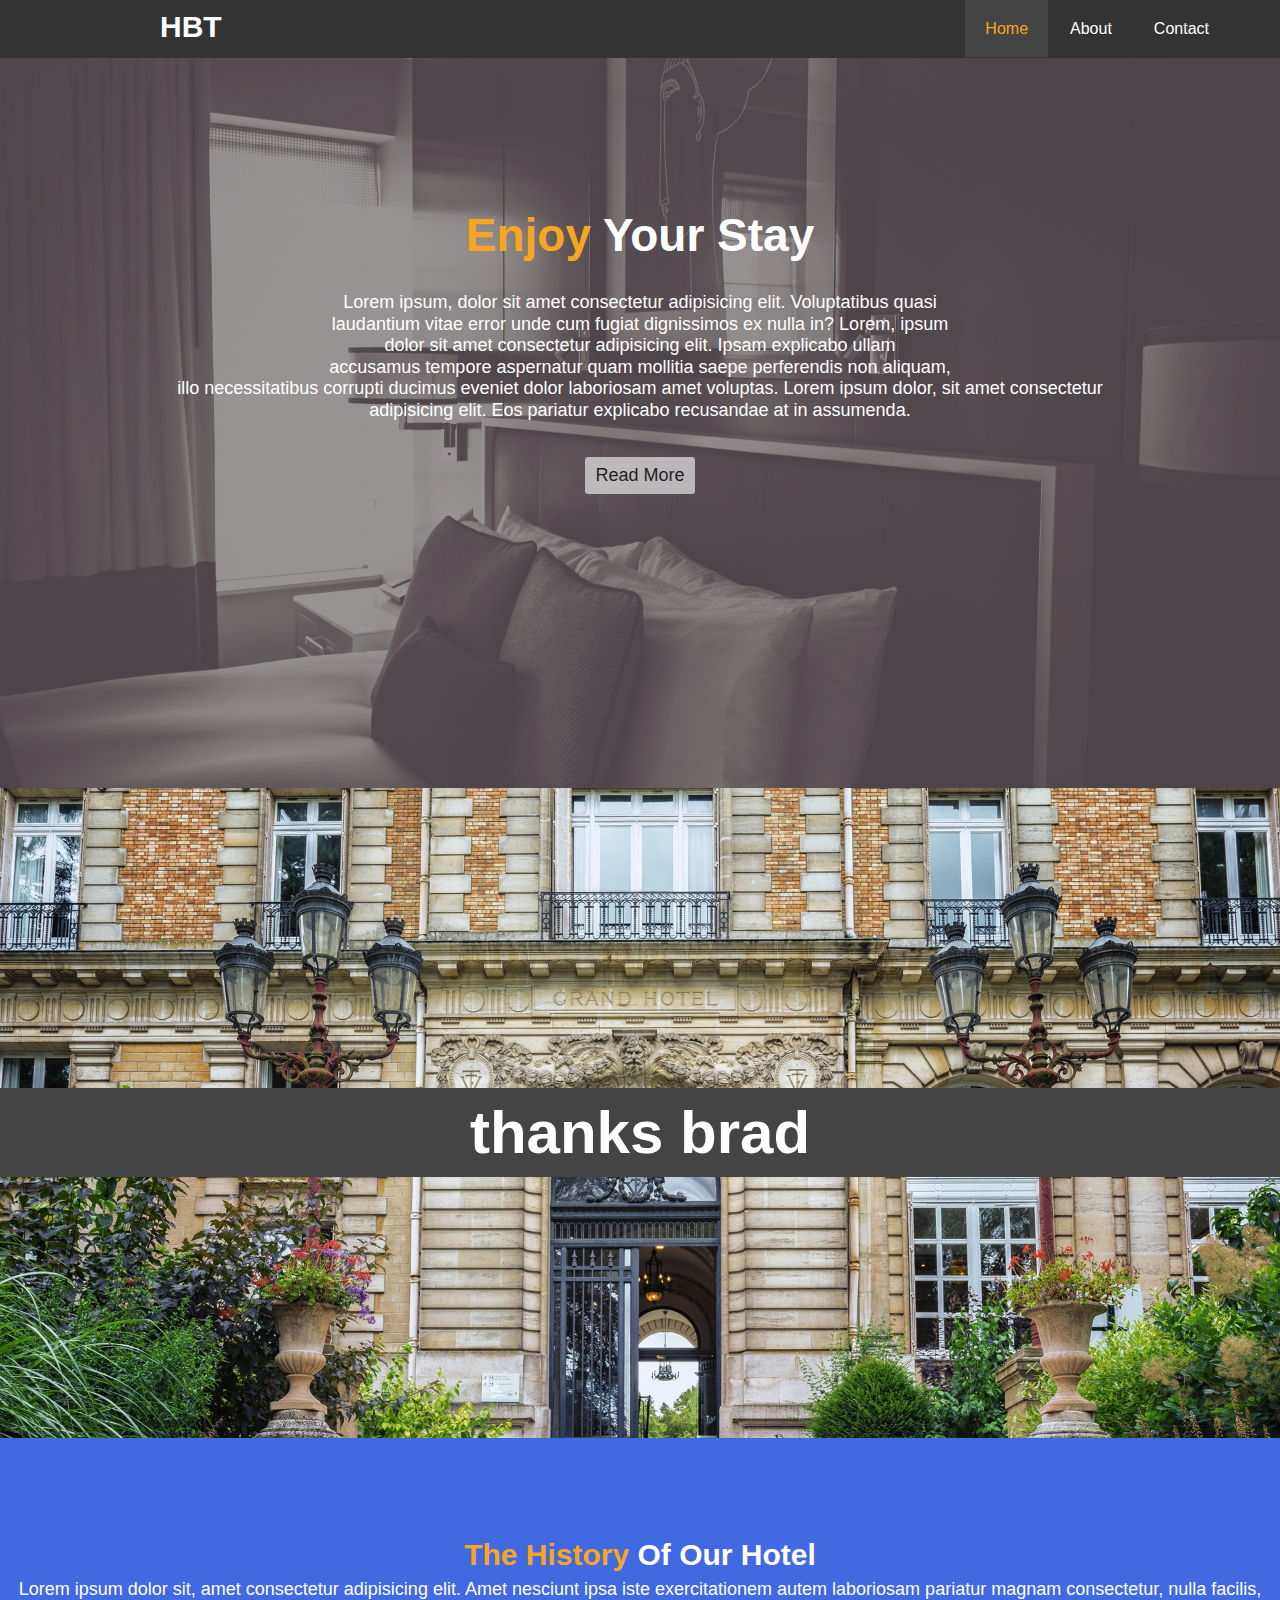
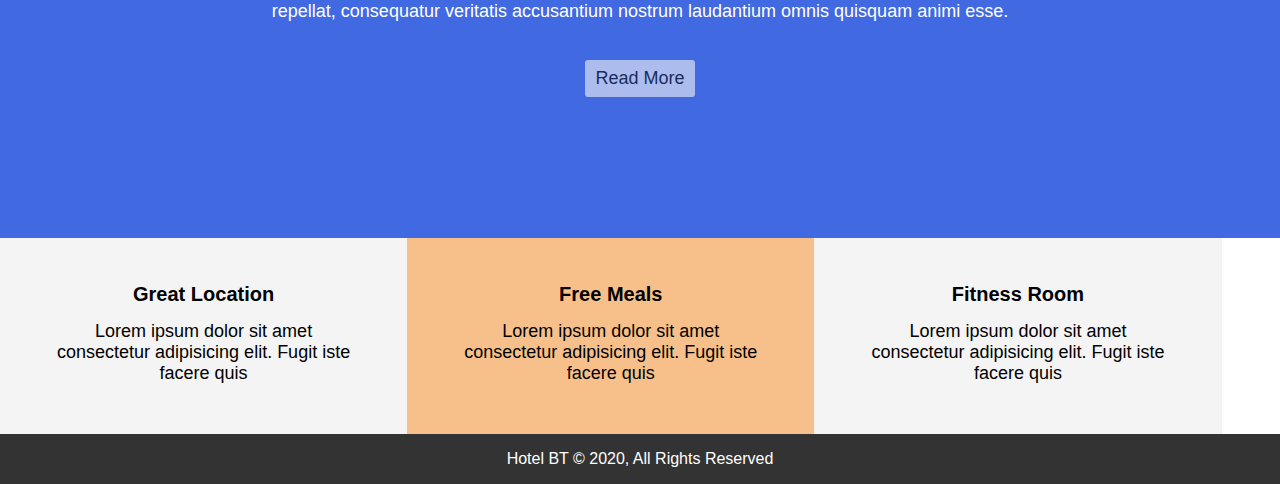
<file: index.html>
<!DOCTYPE html>
<html lang="en">
<head>
    <meta charset="UTF-8">
    <meta name="viewport" content="width=device-width, initial-scale=1.0">
    <title>hotel_website</title>
    <link rel="stylesheet" href="./css/style.css">
    <link rel="stylesheet" href="./css/index_media_queary.css">
    
    <style>
     
      

        

            
            
       
    </style> 

</head>
<body>
    <!-- Header -->
    <!-- Nav -->
    <header class="main-header">
        <nav class="navbar">
            <div class="nav">
                <h1 class="logo"><a class="hbt" href="index.html"> HBT</a></h1> 
                <ul>
                    <li class="current"><a href="index.html"> Home</a></li>
                    <li><a href="about.html"> About</a></li>
                    <li class="last" ><a href="Contac.html"> Contact</a></li>
                </ul>
            </div>
        </nav>
    </header>
    <!-- Showcase -->
    <header class="showcase">
            <div class="showcase-content">
                <h1 class="enjoy" ><span class="primary-color">Enjoy</span> Your Stay</h1>
                <p>Lorem ipsum, dolor sit amet consectetur adipisicing elit. Voluptatibus quasi <br>laudantium vitae error unde cum fugiat dignissimos ex nulla in? Lorem, ipsum <br> dolor sit amet consectetur adipisicing elit. Ipsam explicabo ullam </br>
                 accusamus tempore aspernatur quam mollitia saepe perferendis non aliquam, <br> illo necessitatibus corrupti ducimus eveniet dolor laboriosam amet voluptas. Lorem ipsum dolor, sit amet consectetur  <br> adipisicing elit. Eos pariatur explicabo recusandae at in assumenda. </p>
                <a class="btn" href="Readmore.html">Read More</a>
            </div>
    </header>
    <!-- Main -->
    <main class="main-content">
           <div class="photo"><h1 style="text-align: center;margin-top: 300px; font-size: 60px; color: white; padding:10px 20px ; background-color: #444; display: flexbox; text-align: center;">thanks brad</h1></div>
           <div class="right-content">
               <h1><span class="primary-color">The History</span> Of Our Hotel</h1>
               <p>Lorem ipsum dolor sit, amet consectetur adipisicing elit. Amet nesciunt ipsa iste exercitationem autem laboriosam pariatur magnam consectetur, nulla facilis, repellat, consequatur veritatis accusantium nostrum laudantium omnis quisquam animi esse.</p>
               <a class="btn2" href="Readmore2.html">Read More</a>
           </div>
    </main>
    <!-- Main content2 -->
    <main class="main-content2">
        <div id="white" class="box">
            <i class=""></i>
            <h3>Great Location</h3>
            <p>Lorem ipsum dolor sit amet consectetur adipisicing elit. Fugit iste facere quis </p>
        </div>
        <div id="yellow" class="box">
            <i class=""></i>
            <h3>Free Meals</h3>
            <p class="box-middle">Lorem ipsum dolor sit amet consectetur adipisicing elit. Fugit iste facere quis </p>
        </div>
        <div id="white" class="box">
            <i class=""></i>
            <h3>Fitness Room</h3>
            <p>Lorem ipsum dolor sit amet consectetur adipisicing elit. Fugit iste facere quis </p>
        </div>
    </main>
    <!-- clr -->
    <div class="clr"></div>
    <!-- Footer -->
    <footer class="main-footer">
        <p>Hotel BT © 2020, All Rights Reserved</p>
    </footer>
    
</body>
</html>
</file>
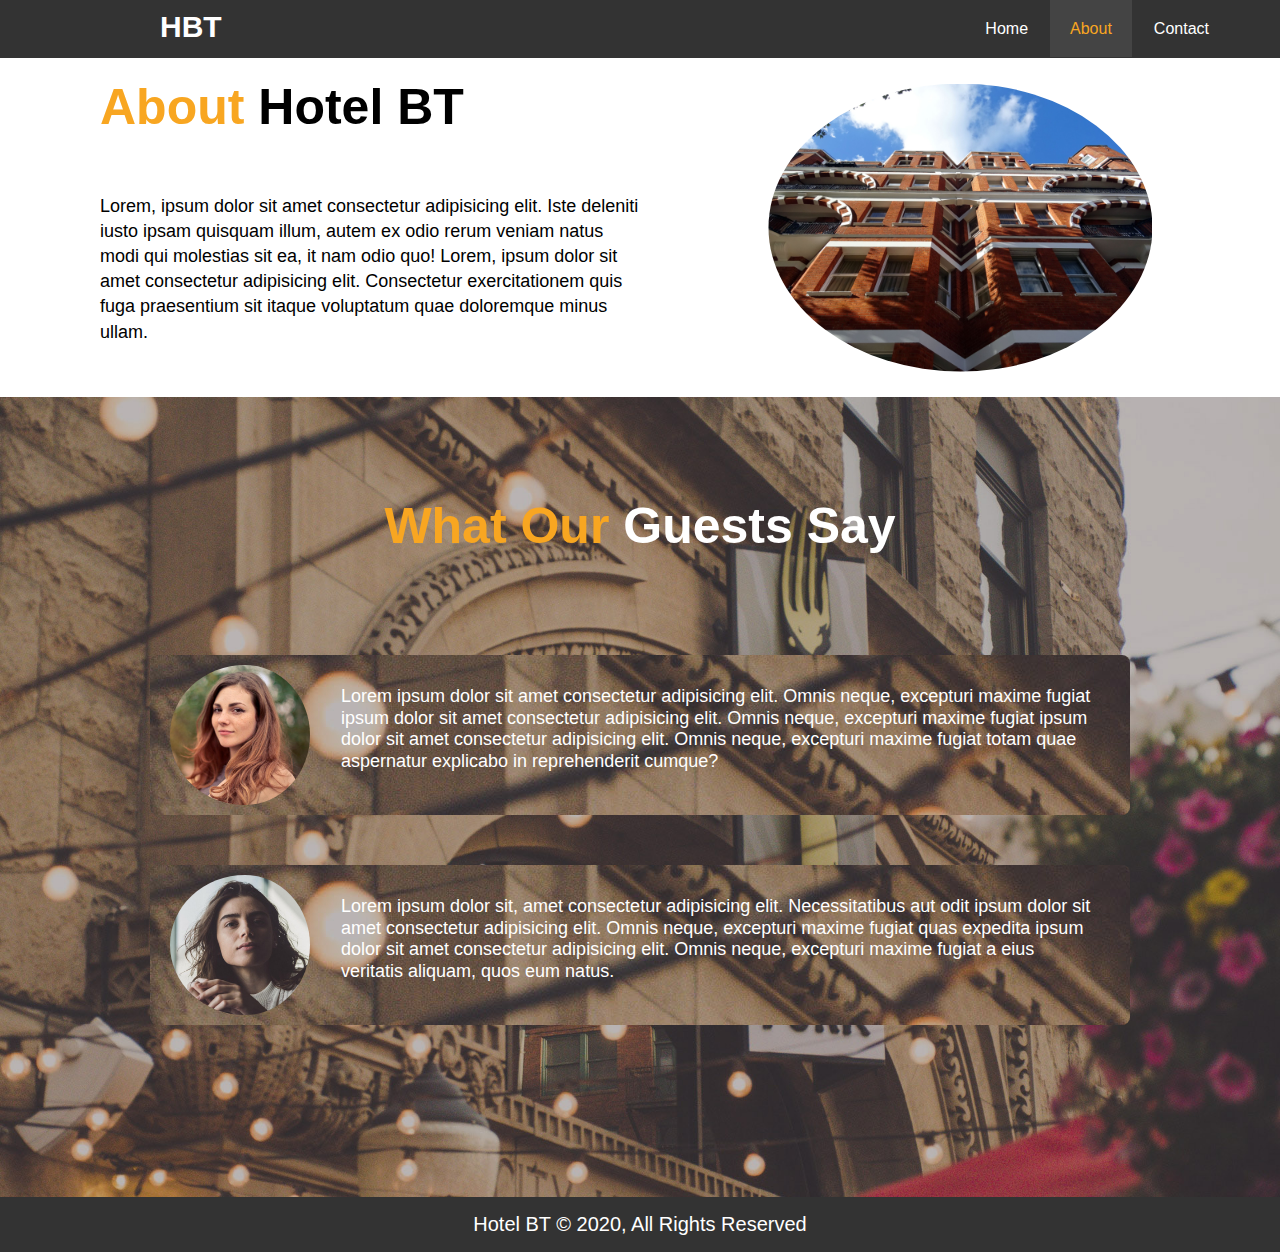
<file: about.html>
<!DOCTYPE html>
<html lang="en">
<head>
    <meta charset="UTF-8">
    <meta name="viewport" content="width=device-width, initial-scale=1.0">
    <title>hotel_website</title>
    <link rel="stylesheet" href="./css/about.css">
</head>
<body>
    <!-- Header -->
    <header class="main-header">
        <nav class="navbar">
            <div class="nav">
                <h1 class="logo"><a href="index.html"> HBT</a></h1> 
                <ul>
                    <li ><a href="index.html"> Home</a></li>
                    <li class="current"><a href="about.html"> About</a></li>
                    <li class="last" ><a href="Contac.html"> Contact</a></li>
                </ul>
            </div>
        </nav>
    </header>
      
<!-- Section -->

<section class="section" >
    <div class="container">
        <div class="information-left">
            <h1 class="l-heading"><span class="text-primary">About</span> Hotel BT</h1>
            <p>
                Lorem, ipsum dolor sit amet consectetur adipisicing elit. Iste deleniti iusto ipsam quisquam illum, autem ex odio rerum veniam natus modi qui molestias sit ea, it nam odio quo! Lorem, ipsum dolor sit amet consectetur adipisicing elit. Consectetur exercitationem quis fuga praesentium sit itaque voluptatum quae doloremque minus ullam.

            </p>
        </div>
        <div class="information-right">
            <img src="../img/photo-2.jpg" alt="Hotel">
        </div>
    </div>
</section>

<div class="clr"></div>

<section class="section2">
    <div class="head">
        <h1><span class="text-primary">What Our </span>Guests Say</h1>
    </div>
    <div class="person1">
        <img class="mm" src="../img/person-1.jpg" alt="person">
        <p class="p">Lorem ipsum dolor sit amet consectetur adipisicing elit. Omnis neque, excepturi maxime fugiat ipsum dolor sit amet consectetur adipisicing elit. Omnis neque, excepturi maxime fugiat ipsum dolor sit amet consectetur adipisicing elit. Omnis neque, excepturi maxime fugiat totam quae aspernatur explicabo in reprehenderit cumque?</p>
    </div>

    <div class="person2">
        <img class="mm" src="../img/person-2.jpg" alt="person">
        <p class="p">Lorem ipsum dolor sit, amet consectetur adipisicing elit. Necessitatibus aut odit ipsum dolor sit amet consectetur adipisicing elit. Omnis neque, excepturi maxime fugiat quas expedita ipsum dolor sit amet consectetur adipisicing elit. Omnis neque, excepturi maxime fugiat a eius veritatis aliquam, quos eum natus.</p>

    </div>

</section>

    <div class="clr"></div>
<!-- footer -->
    <!-- <div class="clr"></div> -->
<footer class="main-footer">
    <p>Hotel BT © 2020, All Rights Reserved</p>
</footer>
    
</body>
</html>
</file>
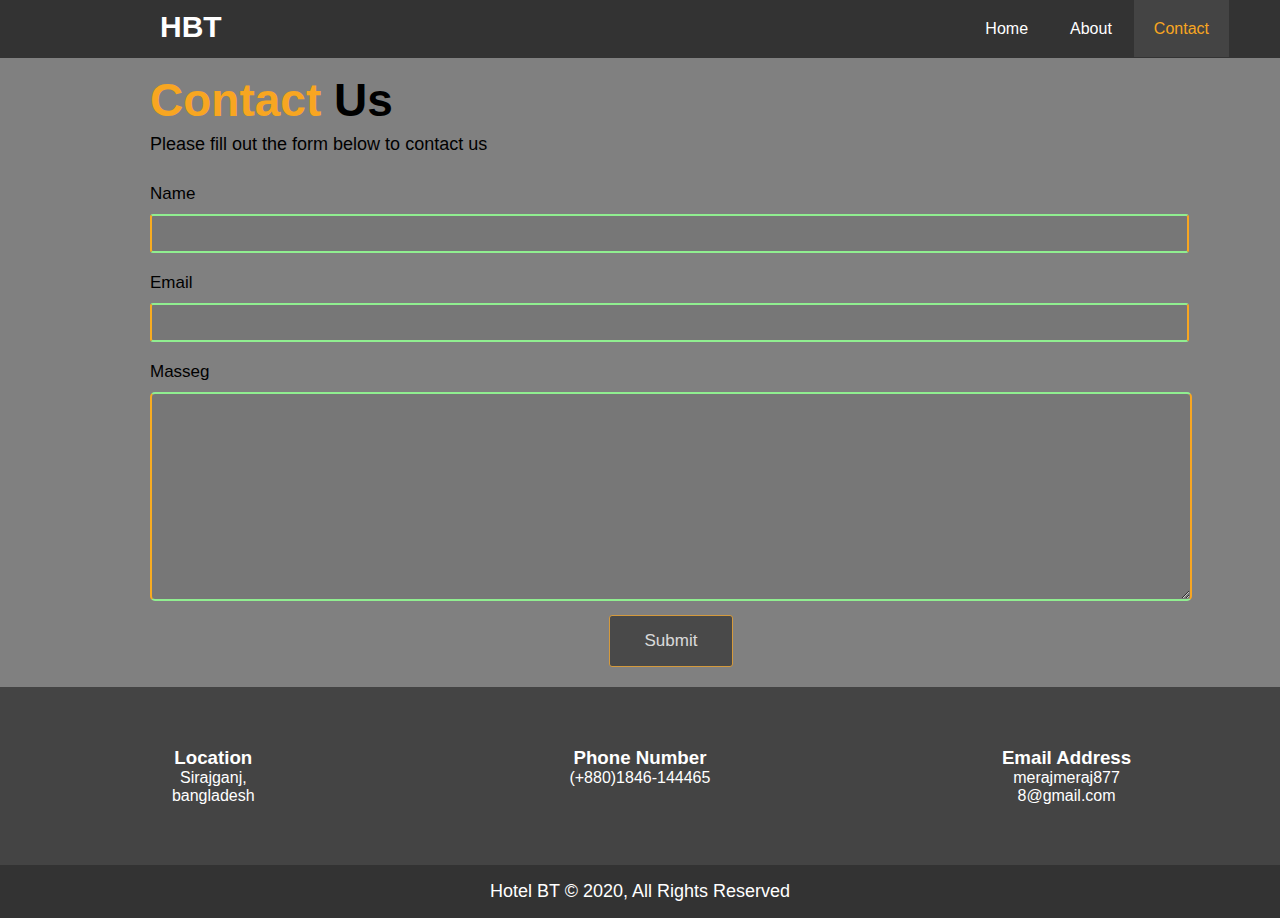
<file: Contac.html>
<!DOCTYPE html>
<html lang="en">
<head>
    <meta charset="UTF-8">
    <meta name="viewport" content="width=device-width, initial-scale=1.0">
    <title>hotel_website</title>
    <link rel="stylesheet" href="./css/Contact.css">
    <link rel="stylesheet" href="./css/contact_media_queary.css">
    

</head>
<body>
    <!-- Header -->
    <header class="main-header">
        <nav class="navbar">
            <div class="nav">
                <h1 class="logo"><a class="hbt" href="index.html"> HBT</a></h1> 
                <ul>
                    <li ><a href="index.html"> Home</a></li>
                    <li><a href="./about.html"> About</a></li>
                    <li   class="last" ><a href="/Contac.html"> Contact</a></li>
                </ul>
            </div>
        </nav>
    </header>
      
<!-- Section -->

<section class="section" >
    <div class="container">
        <h1><span class="text-primary">Contact</span> Us</h1>
        <p>Please fill out the form below to contact us</p>
        <form action="process.php">
            <div class="box">
                <label class="font" for="name">Name</label>
                <br>
                <input class="b1" type="name" inputmode="email" inputemail="merajmeraj8778@gmail.com" id="name" name="name">  
            </div>
            <div class="box">
                <label class="font" for="email">Email</label>
                <br>
                
                <input class="b1" type="email" id="email" name="email">
            </div>
            <div class="box">
                <label class="font" for="textaria">Masseg</label>
                <br>
                <textarea class="box3" name="texxtaria" id="textaria" cols="30" rows="10"></textarea> 
            </div>

            <div class="btn-div">
                <button class="btn" type="submit"> Submit</button>
            </div>
        </form>
        
    </div>
</section>

<div class="clr"></div>

<!-- section2 -->

<section class="section2">
    <div class="boxx">
        <h3>Location</h3>
        <p>Sirajganj,
            <br> bangladesh</p>
    </div>
    <div class="boxx">
        <h3>Phone Number</h3>
        <p> (+880)1846-144465</p>
    </div>
    <div class="boxx">
        <h3>Email Address</h3>
        <p>merajmeraj877<br>8@gmail.com</p>
    </div>
</section>

    <div class="clr"></div>

<!-- footer -->
    <!-- <div class="clr"></div> -->
<footer class="main-footer">
    <p>Hotel BT © 2020, All Rights Reserved</p>
</footer>
    
</body>
</html>
</file>
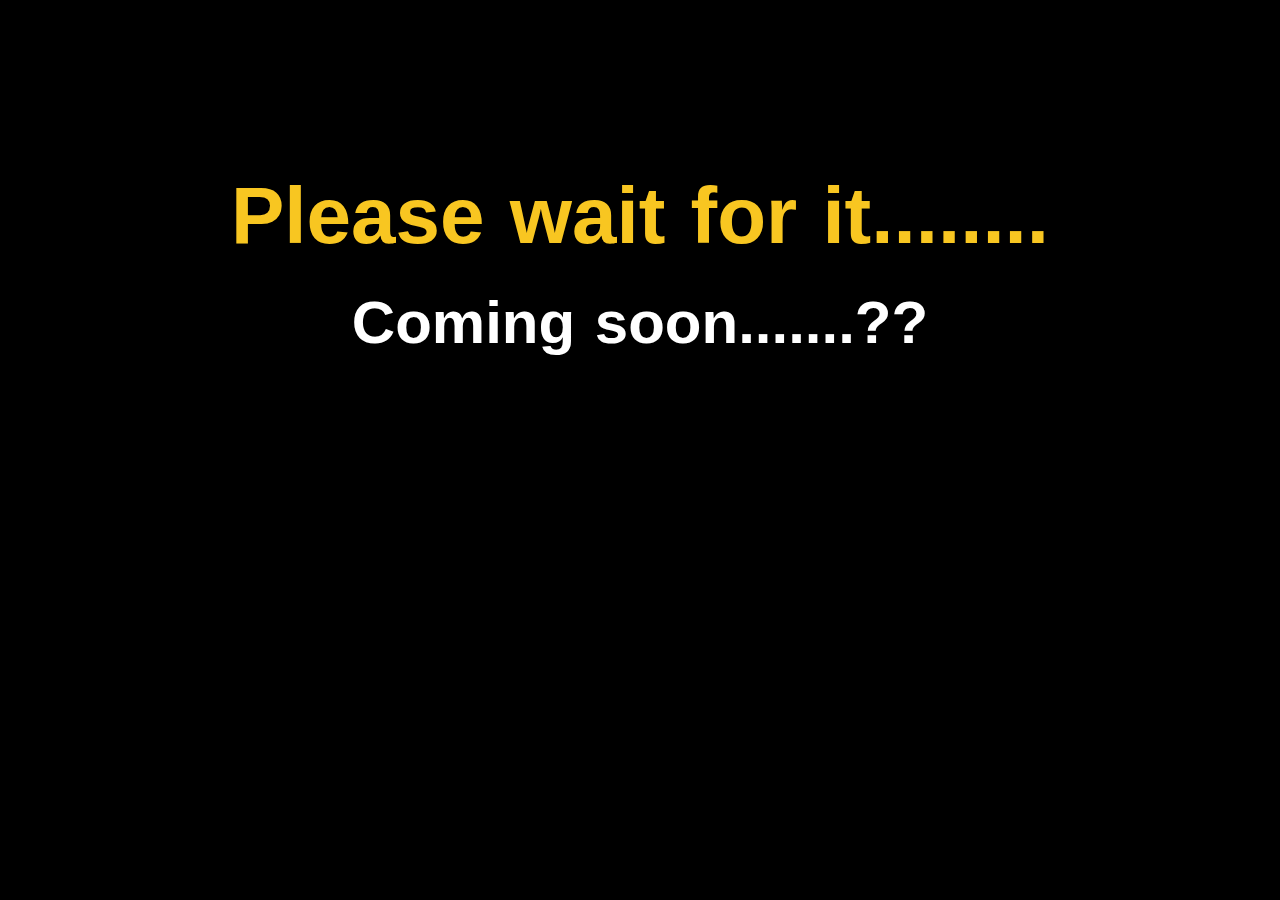
<file: Readmore.html>
<!DOCTYPE html>
<html lang="en">
<head>
    <meta charset="UTF-8">
    <meta name="viewport" content="width=device-width, initial-scale=1.0">
    <title>Read more/html</title>
    <link rel="stylesheet" href="./css/readmore.css">
</head>
<body>
    
    <h1 class="come"><span class="primary-color">Please wait for it........</span>
        <br>
        Coming soon.......??
    </h1>

</body>
</html>
</file>
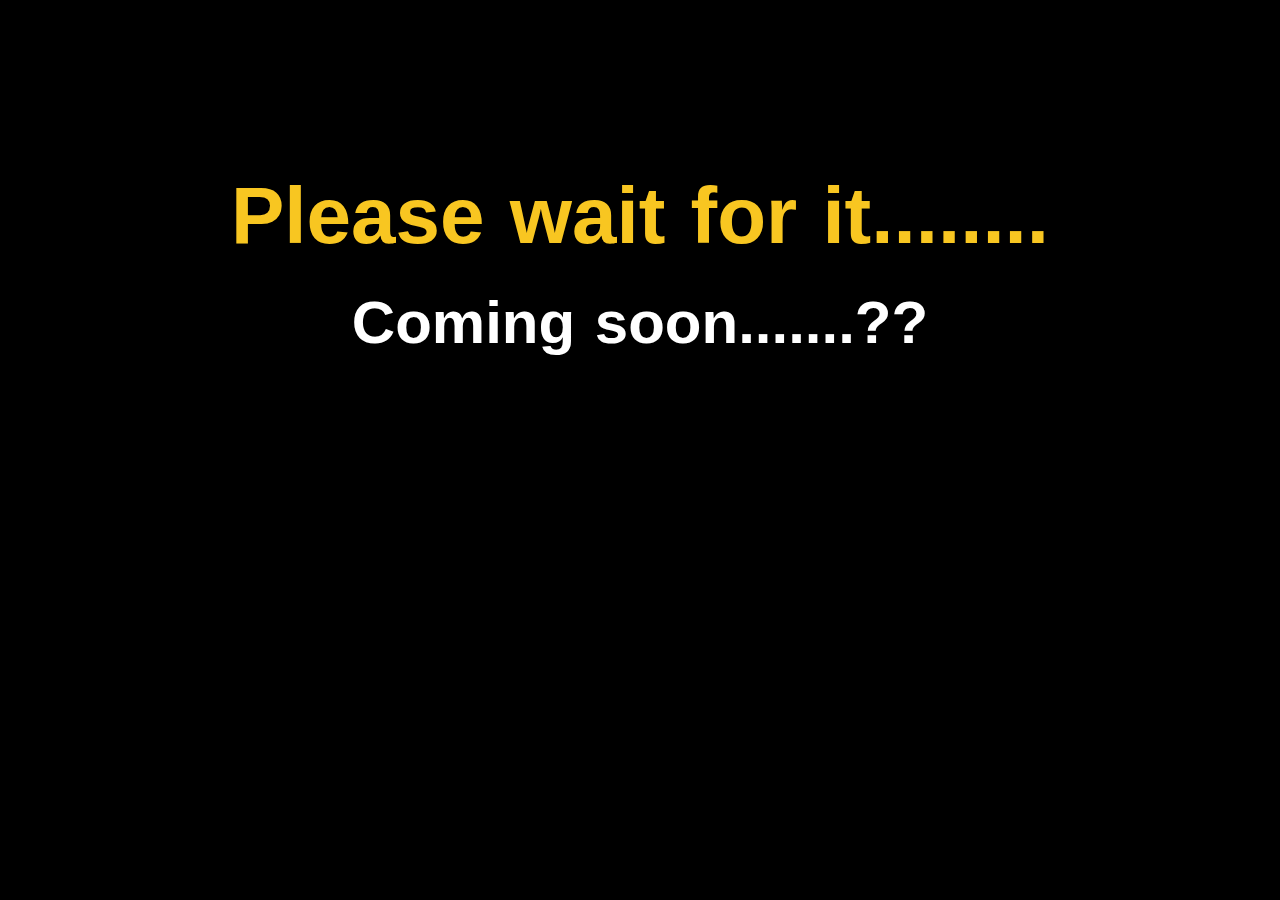
<file: Readmore2.html>
<!DOCTYPE html>
<html lang="en">
<head>
    <meta charset="UTF-8">
    <meta name="viewport" content="width=device-width, initial-scale=1.0">
    <title>read more/html</title>
    <link rel="stylesheet" href="./css/readmore2.css">
</head>
<body>

    <h1 class="come"><span class="primary-color">Please wait for it........</span>
        <br>
        Coming soon.......??
    </h1>

</body>
</html>
</file>
<file: css/index_media_queary.css>
/* Smartphones */




.nav .hbt{
    display: none;
}

.nav ul {
    display: none;
}



/* showcase */

.showcase{
    display: none;
}

.showcase-content h1{
    display: none;
}

.showcase-content p{
    display: none;
}

.btn{
    display: none;
}




/* Main  */


.main-content .photo{
    display: none;
}

.right-content{
    display: none;
}






/* Main-Content2 */

.box i{
    display: 0;
}

.box{
    display: none;
}

.main-content2 h3{
    display: none;
}
.main-content2 p{
    display: none;
}

.main-content2 .btn2{
    display: none;
}

/* Footer */



.main-footer p{
    
    display: none;
}



/* galaxy fold */
@media(min-width:100px) and (max-width:279px){

    
    /* Reset */
    *{
        margin: 0;
        padding: 0;
        /* box-sizing: ; */
    }
    
    
    
    
    /* Body */
    
    body{
        font-family: 'Segoe UI', Tahoma, Geneva, Verdana, sans-serif;
        /* height: 2000px; */
    }
    
    
    
    /* utf8 */
    h1, h2, h3{
        padding-bottom: px;
    }
    
    .primary-color{
         color:  #f8a621;
    }
    
    .clr{
        clear: both;
    }
    
    
    
    
    /* Nav */
    .main-header{
       background-color:#333;
       overflow: auto;
    }
    .logo .hbt{
        display: block;
        margin-left: 10px;
       float: left;
       padding: 18px;
       text-decoration: none;
       font-size: 20px;
         
    }
    
    .nav ul{
        display: block;
        font-size: 15px;
        float: right;
        
    }
    
    .nav li {
        float: left;
        padding: 20px px;
        list-style: none;
    }
    nav a{
        color: white;
    }
    
    .last a{
        margin-right: 11px;
    }
    
    .nav ul li a{
        padding: 23px 20px;
        background-color: #333;
        text-decoration: none; 
    
    }
    .nav ul li a:hover{
        background-color: #444;
        color: #f8a621;
    } 
    
    .current a{
        background-color: #444 !important;
        color:  #f8a621;
    }
    
    
    
    
    
    /* Showcase */
    
    
    .showcase{
        /* width: 100%; */
        display: block;
        background: url('../img/showcase.jpg') no-repeat center center/cover ; 
        height: 650px;
        
    }
    
    .showcase-content h1{
       display: block; 
       font-size: 26px; 
       padding-bottom: 30px;
       color: white;
    }
    .showcase-content{
        text-align: center;
        padding-top: 70px;
        
        
    }
    
    .showcase-content p{
        display: block;
        line-height: 1.1em;
        font-size:18px;
        padding-left: 20px;
        padding-right: 20px;
        padding-bottom: 35px;
        color: white;
    }
    
    .btn {
        display: inline-block;
        padding: 8px 10px;
        background-color: white;
        font-size: 18px;
        color: #000;
        text-decoration: none;
        opacity: 0.7;
        border-radius: 3px;
    }
    
    .btn:hover{
        background-image: url(../img/test-bg.jpg)  ;
        /* background-color: #f8a621; */
        color: white;
        border-radius: 3px;
    }
    
    
    
    
    /* Main */
    
    .main-content{
        height: 900px;
        background-color: royalblue;
    
    }
    
    .main-content .photo{
        display: block;
        background-image: url(../img/photo-1.jpg);
        height: 450px;
        width: 100%;
        /* float: left; */
        background-position: center;
        background-size: cover;
    }
    
    .main-content .right-content{
        display: block;
        background-color: #333;
        height: 450px;
        text-align: center;
        
    }
    .main-content .right-content h1{
 
        display: block;
        font-size: 25px;
       
        padding-top: 530px;
        padding-bottom: 7px;
        color: white;
    }
    .main-content .right-content p{
 
        display: block;  
        padding-left: 0px;
        padding-right: 0px;
        padding-bottom: 20px;
        line-height: 1.1em;
        font-size: 18px;
        color: white;
    }
    .btn2{
        display: inline-block;
        padding:3.2px 4.2px;
        background-color: #f4f4f4;
        color: black;
        text-decoration: none;
        font-size: 18px;
        border-radius: 3px;
        opacity: 0.9;
    }
    
    .btn2:hover{
        background-image: url(../img/test-bg.jpg)  ;
        /* background-color: #f8a621; */
        color: white;
        border-radius: 3px;
    }
    
    
    
    
    /* Main-content2 */
    .main-content2 h3{
        display: block;
        padding: 15px;
        font-size: 20px;
    }
    
    .box{
        padding: 0px  !important;
        display: block;
        float: left;
        height: 200px;
    
        width: 100%;
        padding-top: 10px;
        /* padding-left: 10px; */
        text-align: center;
        
    }
    
    .box h3{
        padding-top: 40px;
    }
 
    .box p{
        display: block;
        font-size: 15px;
    }
    
    #white{
        background-color: #f4f4f4;
    }
    
    #yellow{
        background-color: #f7c08a;
    }
    
    
    
    
    
    /*  Footer */
    
    .main-footer{
        width: 100%;
        font-size: 20px;
        text-align: center;
        font-size: 20px;
        background-color: #333;
        
    }
    .main-footer p{
        /* width: 100%; */
        display: block;
        padding: 16px;
        color: white;
        font-size: 15px;
    }
    
    .box-middle{
        padding-bottom: 27px;
    }
    
}


@media(min-width:280px) and (max-width:319px){
 


    /* Reset */
    *{
        margin: 0;
        padding: 0;
        /* box-sizing: ; */
    }
    
    
    
    
    /* Body */
    
    body{
        font-family: 'Segoe UI', Tahoma, Geneva, Verdana, sans-serif;
        /* height: 2000px; */
    }
    
    
    
    /* utf8 */
    h1, h2, h3{
        padding-bottom: px;
    }
    
    .primary-color{
         color:  #f8a621;
    }
    
    .clr{
        clear: both;
    }
    
    
    
    
    /* Nav */
    .main-header{
       background-color:#333;
       overflow: auto;
    }
    .logo .hbt{
        display: block;
        margin-left: 10px;
       float: left;
       padding: 18px;
       text-decoration: none;
       font-size: 20px;
         
    }
    
    .nav ul{
        display: block;
        font-size: 15px;
        float: right;
        
    }
    
    .nav li {
        float: left;
        padding: 20px px;
        list-style: none;
    }
    nav a{
        color: white;
    }
    
    .last a{
        margin-right: 11px;
    }
    
    .nav ul li a{
        padding: 23px 20px;
        background-color: #333;
        text-decoration: none; 
    
    }
    .nav ul li a:hover{
        background-color: #444;
        color: #f8a621;
    } 
    
    .current a{
        background-color: #444 !important;
        color:  #f8a621;
    }
    
    
    
    
    
    /* Showcase */
    
    
    .showcase{
        /* width: 100%; */
        display: block;
        background: url('../img/showcase.jpg') no-repeat center center/cover ; 
        height: 650px;
        
    }
    
    .showcase-content h1{
       display: block; 
       font-size: 26px; 
       padding-bottom: 30px;
       color: white;
    }
    .showcase-content{
        text-align: center;
        padding-top: 70px;
        
        
    }
    
    .showcase-content p{
        display: block;
        line-height: 1.1em;
        font-size:18px;
        padding-left: 20px;
        padding-right: 20px;
        padding-bottom: 35px;
        color: white;
    }
    
    .btn {
        display: inline-block;
        padding: 8px 10px;
        background-color: white;
        font-size: 18px;
        color: #000;
        text-decoration: none;
        opacity: 0.7;
        border-radius: 3px;
    }
    
    .btn:hover{
        background-image: url(../img/test-bg.jpg)  ;
        /* background-color: #f8a621; */
        color: white;
        border-radius: 3px;
    }
    
    
    
    
    /* Main */
    
    .main-content{
        height: 900px;
        background-color: royalblue;
    
    }
    
    .main-content .photo{
        display: block;
        background-image: url(../img/photo-1.jpg);
        height: 450px;
        width: 100%;
        /* float: left; */
        background-position: center;
        background-size: cover;
    }
    
    .main-content .right-content{
        display: block;
        background-color: #333;
        height: 450px;
        text-align: center;
        
    }
    .main-content .right-content h1{
 
        display: block;
        font-size: 25px;
       
        padding-top: 530px;
        padding-bottom: 7px;
        color: white;
    }
    .main-content .right-content p{
 
        display: block;  
        padding-left: 0px;
        padding-right: 0px;
        padding-bottom: 20px;
        line-height: 1.1em;
        font-size: 18px;
        color: white;
    }
    .btn2{
        display: inline-block;
        padding:3.2px 4.2px;
        background-color: #f4f4f4;
        color: black;
        text-decoration: none;
        font-size: 18px;
        border-radius: 3px;
        opacity: 0.9;
    }
    
    .btn2:hover{
        background-image: url(../img/test-bg.jpg)  ;
        /* background-color: #f8a621; */
        color: white;
        border-radius: 3px;
    }
    
    
    
    
    /* Main-content2 */
    .main-content2 h3{
        display: block;
        padding: 15px;
        font-size: 20px;
    }
    
    .box{
        padding: 0px  !important;
        display: block;
        float: left;
        height: 200px;
    
        width: 100%;
        padding-top: 10px;
        /* padding-left: 10px; */
        text-align: center;
        
    }
    
    .box h3{
        padding-top: 40px;
    }
 
    .box p{
        display: block;
        font-size: 15px;
    }
    
    #white{
        background-color: #f4f4f4;
    }
    
    #yellow{
        background-color: #f7c08a;
    }
    
    
    
    
    
    /*  Footer */
    
    .main-footer{
        width: 100%;
        font-size: 20px;
        text-align: center;
        font-size: 20px;
        background-color: #333;
        
    }
    .main-footer p{
        /* width: 100%; */
        display: block;
        padding: 16px;
        color: white;
        font-size: 15px;
    }
    
    .box-middle{
        padding-bottom: 27px;
    }
    
    


}

/* iphone 5/se */


@media(min-width:320px) and (max-width:360px){
  
   

    /* Reset */
    *{
        margin: 0;
        padding: 0;
        /* box-sizing: ; */
    }
    
    
    
    
    /* Body */
    
    body{
        font-family: 'Segoe UI', Tahoma, Geneva, Verdana, sans-serif;
        /* height: 2000px; */
    }
    
    
    
    /* utf8 */
    h1, h2, h3{
        padding-bottom: px;
    }
    
    .primary-color{
         color:  #f8a621;
    }
    
    .clr{
        clear: both;
    }
    
    
    
    
    /* Nav */
    .main-header{
       background-color:#333;
       overflow: auto;
    }
    .logo .hbt{
        display: block;
        margin-left: 10px;
       float: left;
       padding: 18px;
       text-decoration: none;
       font-size: 20px;
         
    }
    
    .nav ul{
        display: block;
        font-size: 14px;
        float: right;
        
    }
    
    .nav li {
        float: left;
        padding: 20px px;
        list-style: none;
    }
    nav a{
        color: white;
    }
    
    .last a{
        margin-right: 3px;
    }
    
    .nav ul li a{
        padding: 23px 15px;
        background-color: #333;
        text-decoration: none; 
    
    }
    .nav ul li a:hover{
        background-color: #444;
        color: #f8a621;
    } 
    
    .current a{
        background-color: #444 !important;
        color:  #f8a621;
    }
    
    
    
    
    
    /* Showcase */
    
    
    .showcase{
        /* width: 100%; */
        display: block;
        background: url('../img/showcase.jpg') no-repeat center center/cover ; 
        height: 600px;
        
    }
    
    .showcase-content h1{
       display: block; 
       font-size: 26px; 
       padding-bottom: 30px;
       color: white;
    }
    .showcase-content{
        text-align: center;
        padding-top: 70px;
        
        
    }
    
    .showcase-content p{
        display: block;
        line-height: 1.1em;
        font-size:18px;
        padding-left: 20px;
        padding-right: 20px;
        padding-bottom: 35px;
        color: white;
    }
    
    .btn {
        display: inline-block;
        padding: 8px 10px;
        background-color: white;
        font-size: 18px;
        color: #000;
        text-decoration: none;
        opacity: 0.7;
        border-radius: 3px;
    }
    
    .btn:hover{
        background-image: url(../img/test-bg.jpg)  ;
        /* background-color: #f8a621; */
        color: white;
        border-radius: 3px;
    }
    
    
    
    
    /* Main */
    
    .main-content{
        height: 820px;
        background-color: royalblue;
    
    }
    
    .main-content .photo{
        display: block;
        background-image: url(../img/photo-1.jpg);
        height: 450px;
        width: 100%;
        /* float: left; */
        background-position: center;
        background-size: cover;
    }
    
    .main-content .right-content{
        display: block;
        background-color: #333;
        height: 450px;
        text-align: center;
        
    }
    .main-content .right-content h1{
 
        display: block;
        font-size: 25px;
       
        padding-top: 530px;
        padding-bottom: 7px;
        color: white;
    }
    .main-content .right-content p{
 
        display: block;  
        padding-left: 0px;
        padding-right: 0px;
        padding-bottom: 20px;
        line-height: 1.1em;
        font-size: 18px;
        color: white;
    }
    .btn2{
        display: inline-block;
        padding:3.2px 4.2px;
        background-color: #f4f4f4;
        color: black;
        text-decoration: none;
        font-size: 18px;
        border-radius: 3px;
        opacity: 0.9;
    }
    
    .btn2:hover{
        background-image: url(../img/test-bg.jpg)  ;
        /* background-color: #f8a621; */
        color: white;
        border-radius: 3px;
    }
    
    
    
    
    /* Main-content2 */
    .main-content2 h3{
        display: block;
        padding: 15px;
        font-size: 20px;
    }
    
    .box{
        padding: 0px  !important;
        display: block;
        float: left;
        height: 200px;
    
        width: 100%;
        padding-top: 10px;
        /* padding-left: 10px; */
        text-align: center;
        
    }
    
    .box h3{
        padding-top: 40px;
    }
 
    .box p{
        display: block;
        font-size: 15px;
    }
    
    #white{
        background-color: #f4f4f4;
    }
    
    #yellow{
        background-color: #f7c08a;
    }
    
    
    
    
    
    /*  Footer */
    
    .main-footer{
        width: 100%;
        font-size: 20px;
        text-align: center;
        font-size: 20px;
        background-color: #333;
        
    }
    .main-footer p{
        /* width: 100%; */
        display: block;
        padding: 16px;
        color: white;
        font-size: 15px;
    }
    
    .box-middle{
        padding-bottom: 27px;
    }
    
    
 
}

/* Moto G4 *//* galaxy s5 */
/* Moto G4 */
@media(min-width:361px) and (max-width:375px){

    

        /* Reset */
*{
            margin: 0;
            padding: 0;
            /* box-sizing: ; */
        }
        
        
        
        
        /* Body */
        
body{
            font-family: 'Segoe UI', Tahoma, Geneva, Verdana, sans-serif;
            /* height: 2000px; */
        }
        
        
        
        /* utf8 */
h1, h2, h3{
            padding-bottom: px;
        }
        
.primary-color{
             color:  #f8a621;
        }
        
.clr{
            clear: both;
        }
        
        
        
        
        /* Nav */
.main-header{
           background-color:#333;
           overflow: auto;
        }
.logo .hbt{
           display: block;
           margin-left: 10px;
           float: left;
           padding: 18px;
           text-decoration: none;
           font-size: 20px;
             
        }
        
.nav ul{
            display: block;
            font-size: 14px;
            float: right;
            
        }
        
.nav li {
            float: left;
            padding: 18px px;
            list-style: none;
        }
.nav a{
            color: white;
        }
        
.last a{
            margin-right: 3px;
        }
        
.nav ul li a{
            padding: 23px 15px;
            background-color: #333;
            text-decoration: none; 
        
        }
.nav ul li a:hover{
            background-color: #444;
            color: #f8a621;
        } 
        
.current a{
    background-color: #444 !important;
    color:  #f8a621;
}





/* Showcase */


.showcase{
    /* width: 100%; */
    display: block;
    background: url('../img/showcase.jpg') no-repeat center center/cover ; 
    height: 695px;
    
}

.showcase-content h1{
   display: block; 
   font-size: 30px; 
   padding-bottom: 30px;
   color: white;
}
.showcase-content{
    text-align: center;
    padding-top: 70px;
    
    
}

.showcase-content p{
    display: block;
    line-height: 1.1em;
    font-size:21px;
    padding-left: 20px;
    padding-right: 20px;
    padding-bottom: 35px;
    color: white;
}

.btn {
    display: inline-block;
    padding: 8px 10px;
    background-color: white;
    font-size: 20px;
    color: #000;
    text-decoration: none;
    opacity: 0.7;
    border-radius: 3px;
}

.btn:hover{
    background-image: url(../img/test-bg.jpg)  ;
    /* background-color: #f8a621; */
    color: white;
    border-radius: 3px;
}




/* Main */

.main-content{
    height: 900px;
    background-color: royalblue;

}

.main-content .photo{
    display: block;
    background-image: url(../img/photo-1.jpg);
    height: 450px;
    width: 100%;
    /* float: left; */
    background-position: center;
    background-size: cover;
}

.main-content .right-content{
    display: block;
    background-color: #333;
    height: 450px;
    text-align: center;
    
}
.main-content .right-content h1{

    display: block;
    font-size: 30px;
   
    padding-top: 530px;
    padding-bottom: 7px;
    color: white;
}
.main-content .right-content p{

    display: block;  
    padding-left: 5px;
    padding-right: 5px;
    padding-bottom: 20px;
    line-height: 1.1em;
    font-size: 22px;
    color: white;
}
.btn2{
    display: inline-block;
    padding:5px 8px;
    background-color: #f4f4f4;
    color: black;
    text-decoration: none;
    font-size: 20px;
    border-radius: 3px;
    opacity: 0.9;
}

.btn2:hover{
    background-image: url(../img/test-bg.jpg)  ;
    /* background-color: #f8a621; */
    color: white;
    border-radius: 3px;
}




/* Main-content2 */
.main-content2 h3{
    display: block;
    padding: 15px;
    font-size: 20px;
}

.box{
    padding: 0px  !important;
    display: block;
    float: left;
    height: 200px;

    width: 100%;
    padding-top: 10px;
    /* padding-left: 10px; */
    text-align: center;
    
}

.box h3{
    padding-top: 40px;
}

.box p{
    display: block;
    font-size: 20px;
}

#white{
    background-color: #f4f4f4;
}

#yellow{
    background-color: #f7c08a;
}





/*  Footer */

.main-footer{
    width: 100%;
    font-size: 20px;
    text-align: center;
    font-size: 20px;
    background-color: #333;
    
}
.main-footer p{
    /* width: 100%; */
    display: block;
    padding: 16px;
    color: white;
    font-size: 20px;
}

.box-middle{
    padding-bottom: 27px;
}


    
}

/*iphone6/7/8*/

@media(min-width:376px) and (max-width:411px){


    
    /* Reset */
    *{
        margin: 0;
        padding: 0;
        /* box-sizing: ; */
    }
    
    
    
    
    /* Body */
    
    body{
        font-family: 'Segoe UI', Tahoma, Geneva, Verdana, sans-serif;
        /* height: 2000px; */
    }
    
    
    
    /* utf8 */
    h1, h2, h3{
        padding-bottom: px;
    }
    
    .primary-color{
         color:  #f8a621;
    }
    
    .clr{
        clear: both;
    }
    
    
    
    
    /* Nav */
    .main-header{
       background-color:#333;
       overflow: auto;
    }
    .logo .hbt{
        display: block;
        margin-left: 10px;
       float: left;
       padding: 18px;
       text-decoration: none;
       font-size: 26px;
         
    }
    
    .nav ul{
        display: block;
        font-size: 18px;
        float: right;
        
    }
    
    .nav li {
        float: left;
        padding: 24px 0px;
        list-style: none;
    }
    nav a{
        color: white;
    }
    
    .last a{
        margin-right: 11px;
    }
    
    .nav ul li a{
        padding: 23px 20px;
        background-color: #333;
        text-decoration: none; 
    
    }
    .nav ul li a:hover{
        background-color: #444;
        color: #f8a621;
    } 
    
    .current a{
        background-color: #444 !important;
        color:  #f8a621;
    }
    
    
    
    
    
    /* Showcase */
    
    
    .showcase{
        /* width: 100%; */
        display: block;
        background: url('../img/showcase.jpg') no-repeat center center/cover ; 
        height: 620px;
        
    }
    
    .showcase-content h1{
       display: block; 
       font-size: 30px; 
       padding-bottom: 30px;
       color: white;
    }
    .showcase-content{
        text-align: center;
        padding-top: 70px;
        
        
    }
    
    .showcase-content p{
        display: block;
        line-height: 1.1em;
        font-size:20px;
        padding-left: 20px;
        padding-right: 20px;
        padding-bottom: 35px;
        color: white;
    }
    
    .btn {
        display: inline-block;
        padding: 8px 10px;
        background-color: white;
        font-size: 18px;
        color: #000;
        text-decoration: none;
        opacity: 0.7;
        border-radius: 3px;
    }
    
    .btn:hover{
        background-image: url(../img/test-bg.jpg)  ;
        /* background-color: #f8a621; */
        color: white;
        border-radius: 3px;
    }
    
    
    
    
    /* Main */
    
    .main-content{
        height: 830px;
        background-color: royalblue;
    
    }
    
    .main-content .photo{
        display: block;
        background-image: url(../img/photo-1.jpg);
        height: 450px;
        width: 100%;
        /* float: left; */
        background-position: center;
        background-size: cover;
    }
    
    .main-content .right-content{
        display: block;
        background-color: #333;
        height: 450px;
        text-align: center;
        
    }
    .main-content .right-content h1{
 
        display: block;
        font-size: 30px;
       
        padding-top: 530px;
        padding-bottom: 7px;
        color: white;
    }
    .main-content .right-content p{
 
        display: block;  
        padding-left: 0px;
        padding-right: 0px;
        padding-bottom: 30px;
        line-height: 1.1em;
        font-size: 20px;
        color: white;
    }
    .btn2{
        display: inline-block;
        padding:5px 8px;
        background-color: #f4f4f4;
        color: black;
        text-decoration: none;
        font-size: 20px;
        border-radius: 3px;
        opacity: 0.9;
    }
    
    .btn2:hover{
        background-image: url(../img/test-bg.jpg)  ;
        /* background-color: #f8a621; */
        color: white;
        border-radius: 3px;
    }
    
    
    
    
    /* Main-content2 */
    .main-content2 h3{
        display: block;
        padding: 15px;
        font-size: 20px;
    }
    
    .box{
        padding: 0px  !important;
        display: block;
        float: left;
        height: 200px;
    
        width: 100%;
        padding-top: 10px;
        /* padding-left: 10px; */
        text-align: center;
        
    }
    
    .box h3{
        padding-top: 40px;
    }
 
    .box p{
        display: block;
        font-size: 19px;
    }
    
    #white{
        background-color: #f4f4f4;
    }
    
    #yellow{
        background-color: #f7c08a;
    }
    
    
    
    
    
    /*  Footer */
    
    .main-footer{
        width: 100%;
        font-size: 20px;
        text-align: center;
        font-size: 20px;
        background-color: #333;
        
    }
    .main-footer p{
        /* width: 100%; */
        display: block;
        padding: 16px;
        color: white;
        font-size: 19px;
    }
    
    .box-middle{
        padding-bottom: 27px;
    }
    
    
}

/* pixle2 *//* pixle2 xl */


@media(min-width:412px) and (max-width:414px){

 
    /* Reset */
    *{
        margin: 0;
        padding: 0;
        /* box-sizing: ; */
    }
    
    
    
    
    /* Body */
    
    body{
        font-family: 'Segoe UI', Tahoma, Geneva, Verdana, sans-serif;
        /* height: 2000px; */
    }
    
    
    
    /* utf8 */
    h1, h2, h3{
        padding-bottom: px;
    }
    
    .primary-color{
         color:  #f8a621;
    }
    
    .clr{
        clear: both;
    }
    
    
    
    
    /* Nav */
    .main-header{
       background-color:#333;
       overflow: auto;
    }
    .logo .hbt{
        display: block;
        margin-left: 10px;
       float: left;
       padding: 18px;
       text-decoration: none;
       font-size: 29px;
         
    }
    
    .nav ul{
        display: block;
        font-size: 20px;
        float: right;
        
    }
    
    .nav li {
        float: left;
        padding: 23.50px 0px;
        list-style: none;
    }
    nav a{
        color: white;
    }
    
    .last a{
        margin-right: 11px;
    }
    
    .nav ul li a{
        padding: 23px 20px;
        background-color: #333;
        text-decoration: none; 
    
    }
    .nav ul li a:hover{
        background-color: #444;
        color: #f8a621;
    } 
    
    .current a{
        background-color: #444 !important;
        color:  #f8a621;
    }
    
    
    
    
    
    /* Showcase */
    
    
    .showcase{
        /* width: 100%; */
        display: block;
        background: url('../img/showcase.jpg') no-repeat center center/cover ; 
        height: 770px;
        
    }
    
    .showcase-content h1{
       display: block; 
       font-size: 35px; 
       padding-bottom: 30px;
       color: white;
    }
    .showcase-content{
        text-align: center;
        padding-top: 70px;
        
        
    }
    
    .showcase-content p{
        display: block;
        line-height: 1.1em;
        font-size:23px;
        padding-left: 20px;
        padding-right: 20px;
        padding-bottom: 35px;
        color: white;
    }
    
    .btn {
        display: inline-block;
        padding: 8px 10px;
        background-color: white;
        font-size: 21px;
        color: #000;
        text-decoration: none;
        opacity: 0.7;
        border-radius: 3px;
    }
    
    .btn:hover{
        background-image: url(../img/test-bg.jpg)  ;
        /* background-color: #f8a621; */
        color: white;
        border-radius: 3px;
    }
    
    
    
    
    /* Main */
    
    .main-content{
        height: 900px;
        background-color: royalblue;
    
    }
    
    .main-content .photo{
        display: block;
        background-image: url(../img/photo-1.jpg);
        height: 450px;
        width: 100%;
        /* float: left; */
        background-position: center;
        background-size: cover;
    }
    
    .main-content .right-content{
        display: block;
        background-color: #333;
        height: 450px;
        text-align: center;
        
    }
    .main-content .right-content h1{
 
        display: block;
        font-size: 32px;
       
        padding-top: 530px;
        padding-bottom: 10px;
        color: white;
    }
    .main-content .right-content p{
 
        display: block;  
        padding-left: 5px;
        padding-right: 5px;
        padding-bottom: 20px;
        line-height: 1.1em;
        font-size: 23px;
        color: white;
    }
    .btn2{
        display: inline-block;
        padding:5px 9px;
        background-color: #f4f4f4;
        color: black;
        text-decoration: none;
        font-size: 21px;
        border-radius: 3px;
        opacity: 0.9;
    }
    
    .btn2:hover{
        background-image: url(../img/test-bg.jpg)  ;
        /* background-color: #f8a621; */
        color: white;
        border-radius: 3px;
    }
    
    
    
    
    /* Main-content2 */
    .main-content2 h3{
        display: block;
        padding: 15px;
        font-size: 22px;
    }
    
    .box{
        padding: 0px  !important;
        display: block;
        float: left;
        height: 200px;
    
        width: 100%;
        padding-top: 10px;
        /* padding-left: 10px; */
        text-align: center;
        
    }
    
    .box h3{
        padding-top: 40px;
    }
 
    .box p{
        display: block;
        font-size: 21px;
    }
    
    #white{
        background-color: #f4f4f4;
    }
    
    #yellow{
        background-color: #f7c08a;
    }
    
    
    
    
    
    /*  Footer */
    
    .main-footer{
        width: 100%;
        font-size: 20px;
        text-align: center;
        font-size: 20px;
        background-color: #333;
        
    }
    .main-footer p{
        /* width: 100%; */
        display: block;
        padding: 16px;
        color: white;
        font-size: 19px;
    }
    
    .box-middle{
        padding-bottom: 27px;
    }
    
    
}

/* pc size */

@media(min-width:415px) and (max-width:500px){

    
 /* Reset */
 *{
    margin: 0;
    padding: 0;
    /* box-sizing: ; */
}




/* Body */

body{
    font-family: 'Segoe UI', Tahoma, Geneva, Verdana, sans-serif;
    /* height: 2000px; */
}



/* utf8 */
h1, h2, h3{
    padding-bottom: px;
}

.primary-color{
     color:  #f8a621;
}

.clr{
    clear: both;
}




/* Nav */
.main-header{
   background-color:#333;
   overflow: auto;
}
.logo .hbt{
    display: block;
    margin-left: 70px;
   float: left;
   padding: 10px;
   text-decoration: none;
   font-size: 20px;
     
}

.nav ul{
    display: block;
    font-size: 13px;
    float: right;
    
}

.nav li {
    float: left;
    padding: 20px 1px;
    list-style: none;
}
.nav a{
    color: white;
}

.last a{
    margin-right: 40px;
}

.nav ul li a{
    padding: 20px;
    background-color: #333;
    text-decoration: none; 

}
.nav ul li a:hover{
    background-color: #444;
    color: #f8a621;
} 

.current a{
    background-color: #444 !important;
    color:  #f8a621;
}



    
    /* Showcase */
    
    
    .showcase{
        /* width: 100%; */
        display: block;
        background: url('../img/showcase.jpg') no-repeat center center/cover ; 
        height: 650px;
        
    }
    
    .showcase-content h1{
       display: block; 
       font-size: 30px; 
       padding-bottom: 30px;
       color: white;
    }
    .showcase-content{
        text-align: center;
        padding-top: 120px;
        
        
    }
    
    .showcase-content p{
        display: block;
        line-height: 1.1em;
        font-size:18px;
        padding-left: 20px;
        padding-right: 20px;
        padding-bottom: 35px;
        color: white;
    }
    
    .btn {
        display: inline-block;
        padding: 8px 10px;
        background-color: white;
        font-size: 17px;
        color: #000;
        text-decoration: none;
        opacity: 0.6;
        border-radius: 3px;
    }
    
    .btn:hover{
        background-image: url(../img/test-bg.jpg)  ;
        /* background-color: #f8a621; */
        color: white;
        border-radius: 3px;
        opacity: 0.6;
    }
    
    
    
    
    /* Main */
    
    .main-content{
        height: 900px;
        background-color: royalblue;
    
    }
    
    .main-content .photo{
        display: block;
        background-image: url(../img/photo-1.jpg);
        height: 450px;
        width: 100%;
        /* float: left; */
        background-position: center;
        background-size: cover;
    }
    
    .main-content .right-content{
        display: block;
        background-color: #333;
        height: 450px;
        text-align: center;
        
    }
    .main-content .right-content h1{
 
        display: block;
        font-size: 34px;
       
        padding-top: 560px;
        padding-bottom: 7px;
        color: white;
    }
    .main-content .right-content p{
 
        display: block;  
        padding-left: 10px;
        padding-right: 10px;
        padding-bottom: 35px;
        line-height: 1.1em;
        font-size: 17px;
        color: white;
    }
    .btn2{
        display: inline-block;
        padding:8px 12px;
        background-color: #f4f4f4;
        color: black;
        text-decoration: none;
        font-size: 17px;
        border-radius: 3px;
        opacity: 0.7;
    }
    
    .btn2:hover{
        background-image: url(../img/test-bg.jpg)  ;
        /* background-color: #f8a621; */
        color: white;
        border-radius: 3px;
    }
    
    
    
    
    /* Main-content2 */
    .main-content2 h3{
        display: block;
        padding: 15px;
        font-size: 22px;
    }
    
    .box{
        padding: 0px  !important;
        display: block;
        float: left;
        height: 200px;
    
        width: 100%;
        padding-top: 10px;
        /* padding-left: 10px; */
        text-align: center;
        
    }
    
    .box h3{
        padding-top: 40px;
    }
 
    .box p{
        display: block;
        font-size: 18px;
    }
    
    #white{
        background-color: #f4f4f4;
    }
    
    #yellow{
        background-color: #f7c08a;
    }
    
    
    
    
    
    /*  Footer */
    
    .main-footer{
        width: 100%;
        font-size: 20px;
        text-align: center;
        font-size: 20px;
        background-color: #333;
        
    }
    .main-footer p{
        /* width: 100%; */
        display: block;
        padding: 16px;
        color: white;
        font-size: 16px;
    }
    
    .box-middle{
        padding-bottom: 27px;
    }
    
   
}



@media(min-width:501px) and (max-width:560px){

    
    /* Reset */
    *{
        margin: 0;
        padding: 0;
        /* box-sizing: ; */
    }
    
    
    
    
    /* Body */
    
    body{
        font-family: 'Segoe UI', Tahoma, Geneva, Verdana, sans-serif;
        /* height: 2000px; */
    }
    
    
    
    /* utf8 */
    h1, h2, h3{
        padding-bottom: px;
    }
    
    .primary-color{
         color:  #f8a621;
    }
    
    .clr{
        clear: both;
    }
    
    
    
    
    /* Nav */
    .main-header{
       background-color:#333;
       overflow: auto;
    }
    .logo .hbt{
        display: block;
        margin-left: 70px;
       float: left;
       padding: 10px;
       text-decoration: none;
       font-size: 20px;
         
    }
    
    .nav ul{
        display: block;
        font-size: 13px;
        float: right;
        
    }
    
    .nav li {
        float: left;
        padding: 20px 1px;
        list-style: none;
    }
    nav a{
        color: white;
    }
    
    .last a{
        margin-right: 40px;
    }
    
    .nav ul li a{
        padding: 20px ;
        background-color: #333;
        text-decoration: none; 
    
    }
    .nav ul li a:hover{
        background-color: #444;
        color: #f8a621;
    } 
    
    .current a{
        background-color: #444 !important;
        color:  #f8a621;
    }
    
    
    
    
    
    /* Showcase */
    
    
    .showcase{
        /* width: 100%; */
        display: block;
        background: url('../img/showcase.jpg') no-repeat center center/cover ; 
        height: 730px;
        
    }
    
    .showcase-content h1{
       display: block; 
       font-size: 30px; 
       padding-bottom: 30px;
       color: white;
    }
    .showcase-content{
        text-align: center;
        padding-top: 150px;
        
        
    }
    
    .showcase-content p{
        display: block;
        line-height: 1.2em;
        font-size:18px;
        padding-left: 20px;
        padding-right: 20px;
        padding-bottom: 35px;
        color: white;
    }
    
    .btn {
        display: inline-block;
        padding: 8px 10px;
        background-color: white;
        font-size: 18px;
        color: #000;
        text-decoration: none;
        opacity: 0.6;
        border-radius: 3px;
    }
    
    .btn:hover{
        background-image: url(../img/test-bg.jpg)  ;
        /* background-color: #f8a621; */
        color: white;
        border-radius: 3px;
    }
    
    
    
    
    /* Main */
    
    .main-content{
        height: 900px;
        background-color: royalblue;
    
    }
    
    .main-content .photo{
        display: block;
        background-image: url(../img/photo-1.jpg);
        height: 450px;
        width: 100%;
        /* float: left; */
        background-position: center;
        background-size: cover;
    }
    
    .main-content .right-content{
        display: block;
        background-color: #333;
        height: 400px;
        text-align: center;
        
    }
    .main-content .right-content h1{
 
        display: block;
        font-size: 30px;
       
        padding-top: 550px;
        padding-bottom: 7px;
        color: white;
    }
    .main-content .right-content p{
 
        display: block;  
        padding-left: 10px;
        padding-right: 10px;
        padding-bottom: 38px;
        line-height: 1.2em;
        font-size: 18px;
        color: white;
    }
    .btn2{
        display: inline-block;
        padding:8px 10px;
        background-color: #f4f4f4;
        color: black;
        text-decoration: none;
        font-size: 18px;
        border-radius: 3px;
        opacity: 0.6;
    }
    
    .btn2:hover{
        background-image: url(../img/test-bg.jpg)  ;
        /* background-color: #f8a621; */
        color: white;
        border-radius: 3px;
    }
    
    
    
    
    /* Main-content2 */
    .main-content2 h3{
        display: block;
        padding: 15px;
        font-size: 20px;
    }
    
    .box{
        padding: 0px  !important;
        display: block;
        float: left;
        height: 240px;
    
        width: 100%;
        padding-top: 10px;
        /* padding-left: 10px; */
        text-align: center;
        
    }
    
    .box h3{
        padding-top: 40px;
    }
 
    .box p{
        display: block;
        font-size: 18px;
    }
    
    #white{
        background-color: #f4f4f4;
    }
    
    #yellow{
        background-color: #f7c08a;
    }
    
    
    
    
    
    /*  Footer */
    
    .main-footer{
       
        text-align: center;
        font-size: 15px;
        background-color: #333;
        
    }
    .main-footer p{
        display: block;
        padding: 16px;
        color: white;
        /* font-size: 16px; */
    }
    
    /* .box-middle{
        padding-bottom: 27px;
    } */
    
        
}



@media(min-width:561px) and (max-width:620px){

    
       /* Reset */
       *{
        margin: 0;
        padding: 0;
        /* box-sizing: ; */
    }
    
    
    
    
    /* Body */
    
    body{
        font-family: 'Segoe UI', Tahoma, Geneva, Verdana, sans-serif;
        /* height: 2000px; */
    }
    
    
    
    /* utf8 */
    h1, h2, h3{
        padding-bottom: px;
    }
    
    .primary-color{
         color:  #f8a621;
    }
    
    .clr{
        clear: both;
    }
    
    
    
    
    /* Nav */
    .main-header{
       background-color:#333;
       overflow: auto;
    }
    .logo .hbt{
        display: block;
        margin-left: 80px;
       float: left;
       padding: 10px;
       text-decoration: none;
       font-size: 24px;
         
    }
    
    .nav ul{
        display: block;
        font-size: 14px;
        float: right;
        
    }
    
    .nav li {
        float: left;
        padding: 20px 1px;
        list-style: none;
    }
    nav a{
        color: white;
    }
    
    .last a{
        margin-right: 41.25px;
    }
    
    .nav ul li a{
        padding: 20px ;
        background-color: #333;
        text-decoration: none; 
    
    }
    .nav ul li a:hover{
        background-color: #444;
        color: #f8a621;
    } 
    
    .current a{
        background-color: #444 !important;
        color:  #f8a621;
    }
    
    
    
    
    
    /* Showcase */
    
    
    .showcase{
        /* width: 100%; */
        display: block;
        background: url('../img/showcase.jpg') no-repeat center center/cover ; 
        height: 730px;
        
    }
    
    .showcase-content h1{
       display: block; 
       font-size: 30px; 
       padding-bottom: 30px;
       color: white;
    }
    .showcase-content{
        text-align: center;
        padding-top: 150px;
        
        
    }
    
    .showcase-content p{
        display: block;
        line-height: 1.2em;
        font-size:18px;
        padding-left: 20px;
        padding-right: 20px;
        padding-bottom: 35px;
        color: white;
    }
    
    .btn {
        display: inline-block;
        padding: 8px 10px;
        background-color: white;
        font-size: 18px;
        color: #000;
        text-decoration: none;
        opacity: 0.6;
        border-radius: 3px;
    }
    
    .btn:hover{
        background-image: url(../img/test-bg.jpg)  ;
        /* background-color: #f8a621; */
        color: white;
        border-radius: 3px;
    }
    
    
    
    
    /* Main */
    
    .main-content{
        height: 900px;
        background-color: royalblue;
    
    }
    
    .main-content .photo{
        display: block;
        background-image: url(../img/photo-1.jpg);
        height: 450px;
        width: 100%;
        /* float: left; */
        background-position: center;
        background-size: cover;
    }
    
    .main-content .right-content{
        display: block;
        background-color: #333;
        height: 400px;
        text-align: center;
        
    }
    .main-content .right-content h1{
 
        display: block;
        font-size: 30px;
       
        padding-top: 550px;
        padding-bottom: 7px;
        color: white;
    }
    .main-content .right-content p{
 
        display: block;  
        padding-left: 10px;
        padding-right: 10px;
        padding-bottom: 38px;
        line-height: 1.2em;
        font-size: 18px;
        color: white;
    }
    .btn2{
        display: inline-block;
        padding:8px 10px;
        background-color: #f4f4f4;
        color: black;
        text-decoration: none;
        font-size: 18px;
        border-radius: 3px;
        opacity: 0.6;
    }
    
    .btn2:hover{
        background-image: url(../img/test-bg.jpg)  ;
        /* background-color: #f8a621; */
        color: white;
        border-radius: 3px;
    }
    
    
    
    
    /* Main-content2 */
    .main-content2 h3{
        display: block;
        padding: 15px;
        font-size: 20px;
    }
    
    .box{
        padding: 0px  !important;
        display: block;
        float: left;
        height: 240px;
    
        width: 100%;
        padding-top: 10px;
        /* padding-left: 10px; */
        text-align: center;
        
    }
    
    .box h3{
        padding-top: 40px;
    }
 
    .box p{
        display: block;
        font-size: 18px;
    }
    
    #white{
        background-color: #f4f4f4;
    }
    
    #yellow{
        background-color: #f7c08a;
    }
    
    
    
    
    
    /*  Footer */
    
    .main-footer{
        width: 100%;
        font-size: 20px;
        text-align: center;
        font-size: 20px;
        background-color: #333;
        
    }
    .main-footer p{
        /* width: 100%; */
        display: block;
        padding: 16px;
        color: white;
        font-size: 16px;
    }
    
    .box-middle{
        padding-bottom: 27px;
    }
    
    
}



@media(min-width:621px) and (max-width:680px){

   
       /* Reset */
       *{
        margin: 0;
        padding: 0;
        /* box-sizing: ; */
    }
    
    
    
    
    /* Body */
    
    body{
        font-family: 'Segoe UI', Tahoma, Geneva, Verdana, sans-serif;
        /* height: 2000px; */
    }
    
    
    
    /* utf8 */
    h1, h2, h3{
        padding-bottom: px;
    }
    
    .primary-color{
         color:  #f8a621;
    }
    
    .clr{
        clear: both;
    }
    
    
    
    
    /* Nav */
    .main-header{
       background-color:#333;
       overflow: auto;
    }
    .logo .hbt{
        display: block;
        margin-left: 90px;
       float: left;
       padding: 10px;
       text-decoration: none;
       font-size: 26px;
         
    }
    
    .nav ul{
        display: block;
        font-size: 14.20px;
        float: right;
        
    }
    
    .nav li {
        float: left;
        padding: 20px 1px;
        list-style: none;
    }
    nav a{
        color: white;
    }
    
    .last a{
        margin-right: 42.50px;
    }
    
    .nav ul li a{
        padding: 20px ;
        background-color: #333;
        text-decoration: none; 
    
    }
    .nav ul li a:hover{
        background-color: #444;
        color: #f8a621;
    } 
    
    .current a{
        background-color: #444 !important;
        color:  #f8a621;
    }
    
    
    
    
    
    /* Showcase */
    
    
    .showcase{
        /* width: 100%; */
        display: block;
        background: url('../img/showcase.jpg') no-repeat center center/cover ; 
        height: 730px;
        
    }
    
    .showcase-content h1{
       display: block; 
       font-size: 30px; 
       padding-bottom: 30px;
       color: white;
    }
    .showcase-content{
        text-align: center;
        padding-top: 150px;
        
        
    }
    
    .showcase-content p{
        display: block;
        line-height: 1.2em;
        font-size:18px;
        padding-left: 20px;
        padding-right: 20px;
        padding-bottom: 35px;
        color: white;
    }
    
    .btn {
        display: inline-block;
        padding: 8px 10px;
        background-color: white;
        font-size: 18px;
        color: #000;
        text-decoration: none;
        opacity: 0.6;
        border-radius: 3px;
    }
    
    .btn:hover{
        background-image: url(../img/test-bg.jpg)  ;
        /* background-color: #f8a621; */
        color: white;
        border-radius: 3px;
    }
    
    
    
    
    /* Main */
    
    .main-content{
        height: 900px;
        background-color: royalblue;
    
    }
    
    .main-content .photo{
        display: block;
        background-image: url(../img/photo-1.jpg);
        height: 450px;
        width: 100%;
        /* float: left; */
        background-position: center;
        background-size: cover;
    }
    
    .main-content .right-content{
        display: block;
        background-color: #333;
        height: 400px;
        text-align: center;
        
    }
    .main-content .right-content h1{
 
        display: block;
        font-size: 30px;
       
        padding-top: 550px;
        padding-bottom: 7px;
        color: white;
    }
    .main-content .right-content p{
 
        display: block;  
        padding-left: 10px;
        padding-right: 10px;
        padding-bottom: 38px;
        line-height: 1.2em;
        font-size: 18px;
        color: white;
    }
    .btn2{
        display: inline-block;
        padding:8px 10px;
        background-color: #f4f4f4;
        color: black;
        text-decoration: none;
        font-size: 18px;
        border-radius: 3px;
        opacity: 0.6;
    }
    
    .btn2:hover{
        background-image: url(../img/test-bg.jpg)  ;
        /* background-color: #f8a621; */
        color: white;
        border-radius: 3px;
    }
    
    
    
    
    /* Main-content2 */
    .main-content2 h3{
        display: block;
        padding: 15px;
        font-size: 20px;
    }
    
    .box{
        padding: 0px  !important;
        display: block;
        float: left;
        height: 240px;
    
        width: 100%;
        padding-top: 10px;
        /* padding-left: 10px; */
        text-align: center;
        
    }
    
    .box h3{
        padding-top: 40px;
    }
 
    .box p{
        display: block;
        font-size: 18px;
    }
    
    #white{
        background-color: #f4f4f4;
    }
    
    #yellow{
        background-color: #f7c08a;
    }
    
    
    
    
    
    /*  Footer */
    
    .main-footer{
        width: 100%;
        font-size: 20px;
        text-align: center;
        font-size: 20px;
        background-color: #333;
        
    }
    .main-footer p{
        /* width: 100%; */
        display: block;
        padding: 16px;
        color: white;
        font-size: 16px;
    }
    
    .box-middle{
        padding-bottom: 27px;
    }
    
    
}



@media(min-width:681px) and (max-width:740px){

   
   
       /* Reset */
       *{
        margin: 0;
        padding: 0;
        /* box-sizing: ; */
    }
    
    
    
    
    /* Body */
    
    body{
        font-family: 'Segoe UI', Tahoma, Geneva, Verdana, sans-serif;
        /* height: 2000px; */
    }
    
    
    
    /* utf8 */
    h1, h2, h3{
        padding-bottom: px;
    }
    
    .primary-color{
         color:  #f8a621;
    }
    
    .clr{
        clear: both;
    }
    
    
    
    
    /* Nav */
    .main-header{
       background-color:#333;
       overflow: auto;
    }
    .logo .hbt{
        display: block;
        margin-left: 100px;
       float: left;
       padding: 10px;
       text-decoration: none;
       font-size: 28px;
         
    }
    
    .nav ul{
        display: block;
        font-size: 14.40px;
        float: right;
        
    }
    
    .nav li {
        float: left;
        padding: 20px 1px;
        list-style: none;
    }
    nav a{
        color: white;
    }
    
    .last a{
        margin-right: 42.50px;
    }
    
    .nav ul li a{
        padding: 20px ;
        background-color: #333;
        text-decoration: none; 
    
    }
    .nav ul li a:hover{
        background-color: #444;
        color: #f8a621;
    } 
    
    .current a{
        background-color: #444 !important;
        color:  #f8a621;
    }
    
    
    
    
    
    /* Showcase */
    
    
    .showcase{
        /* width: 100%; */
        display: block;
        background: url('../img/showcase.jpg') no-repeat center center/cover ; 
        height: 730px;
        
    }
    
    .showcase-content h1{
       display: block; 
       font-size: 30px; 
       padding-bottom: 30px;
       color: white;
    }
    .showcase-content{
        text-align: center;
        padding-top: 150px;
        
        
    }
    
    .showcase-content p{
        display: block;
        line-height: 1.2em;
        font-size:18px;
        padding-left: 20px;
        padding-right: 20px;
        padding-bottom: 35px;
        color: white;
    }
    
    .btn {
        display: inline-block;
        padding: 8px 10px;
        background-color: white;
        font-size: 18px;
        color: #000;
        text-decoration: none;
        opacity: 0.6;
        border-radius: 3px;
    }
    
    .btn:hover{
        background-image: url(../img/test-bg.jpg)  ;
        /* background-color: #f8a621; */
        color: white;
        border-radius: 3px;
    }
    
    
    
    
    /* Main */
    
    .main-content{
        height: 900px;
        background-color: royalblue;
    
    }
    
    .main-content .photo{
        display: block;
        background-image: url(../img/photo-1.jpg);
        height: 450px;
        width: 100%;
        /* float: left; */
        background-position: center;
        background-size: cover;
    }
    
    .main-content .right-content{
        display: block;
        background-color: #333;
        height: 400px;
        text-align: center;
        
    }
    .main-content .right-content h1{
 
        display: block;
        font-size: 30px;
       
        padding-top: 550px;
        padding-bottom: 7px;
        color: white;
    }
    .main-content .right-content p{
 
        display: block;  
        padding-left: 10px;
        padding-right: 10px;
        padding-bottom: 38px;
        line-height: 1.2em;
        font-size: 18px;
        color: white;
    }
    .btn2{
        display: inline-block;
        padding:8px 10px;
        background-color: #f4f4f4;
        color: black;
        text-decoration: none;
        font-size: 18px;
        border-radius: 3px;
        opacity: 0.6;
    }
    
    .btn2:hover{
        background-image: url(../img/test-bg.jpg)  ;
        /* background-color: #f8a621; */
        color: white;
        border-radius: 3px;
    }
    
    
    
    
    /* Main-content2 */
    .main-content2 h3{
        display: block;
        padding: 15px;
        font-size: 20px;
    }
    
    .box{
        padding: 0px  !important;
        display: block;
        float: left;
        height: 240px;
    
        width: 100%;
        padding-top: 10px;
        /* padding-left: 10px; */
        text-align: center;
        
    }
    
    .box h3{
        padding-top: 40px;
    }
 
    .box p{
        display: block;
        font-size: 18px;
    }
    
    #white{
        background-color: #f4f4f4;
    }
    
    #yellow{
        background-color: #f7c08a;
    }
    
    
    
    
    
    /*  Footer */
    
    .main-footer{
        width: 100%;
        font-size: 20px;
        text-align: center;
        font-size: 20px;
        background-color: #333;
        
    }
    .main-footer p{
        /* width: 100%; */
        display: block;
        padding: 16px;
        color: white;
        font-size: 16px;
    }
    
    .box-middle{
        padding-bottom: 27px;
    }
        

}



@media(min-width:741px) and (max-width:800px){

    
    
       /* Reset */
       *{
        margin: 0;
        padding: 0;
        /* box-sizing: ; */
    }
    
    
    
    
    /* Body */
    
    body{
        font-family: 'Segoe UI', Tahoma, Geneva, Verdana, sans-serif;
        /* height: 2000px; */
    }
    
    
    
    /* utf8 */
    h1, h2, h3{
        padding-bottom: px;
    }
    
    .primary-color{
         color:  #f8a621;
    }
    
    .clr{
        clear: both;
    }
    
    
    
    
    /* Nav */
    .main-header{
       background-color:#333;
       overflow: auto;
    }
    .logo .hbt{
        display: block;
        margin-left: 110px;
       float: left;
       padding: 10px;
       text-decoration: none;
       font-size: 28px;
         
    }
    
    .nav ul{
        display: block;
        font-size: 14.40px;
        float: right;
        
    }
    
    .nav li {
        float: left;
        padding: 20px 1px;
        list-style: none;
    }
    nav a{
        color: white;
    }
    
    .last a{
        margin-right: 43.75px;
    }
    
    .nav ul li a{
        padding: 20px ;
        background-color: #333;
        text-decoration: none; 
    
    }
    .nav ul li a:hover{
        background-color: #444;
        color: #f8a621;
    } 
    
    .current a{
        background-color: #444 !important;
        color:  #f8a621;
    }
    
    
    
    
    
    /* Showcase */
    
    
    .showcase{
        /* width: 100%; */
        display: block;
        background: url('../img/showcase.jpg') no-repeat center center/cover ; 
        height: 730px;
        
    }
    
    .showcase-content h1{
       display: block; 
       font-size: 30px; 
       padding-bottom: 30px;
       color: white;
    }
    .showcase-content{
        text-align: center;
        padding-top: 150px;
        
        
    }
    
    .showcase-content p{
        display: block;
        line-height: 1.2em;
        font-size:18px;
        padding-left: 20px;
        padding-right: 20px;
        padding-bottom: 35px;
        color: white;
    }
    
    .btn {
        display: inline-block;
        padding: 8px 10px;
        background-color: white;
        font-size: 18px;
        color: #000;
        text-decoration: none;
        opacity: 0.6;
        border-radius: 3px;
    }
    
    .btn:hover{
        background-image: url(../img/test-bg.jpg)  ;
        /* background-color: #f8a621; */
        color: white;
        border-radius: 3px;
    }
    
    
    
    
    /* Main */
    
    .main-content{
        height: 900px;
        background-color: royalblue;
    
    }
    
    .main-content .photo{
        display: block;
        background-image: url(../img/photo-1.jpg);
        height: 450px;
        width: 100%;
        /* float: left; */
        background-position: center;
        background-size: cover;
    }
    
    .main-content .right-content{
        display: block;
        background-color: #333;
        height: 400px;
        text-align: center;
        
    }
    .main-content .right-content h1{
 
        display: block;
        font-size: 30px;
       
        padding-top: 550px;
        padding-bottom: 7px;
        color: white;
    }
    .main-content .right-content p{
 
        display: block;  
        padding-left: 10px;
        padding-right: 10px;
        padding-bottom: 38px;
        line-height: 1.2em;
        font-size: 18px;
        color: white;
    }
    .btn2{
        display: inline-block;
        padding:8px 10px;
        background-color: #f4f4f4;
        color: black;
        text-decoration: none;
        font-size: 18px;
        border-radius: 3px;
        opacity: 0.6;
    }
    
    .btn2:hover{
        background-image: url(../img/test-bg.jpg)  ;
        /* background-color: #f8a621; */
        color: white;
        border-radius: 3px;
    }
    
    
    
    
    /* Main-content2 */
    .main-content2 h3{
        display: block;
        padding: 15px;
        font-size: 20px;
    }
    
    .box{
        padding: 0px  !important;
        display: block;
        float: left;
        height: 240px;
    
        width: 100%;
        padding-top: 10px;
        /* padding-left: 10px; */
        text-align: center;
        
    }
    
    .box h3{
        padding-top: 40px;
    }
 
    .box p{
        display: block;
        font-size: 18px;
    }
    
    #white{
        background-color: #f4f4f4;
    }
    
    #yellow{
        background-color: #f7c08a;
    }
    
    
    
    
    
    /*  Footer */
    
    .main-footer{
        width: 100%;
        font-size: 20px;
        text-align: center;
        font-size: 20px;
        background-color: #333;
        
    }
    .main-footer p{
        /* width: 100%; */
        display: block;
        padding: 16px;
        color: white;
        font-size: 16px;
    }
    
    .box-middle{
        padding-bottom: 27px;
    }
       
   
}



@media(min-width:801px) and (max-width:860px){

    
       /* Reset */
       *{
        margin: 0;
        padding: 0;
        /* box-sizing: ; */
    }
    
    
    
    
    /* Body */
    
    body{
        font-family: 'Segoe UI', Tahoma, Geneva, Verdana, sans-serif;
        /* height: 2000px; */
    }
    
    
    
    /* utf8 */
    h1, h2, h3{
        padding-bottom: px;
    }
    
    .primary-color{
         color:  #f8a621;
    }
    
    .clr{
        clear: both;
    }
    
    
    
    
    /* Nav */
    .main-header{
       background-color:#333;
       overflow: auto;
    }
    .logo .hbt{
        display: block;
        margin-left: 120px;
       float: left;
       padding: 10px;
       text-decoration: none;
       font-size: 28px;
         
    }
    
    .nav ul{
        display: block;
        font-size: 14.40px;
        float: right;
        
    }
    
    .nav li {
        float: left;
        padding: 20px 1px;
        list-style: none;
    }
    nav a{
        color: white;
    }
    
    .last a{
        margin-right: 45px;
    }
    
    .nav ul li a{
        padding: 20px ;
        background-color: #333;
        text-decoration: none; 
    
    }
    .nav ul li a:hover{
        background-color: #444;
        color: #f8a621;
    } 
    
    .current a{
        background-color: #444 !important;
        color:  #f8a621;
    }
    
    
    
    
    
    /* Showcase */
    
    
    .showcase{
        /* width: 100%; */
        display: block;
        background: url('../img/showcase.jpg') no-repeat center center/cover ; 
        height: 730px;
        
    }
    
    .showcase-content h1{
       display: block; 
       font-size: 30px; 
       padding-bottom: 30px;
       color: white;
    }
    .showcase-content{
        text-align: center;
        padding-top: 150px;
        
        
    }
    
    .showcase-content p{
        display: block;
        line-height: 1.2em;
        font-size:18px;
        padding-left: 20px;
        padding-right: 20px;
        padding-bottom: 35px;
        color: white;
    }
    
    .btn {
        display: inline-block;
        padding: 8px 10px;
        background-color: white;
        font-size: 18px;
        color: #000;
        text-decoration: none;
        opacity: 0.6;
        border-radius: 3px;
    }
    
    .btn:hover{
        background-image: url(../img/test-bg.jpg)  ;
        /* background-color: #f8a621; */
        color: white;
        border-radius: 3px;
    }
    
    
    
    
    /* Main */
    
    .main-content{
        height: 900px;
        background-color: royalblue;
    
    }
    
    .main-content .photo{
        display: block;
        background-image: url(../img/photo-1.jpg);
        height: 450px;
        width: 100%;
        /* float: left; */
        background-position: center;
        background-size: cover;
    }
    
    .main-content .right-content{
        display: block;
        background-color: #333;
        height: 400px;
        text-align: center;
        
    }
    .main-content .right-content h1{
 
        display: block;
        font-size: 30px;
       
        padding-top: 550px;
        padding-bottom: 7px;
        color: white;
    }
    .main-content .right-content p{
 
        display: block;  
        padding-left: 10px;
        padding-right: 10px;
        padding-bottom: 38px;
        line-height: 1.2em;
        font-size: 18px;
        color: white;
    }
    .btn2{
        display: inline-block;
        padding:8px 10px;
        background-color: #f4f4f4;
        color: black;
        text-decoration: none;
        font-size: 18px;
        border-radius: 3px;
        opacity: 0.6;
    }
    
    .btn2:hover{
        background-image: url(../img/test-bg.jpg)  ;
        /* background-color: #f8a621; */
        color: white;
        border-radius: 3px;
    }
    
    
    
    
    /* Main-content2 */
    .main-content2 h3{
        display: block;
        padding: 15px;
        font-size: 20px;
    }
    
    .box{
        padding: 0px  !important;
        display: block;
        float: left;
        height: 240px;
    
        width: 100%;
        padding-top: 10px;
        /* padding-left: 10px; */
        text-align: center;
        
    }
    
    .box h3{
        padding-top: 40px;
    }
 
    .box p{
        display: block;
        font-size: 18px;
    }
    
    #white{
        background-color: #f4f4f4;
    }
    
    #yellow{
        background-color: #f7c08a;
    }
    
    
    
    
    
    /*  Footer */
    
    .main-footer{
        width: 100%;
        font-size: 20px;
        text-align: center;
        font-size: 20px;
        background-color: #333;
        
    }
    .main-footer p{
        /* width: 100%; */
        display: block;
        padding: 16px;
        color: white;
        font-size: 16px;
    }
    
    .box-middle{
        padding-bottom: 27px;
    }
       

       
}


@media(min-width:861px) and (max-width:920px){

   
       /* Reset */
       *{
        margin: 0;
        padding: 0;
        /* box-sizing: ; */
    }
    
    
    
    
    /* Body */
    
    body{
        font-family: 'Segoe UI', Tahoma, Geneva, Verdana, sans-serif;
        /* height: 2000px; */
    }
    
    
    
    /* utf8 */
    h1, h2, h3{
        padding-bottom: px;
    }
    
    .primary-color{
         color:  #f8a621;
    }
    
    .clr{
        clear: both;
    }
    
    
    
    
    /* Nav */
    .main-header{
       background-color:#333;
       overflow: auto;
    }
    .logo .hbt{
        display: block;
        margin-left: 130px;
       float: left;
       padding: 10px;
       text-decoration: none;
       font-size: 30px;
         
    }
    
    .nav ul{
        display: block;
        font-size: 14.80px;
        float: right;
        
    }
    
    .nav li {
        float: left;
        padding: 20px 1px;
        list-style: none;
    }
    nav a{
        color: white;
    }
    
    .last a{
        margin-right: 46.25px;
    }
    
    .nav ul li a{
        padding: 20px ;
        background-color: #333;
        text-decoration: none; 
    
    }
    .nav ul li a:hover{
        background-color: #444;
        color: #f8a621;
    } 
    
    .current a{
        background-color: #444 !important;
        color:  #f8a621;
    }
    
    
    
    
    
    /* Showcase */
    
    
    .showcase{
        /* width: 100%; */
        display: block;
        background: url('../img/showcase.jpg') no-repeat center center/cover ; 
        height: 730px;
        
    }
    
    .showcase-content h1{
       display: block; 
       font-size: 30px; 
       padding-bottom: 30px;
       color: white;
    }
    .showcase-content{
        text-align: center;
        padding-top: 150px;
        
        
    }
    
    .showcase-content p{
        display: block;
        line-height: 1.2em;
        font-size:18px;
        padding-left: 20px;
        padding-right: 20px;
        padding-bottom: 35px;
        color: white;
    }
    
    .btn {
        display: inline-block;
        padding: 8px 10px;
        background-color: white;
        font-size: 18px;
        color: #000;
        text-decoration: none;
        opacity: 0.6;
        border-radius: 3px;
    }
    
    .btn:hover{
        background-image: url(../img/test-bg.jpg)  ;
        /* background-color: #f8a621; */
        color: white;
        border-radius: 3px;
    }
    
    
    
    
    /* Main */
    
    .main-content{
        height: 900px;
        background-color: royalblue;
    
    }
    
    .main-content .photo{
        display: block;
        background-image: url(../img/photo-1.jpg);
        height: 450px;
        width: 100%;
        /* float: left; */
        background-position: center;
        background-size: cover;
    }
    
    .main-content .right-content{
        display: block;
        background-color: #333;
        height: 400px;
        text-align: center;
        
    }
    .main-content .right-content h1{
 
        display: block;
        font-size: 30px;
       
        padding-top: 550px;
        padding-bottom: 7px;
        color: white;
    }
    .main-content .right-content p{
 
        display: block;  
        padding-left: 10px;
        padding-right: 10px;
        padding-bottom: 38px;
        line-height: 1.2em;
        font-size: 18px;
        color: white;
    }
    .btn2{
        display: inline-block;
        padding:8px 10px;
        background-color: #f4f4f4;
        color: black;
        text-decoration: none;
        font-size: 18px;
        border-radius: 3px;
        opacity: 0.6;
    }
    
    .btn2:hover{
        background-image: url(../img/test-bg.jpg)  ;
        /* background-color: #f8a621; */
        color: white;
        border-radius: 3px;
    }
    
    
    
    
    /* Main-content2 */
    .main-content2 h3{
        display: block;
        padding: 15px;
        font-size: 20px;
    }
    
    .box{
        padding: 0px  !important;
        display: block;
        float: left;
        height: 240px;
    
        width: 100%;
        padding-top: 10px;
        /* padding-left: 10px; */
        text-align: center;
        
    }
    
    .box h3{
        padding-top: 40px;
    }
 
    .box p{
        display: block;
        font-size: 18px;
    }
    
    #white{
        background-color: #f4f4f4;
    }
    
    #yellow{
        background-color: #f7c08a;
    }
    
    
    
    
    
    /*  Footer */
    
    .main-footer{
        width: 100%;
        font-size: 20px;
        text-align: center;
        font-size: 20px;
        background-color: #333;
        
    }
    .main-footer p{
        /* width: 100%; */
        display: block;
        padding: 16px;
        color: white;
        font-size: 16px;
    }
    
    .box-middle{
        padding-bottom: 27px;
    }
        

}

@media(min-width:921px) and (max-width:980px){

    
       /* Reset */
       *{
        margin: 0;
        padding: 0;
        /* box-sizing: ; */
    }
    
    
    
    
    /* Body */
    
    body{
        font-family: 'Segoe UI', Tahoma, Geneva, Verdana, sans-serif;
        /* height: 2000px; */
        background-color: #f4f4f4;
        
    }
    
    
    
    /* utf8 */
    h1, h2, h3{
        padding-bottom: px;
    }
    
    .primary-color{
         color:  #f8a621;
    }
    
    .clr{
        clear: both;
    }
    
    
    
    
    /* Nav */
    .main-header{
       background-color:#333;
       overflow: auto;
    }
    .logo .hbt{
        display: block;
        margin-left: 140px;
       float: left;
       padding: 10px;
       text-decoration: none;
       font-size: 30px;
         
    }
    
    .nav ul{
        display: block;
        font-size: 14.80px;
        float: right;
        
    }
    
    .nav li {
        float: left;
        padding: 20px 1px;
        list-style: none;
    }
    nav a{
        color: white;
    }
    
    .last a{
        margin-right: 47.5px;
    }
    
    .nav ul li a{
        padding: 20px ;
        background-color: #333;
        text-decoration: none; 
    
    }
    .nav ul li a:hover{
        background-color: #444;
        color: #f8a621;
    } 
    
    .current a{
        background-color: #444 !important;
        color:  #f8a621;
    }
    
    
    
    
    
    /* Showcase */
    
    
    .showcase{
        /* width: 100%; */
        display: block;
        background: url('../img/showcase.jpg') no-repeat center center/cover ; 
        height: 730px;
        
    }
    
    .showcase-content h1{
       display: block; 
       font-size: 30px; 
       padding-bottom: 30px;
       color: white;
    }
    .showcase-content{
        text-align: center;
        padding-top: 150px;
        
        
    }
    
    .showcase-content p{
        display: block;
        line-height: 1.2em;
        font-size:18px;
        padding-left: 20px;
        padding-right: 20px;
        padding-bottom: 35px;
        color: white;
    }
    
    .btn {
        display: inline-block;
        padding: 8px 10px;
        background-color: white;
        font-size: 18px;
        color: #000;
        text-decoration: none;
        opacity: 0.6;
        border-radius: 3px;
    }
    
    .btn:hover{
        background-image: url(../img/test-bg.jpg)  ;
        /* background-color: #f8a621; */
        color: white;
        border-radius: 3px;
    }
    
    
    
    
    /* Main */
    
    .main-content{
        height: 900px;
        background-color: royalblue;
    
    }
    
    .main-content .photo{
        display: block;
        background-image: url(../img/photo-1.jpg);
        height: 450px;
        width: 100%;
        /* float: left; */
        background-position: center;
        background-size: cover;
    }
    
    .main-content .right-content{
        display: block;
        background-color: #333;
        height: 400px;
        text-align: center;
        
    }
    .main-content .right-content h1{
 
        display: block;
        font-size: 30px;
       
        padding-top: 550px;
        padding-bottom: 7px;
        color: white;
    }
    .main-content .right-content p{
 
        display: block;  
        padding-left: 10px;
        padding-right: 10px;
        padding-bottom: 38px;
        line-height: 1.2em;
        font-size: 18px;
        color: white;
    }
    .btn2{
        display: inline-block;
        padding:8px 10px;
        background-color: #f4f4f4;
        color: black;
        text-decoration: none;
        font-size: 18px;
        border-radius: 3px;
        opacity: 0.6;
    }
    
    .btn2:hover{
        background-image: url(../img/test-bg.jpg)  ;
        /* background-color: #f8a621; */
        color: white;
        border-radius: 3px;
    }
    
    
    
    
    /* Main-content2 */
    .main-content2 h3{
        display: block;
        padding: 15px;
        font-size: 20px;
    }
    
    .box{
        
        display: block;
        float: left;      
        width: 22%;
        padding-top: 10px;        
        text-align: center;
        
    }
    
    
 
    .box p{
        display: block;
        font-size: 18px;
    }
    
    #white{
        background-color: #f4f4f4;
    }
    
    #yellow{
        background-color: #f7c08a;
    }
    
    
    
    
    
    /*  Footer */
    
    .main-footer{
        width: 100%;
        font-size: 20px;
        text-align: center;
        font-size: 20px;
        background-color: #333;
        
    }
    .main-footer p{
        /* width: 100%; */
        display: block;
        padding: 16px;
        color: white;
        font-size: 16px;
    }
    
    .box-middle{
        padding-bottom: 27px;
    }
       

}


@media(min-width:981px) and (max-width:1020px){

    
       /* Reset */
       *{
        margin: 0;
        padding: 0;
        /* box-sizing: ; */
    }
    
    
    
    
    /* Body */
    
    body{
        font-family: 'Segoe UI', Tahoma, Geneva, Verdana, sans-serif;
        /* height: 2000px; */
        background-color: #f4f4f4;

    }
    
    
    
    /* utf8 */
    h1, h2, h3{
        padding-bottom: px;
    }
    
    .primary-color{
         color:  #f8a621;
    }
    
    .clr{
        clear: both;
    }
    
    
    
    
    /* Nav */
    .main-header{
       background-color:#333;
       overflow: auto;
    }
    .logo .hbt{
        display: block;
        margin-left: 150px;
       float: left;
       padding: 10px;
       text-decoration: none;
       font-size: 30px;
         
    }
    
    .nav ul{
        display: block;
        font-size: 14.80px;
        float: right;
        
    }
    
    .nav li {
        float: left;
        padding: 20px 1px;
        list-style: none;
    }
    nav a{
        color: white;
    }
    
    .last a{
        margin-right: 48.75px;
    }
    
    .nav ul li a{
        padding: 20px ;
        background-color: #333;
        text-decoration: none; 
    
    }
    .nav ul li a:hover{
        background-color: #444;
        color: #f8a621;
    } 
    
    .current a{
        background-color: #444 !important;
        color:  #f8a621;
    }
    
    
    
    
    
    /* Showcase */
    
    
    .showcase{
        /* width: 100%; */
        display: block;
        background: url('../img/showcase.jpg') no-repeat center center/cover ; 
        height: 730px;
        
    }
    
    .showcase-content h1{
       display: block; 
       font-size: 30px; 
       padding-bottom: 30px;
       color: white;
    }
    .showcase-content{
        text-align: center;
        padding-top: 150px;
        
        
    }
    
    .showcase-content p{
        display: block;
        line-height: 1.2em;
        font-size:18px;
        padding-left: 20px;
        padding-right: 20px;
        padding-bottom: 35px;
        color: white;
    }
    
    .btn {
        display: inline-block;
        padding: 8px 10px;
        background-color: white;
        font-size: 18px;
        color: #000;
        text-decoration: none;
        opacity: 0.6;
        border-radius: 3px;
    }
    
    .btn:hover{
        background-image: url(../img/test-bg.jpg)  ;
        /* background-color: #f8a621; */
        color: white;
        border-radius: 3px;
    }
    
    
    
    
    /* Main */
    
    .main-content{
        height: 900px;
        background-color: royalblue;
    
    }
    
    .main-content .photo{
        display: block;
        background-image: url(../img/photo-1.jpg);
        height: 450px;
        width: 100%;
        /* float: left; */
        background-position: center;
        background-size: cover;
    }
    
    .main-content .right-content{
        display: block;
        background-color: #333;
        height: 400px;
        text-align: center;
        
    }
    .main-content .right-content h1{
 
        display: block;
        font-size: 30px;
       
        padding-top: 550px;
        padding-bottom: 7px;
        color: white;
    }
    .main-content .right-content p{
 
        display: block;  
        padding-left: 10px;
        padding-right: 10px;
        padding-bottom: 38px;
        line-height: 1.2em;
        font-size: 18px;
        color: white;
    }
    .btn2{
        display: inline-block;
        padding:8px 10px;
        background-color: #f4f4f4;
        color: black;
        text-decoration: none;
        font-size: 18px;
        border-radius: 3px;
        opacity: 0.6;
    }
    
    .btn2:hover{
        background-image: url(../img/test-bg.jpg)  ;
        /* background-color: #f8a621; */
        color: white;
        border-radius: 3px;
    }
    
    
    
    
    /* Main-content2 */
    .main-content2 h3{
        display: block;
        padding: 15px;
        font-size: 20px;
    }
    
    .box{
      
        display: block;
        float: left;
        width: 22%;
        padding-top: 10px;
        text-align: center;
        
    }
    
 
    .box p{
        display: block;
        font-size: 18px;
    }
    
    #white{
        background-color: #f4f4f4;
    }
    
    #yellow{
        background-color: #f7c08a;
    }
    
    
    
    
    
    /*  Footer */
    
    .main-footer{
        width: 100%;
        font-size: 20px;
        text-align: center;
        font-size: 20px;
        background-color: #333;
        
    }
    .main-footer p{
        /* width: 100%; */
        display: block;
        padding: 16px;
        color: white;
        font-size: 16px;
    }
    
    .box-middle{
        padding-bottom: 27px;
    }
       


}

@media(min-width:1021px) and (max-width:1060px){



          /* Reset */
          *{
            margin: 0;
            padding: 0;
            /* box-sizing: ; */
        }
        
        
        
        
        /* Body */
        
        body{
            font-family: 'Segoe UI', Tahoma, Geneva, Verdana, sans-serif;
            /* height: 2000px; */
            background-color: #f4f4f4;
            
        }
        
        
        
        /* utf8 */
        h1, h2, h3{
            padding-bottom: px;
        }
        
        .primary-color{
             color:  #f8a621;
        }
        
        .clr{
            clear: both;
        }
        
        
        
        
        /* Nav */
        .main-header{
           background-color:#333;
           overflow: auto;
        }
        .logo .hbt{
            display: block;
            margin-left: 150px;
           float: left;
           padding: 10px;
           text-decoration: none;
           font-size: 30px;
             
        }
        
        .nav ul{
            display: block;
            font-size: 14.80px;
            float: right;
            
        }
        
        .nav li {
            float: left;
            padding: 20px 1px;
            list-style: none;
        }
        nav a{
            color: white;
        }
        
        .last a{
            margin-right: 50px;
        }
        
        .nav ul li a{
            padding: 20px ;
            background-color: #333;
            text-decoration: none; 
        
        }
        .nav ul li a:hover{
            background-color: #444;
            color: #f8a621;
        } 
        
        .current a{
            background-color: #444 !important;
            color:  #f8a621;
        }
        
        
        
        
        
        /* Showcase */
        
        
        .showcase{
            /* width: 100%; */
            display: block;
            background: url('../img/showcase.jpg') no-repeat center center/cover ; 
            height: 730px;
            
        }
        
        .showcase-content h1{
           display: block; 
           font-size: 46px; 
           padding-bottom: 30px;
           color: white;
        }
        .showcase-content{
            text-align: center;
            padding-top: 150px;
            
            
        }
        
        .showcase-content p{
            display: block;
            line-height: 1.2em;
            font-size:18px;
            padding-left: 20px;
            padding-right: 20px;
            padding-bottom: 35px;
            color: white;
        }
        
        .btn {
            display: inline-block;
            padding: 8px 10px;
            background-color: white;
            font-size: 18px;
            color: #000;
            text-decoration: none;
            opacity: 0.6;
            border-radius: 3px;
        }
        
        .btn:hover{
            background-image: url(../img/test-bg.jpg)  ;
            /* background-color: #f8a621; */
            color: white;
            border-radius: 3px;
        }
        
        
        
        
        /* Main */
        
        .main-content{
            height: 900px;
            background-color: royalblue;
        
        }
        
        .main-content .photo{
            display: block;
            background-image: url(../img/photo-1.jpg);
            height: 450px;
            width: 100%;
            /* float: left; */
            background-position: center;
            background-size: cover;
        }
        
        .main-content .right-content{
            display: block;
            background-color: #333;
            height: 400px;
            text-align: center;
            
        }
        .main-content .right-content h1{
     
            display: block;
            font-size: 30px;
           
            padding-top: 550px;
            padding-bottom: 7px;
            color: white;
        }
        .main-content .right-content p{
     
            display: block;  
            padding-left: 10px;
            padding-right: 10px;
            padding-bottom: 38px;
            line-height: 1.2em;
            font-size: 18px;
            color: white;
        }
        .btn2{
            display: inline-block;
            padding:8px 10px;
            background-color: #f4f4f4;
            color: black;
            text-decoration: none;
            font-size: 18px;
            border-radius: 3px;
            opacity: 0.6;
        }
        
        .btn2:hover{
            background-image: url(../img/test-bg.jpg)  ;
            /* background-color: #f8a621; */
            color: white;
            border-radius: 3px;
        }
        
        
        
        
        /* Main-content2 */
        .main-content2 h3{
            display: block;
            padding: 15px;
            font-size: 20px;
        }
        
        .box{
            display: block;
            float: left;                                       
            text-align: center;
            /* padding: ; */
            width: 23%;

            
        }
        
        
     
        .box p{
            display: block;
            font-size: 18px;
        }
        
        #white{
            background-color: #f4f4f4;
        }
        
        #yellow{
            background-color: #f7c08a;
        }
        
        
        
        
        
        /*  Footer */
        
        .main-footer{
            width: 100%;
            font-size: 20px;
            text-align: center;
            font-size: 20px;
            background-color: #333;
            
        }
        .main-footer p{
            /* width: 100%; */
            display: block;
            padding: 16px;
            color: white;
            font-size: 16px;
        }
        
        
            

}

@media(min-width:1061px) and (max-width:1100px){

              /* Reset */
              *{
                margin: 0;
                padding: 0;
                /* box-sizing: ; */
            }
            
            
            
            
            /* Body */
            
            body{
                font-family: 'Segoe UI', Tahoma, Geneva, Verdana, sans-serif;
                /* height: 2000px; */
                background-color: #f4f4f4;
                
            }
            
            
            
            /* utf8 */
            h1, h2, h3{
                padding-bottom: px;
            }
            
            .primary-color{
                 color:  #f8a621;
            }
            
            .clr{
                clear: both;
            }
            
            
            
            
            /* Nav */
            .main-header{
               background-color:#333;
               overflow: auto;
            }
            .logo .hbt{
                display: block;
                margin-left: 150px;
               float: left;
               padding: 10px;
               text-decoration: none;
               font-size: 30px;
                 
            }
            
            .nav ul{
                display: block;
                font-size: 14.80px;
                float: right;
                
            }
            
            .nav li {
                float: left;
                padding: 20px 1px;
                list-style: none;
            }
            nav a{
                color: white;
            }
            
            .last a{
                margin-right: 50px;
            }
            
            .nav ul li a{
                padding: 20px ;
                background-color: #333;
                text-decoration: none; 
            
            }
            .nav ul li a:hover{
                background-color: #444;
                color: #f8a621;
            } 
            
            .current a{
                background-color: #444 !important;
                color:  #f8a621;
            }
            
            
            
            
            
            /* Showcase */
            
            
            .showcase{
                /* width: 100%; */
                display: block;
                background: url('../img/showcase.jpg') no-repeat center center/cover ; 
                height: 730px;
                
            }
            
            .showcase-content h1{
               display: block; 
               font-size: 46px; 
               padding-bottom: 30px;
               color: white;
            }
            .showcase-content{
                text-align: center;
                padding-top: 150px;
                
                
            }
            
            .showcase-content p{
                display: block;
                line-height: 1.2em;
                font-size:18px;
                padding-left: 20px;
                padding-right: 20px;
                padding-bottom: 35px;
                color: white;
            }
            
            .btn {
                display: inline-block;
                padding: 8px 10px;
                background-color: white;
                font-size: 18px;
                color: #000;
                text-decoration: none;
                opacity: 0.6;
                border-radius: 3px;
            }
            
            .btn:hover{
                background-image: url(../img/test-bg.jpg)  ;
                /* background-color: #f8a621; */
                color: white;
                border-radius: 3px;
            }
            
            
            
            
            /* Main */
            
            .main-content{
                height: 900px;
                background-color: royalblue;
            
            }
            
            .main-content .photo{
                display: block;
                background-image: url(../img/photo-1.jpg);
                height: 450px;
                width: 100%;
                /* float: left; */
                background-position: center;
                background-size: cover;
            }
            
            .main-content .right-content{
                display: block;
                background-color: #333;
                height: 400px;
                text-align: center;
                
            }
            .main-content .right-content h1{
         
                display: block;
                font-size: 30px;
               
                padding-top: 550px;
                padding-bottom: 7px;
                color: white;
            }
            .main-content .right-content p{
         
                display: block;  
                padding-left: 10px;
                padding-right: 10px;
                padding-bottom: 38px;
                line-height: 1.2em;
                font-size: 18px;
                color: white;
            }
            .btn2{
                display: inline-block;
                padding:8px 10px;
                background-color: #f4f4f4;
                color: black;
                text-decoration: none;
                font-size: 18px;
                border-radius: 3px;
                opacity: 0.6;
            }
            
            .btn2:hover{
                background-image: url(../img/test-bg.jpg)  ;
                /* background-color: #f8a621; */
                color: white;
                border-radius: 3px;
            }
            
            
            
            
            /* Main-content2 */
            .main-content2 h3{
                display: block;
                padding: 15px;
                font-size: 20px;
            }
            
            .box{
                display: block;
                float: left;           
                width: 23.70%;
                padding-top: 10px;                
                text-align: center;
                
            }
            
            .box h3{
                padding-top: 40px;
            }
         
            .box p{
                display: block;
                font-size: 18px;
            }
            
            #white{
                background-color: #f4f4f4;
            }
            
            #yellow{
                background-color: #f7c08a;
            }
            
            
            
            
            
            /*  Footer */
            
            .main-footer{
                width: 100%;
                font-size: 20px;
                text-align: center;
                font-size: 20px;
                background-color: #333;
                
            }
            .main-footer p{
                /* width: 100%; */
                display: block;
                padding: 16px;
                color: white;
                font-size: 16px;
            }

}

@media(min-width:1101px) and (max-width:1160px){

            /* Reset */
            *{
                margin: 0;
                padding: 0;
                /* box-sizing: ; */
            }
            
            
            
            
            /* Body */
            
            body{
                font-family: 'Segoe UI', Tahoma, Geneva, Verdana, sans-serif;
                /* height: 2000px; */
                background-color: #f4f4f4;
            }
            
            
            
            /* utf8 */
            h1, h2, h3{
                padding-bottom: px;
            }
            
            .primary-color{
                 color:  #f8a621;
            }
            
            .clr{
                clear: both;
            }
            
            
            
            
            /* Nav */
            .main-header{
               background-color:#333;
               overflow: auto;
            }
            .logo .hbt{
                display: block;
                margin-left: 150px;
               float: left;
               padding: 10px;
               text-decoration: none;
               font-size: 30px;
                 
            }
            
            .nav ul{
                display: block;
                font-size: 14.80px;
                float: right;
                
            }
            
            .nav li {
                float: left;
                padding: 20px 1px;
                list-style: none;
            }
            nav a{
                color: white;
            }
            
            .last a{
                margin-right: 50px;
            }
            
            .nav ul li a{
                padding: 20px ;
                background-color: #333;
                text-decoration: none; 
            
            }
            .nav ul li a:hover{
                background-color: #444;
                color: #f8a621;
            } 
            
            .current a{
                background-color: #444 !important;
                color:  #f8a621;
            }
            
            
            
            
            
            /* Showcase */
            
            
            .showcase{
                /* width: 100%; */
                display: block;
                background: url('../img/showcase.jpg') no-repeat center center/cover ; 
                height: 730px;
                
            }
            
            .showcase-content h1{
               display: block; 
               font-size: 46px; 
               padding-bottom: 30px;
               color: white;
            }
            .showcase-content{
                text-align: center;
                padding-top: 150px;
                
                
            }
            
            .showcase-content p{
                display: block;
                line-height: 1.2em;
                font-size:18px;
                padding-left: 20px;
                padding-right: 20px;
                padding-bottom: 35px;
                color: white;
            }
            
            .btn {
                display: inline-block;
                padding: 8px 10px;
                background-color: white;
                font-size: 18px;
                color: #000;
                text-decoration: none;
                opacity: 0.6;
                border-radius: 3px;
            }
            
            .btn:hover{
                background-image: url(../img/test-bg.jpg)  ;
                /* background-color: #f8a621; */
                color: white;
                border-radius: 3px;
            }
            
            
            
            
            /* Main */
            
            .main-content{
                height: 950px;
                background-color: royalblue;
            
            }
            
            .main-content .photo{
                display: block;
                background-image: url(../img/photo-1.jpg);
                height: 500px;
                width: 100%;
                /* float: left; */
                background-position: center;
                background-size: cover;
            }
            
            .main-content .right-content{
                display: block;
                background-color: #333;
                height: 400px;
                text-align: center;
                
            }
            .main-content .right-content h1{
         
                display: block;
                font-size: 30px;
               
                padding-top: 560px;
                padding-bottom: 7px;
                color: white;
            }
            .main-content .right-content p{
         
                display: block;  
                padding-left: 10px;
                padding-right: 10px;
                padding-bottom: 38px;
                line-height: 1.2em;
                font-size: 18px;
                color: white;
            }
            .btn2{
                display: inline-block;
                padding:8px 10px;
                background-color: #f4f4f4;
                color: black;
                text-decoration: none;
                font-size: 18px;
                border-radius: 3px;
                opacity: 0.6;
            }
            
            .btn2:hover{
                background-image: url(../img/test-bg.jpg)  ;
                /* background-color: #f8a621; */
                color: white;
                border-radius: 3px;
            }
            
            
            
            
            /* Main-content2 */
            .main-content2 h3{
                display: block;
                padding: 15px;
                font-size: 20px;
            }
            
            .box{
                
                display: block;
                float: left;
                text-align: center;
                /* padding: 34px; */
                width: 24%;
            
               
                
                
            }
            
         
            .box p{
                display: block;
                font-size: 18px;
            }
            
            #white{
                background-color: #f4f4f4;
            }
            
            #yellow{
                background-color: #f7c08a;
            }
            
            
            
            
            
            /*  Footer */
            
            .main-footer{
                width: 100%;
                font-size: 20px;
                text-align: center;
                font-size: 20px;
                background-color: #333;
                
            }
            .main-footer p{
                /* width: 100%; */
                display: block;
                padding: 16px;
                color: white;
                font-size: 16px;
            }  

}


@media(min-width:1161px) and (max-width:1220px){

             /* Reset */
             *{
                margin: 0;
                padding: 0;
                /* box-sizing: ; */
            }
            
            
            
            
            /* Body */
            
            body{
                font-family: 'Segoe UI', Tahoma, Geneva, Verdana, sans-serif;
                /* height: 2000px; */
                background-color: #f4f4f4;
            }
            
            
            
            /* utf8 */
            h1, h2, h3{
                padding-bottom: px;
            }
            
            .primary-color{
                 color:  #f8a621;
            }
            
            .clr{
                clear: both;
            }
            
            
            
            
            /* Nav */
            .main-header{
               background-color:#333;
               overflow: auto;
            }
            .logo .hbt{
                display: block;
                margin-left: 150px;
               float: left;
               padding: 10px;
               text-decoration: none;
               font-size: 30px;
                 
            }
            
            .nav ul{
                display: block;
                font-size: 16px;
                float: right;
                
            }
            
            .nav li {
                float: left;
                padding: 20px 1px;
                list-style: none;
            }
            nav a{
                color: white;
            }
            
            .last a{
                margin-right: 50px;
            }
            
            .nav ul li a{
                padding: 20px ;
                background-color: #333;
                text-decoration: none; 
            
            }
            .nav ul li a:hover{
                background-color: #444;
                color: #f8a621;
            } 
            
            .current a{
                background-color: #444 !important;
                color:  #f8a621;
            }
            
            
            
            
            
            /* Showcase */
            
            
            .showcase{
                /* width: 100%; */
                display: block;
                background: url('../img/showcase.jpg') no-repeat center center/cover ; 
                height: 730px;
                
            }
            
            .showcase-content h1{
               display: block; 
               font-size: 46px; 
               padding-bottom: 30px;
               color: white;
            }
            .showcase-content{
                text-align: center;
                padding-top: 150px;
                
                
            }
            
            .showcase-content p{
                display: block;
                line-height: 1.2em;
                font-size:18px;
                padding-left: 20px;
                padding-right: 20px;
                padding-bottom: 35px;
                color: white;
            }
            
            .btn {
                display: inline-block;
                padding: 8px 10px;
                background-color: white;
                font-size: 18px;
                color: #000;
                text-decoration: none;
                opacity: 0.6;
                border-radius: 3px;
            }
            
            .btn:hover{
                background-image: url(../img/test-bg.jpg)  ;
                /* background-color: #f8a621; */
                color: white;
                border-radius: 3px;
            }
            
            
            
            
            /* Main */
            
            .main-content{
                height: 1000px;
                background-color: royalblue;
            
            }
            
            .main-content .photo{
                display: block;
                background-image: url(../img/photo-1.jpg);
                height: 600px;
                width: 100%;
                /* float: left; */
                background-position: center;
                background-size: cover;
            }
            
            .main-content .right-content{
                display: block;
                background-color: #333;
                height: 400px;
                text-align: center;
                
            }
            .main-content .right-content h1{
         
                display: block;
                font-size: 30px;
               
                padding-top: 700px;
                padding-bottom: 7px;
                color: white;
            }
            .main-content .right-content p{
         
                display: block;  
                padding-left: 10px;
                padding-right: 10px;
                padding-bottom: 38px;
                line-height: 1.2em;
                font-size: 18px;
                color: white;
            }
            .btn2{
                display: inline-block;
                padding:8px 10px;
                background-color: #f4f4f4;
                color: black;
                text-decoration: none;
                font-size: 18px;
                border-radius: 3px;
                opacity: 0.6;
            }
            
            .btn2:hover{
                background-image: url(../img/test-bg.jpg)  ;
                /* background-color: #f8a621; */
                color: white;
                border-radius: 3px;
            }
            
            
            
            
            /* Main-content2 */
            .main-content2 h3{
                display: block;
                padding: 15px;
                font-size: 20px;
            }
            
            .box{
               
                display: block;
                float: left;
                text-align: center;
                width: 24%;   
                /* padding: 45px; */
            }
            
                     
            .box p{
                display: block;
                font-size: 18px;
            }
            
            #white{
                background-color: #f4f4f4;
            }
            
            #yellow{
                background-color: #f7c08a;
            }
            
            
            
            
            
            /*  Footer */
            
            .main-footer{
                width: 100%;
                font-size: 20px;
                text-align: center;
                font-size: 20px;
                background-color: #333;
                
            }
            .main-footer p{
                /* width: 100%; */
                display: block;
                padding: 16px;
                color: white;
                font-size: 16px;
            } 

}


@media(min-width:1221px) and (max-width:1280px){

            /* Reset */
            *{
                margin: 0;
                padding: 0;
                /* box-sizing: ; */
            }
            
            
            
            
            /* Body */
            
            body{
                font-family: 'Segoe UI', Tahoma, Geneva, Verdana, sans-serif;
                /* height: 2000px; */
            }
            
            
            
            /* utf8 */
            h1, h2, h3{
                padding-bottom: px;
            }
            
            .primary-color{
                 color:  #f8a621;
            }
            
            .clr{
                clear: both;
            }
            
            
            
            
            /* Nav */
            .main-header{
               background-color:#333;
               overflow: auto;
            }
            .logo .hbt{
                display: block;
                margin-left: 150px;
               float: left;
               padding: 10px;
               text-decoration: none;
               font-size: 30px;
                 
            }
            
            .nav ul{
                display: block;
                font-size: 16px;
                float: right;
                
            }
            
            .nav li {
                float: left;
                padding: 20px 1px;
                list-style: none;
            }
            nav a{
                color: white;
            }
            
            .last a{
                margin-right: 50px;
            }
            
            .nav ul li a{
                padding: 20px ;
                background-color: #333;
                text-decoration: none; 
            
            }
            .nav ul li a:hover{
                background-color: #444;
                color: #f8a621;
            } 
            
            .current a{
                background-color: #444 !important;
                color:  #f8a621;
            }
            
            
            
            
            
            /* Showcase */
            
            
            .showcase{
                /* width: 100%; */
                display: block;
                background: url('../img/showcase.jpg') no-repeat center center/cover ; 
                height: 730px;
                
            }
            
            .showcase-content h1{
               display: block; 
               font-size: 46px; 
               padding-bottom: 30px;
               color: white;
            }
            .showcase-content{
                text-align: center;
                padding-top: 150px;
                
                
            }
            
            .showcase-content p{
                display: block;
                line-height: 1.2em;
                font-size:18px;
                padding-left: 20px;
                padding-right: 20px;
                padding-bottom: 35px;
                color: white;
            }
            
            .btn {
                display: inline-block;
                padding: 8px 10px;
                background-color: white;
                font-size: 18px;
                color: #000;
                text-decoration: none;
                opacity: 0.6;
                border-radius: 3px;
            }
            
            .btn:hover{
                background-image: url(../img/test-bg.jpg)  ;
                /* background-color: #f8a621; */
                color: white;
                border-radius: 3px;
            }
            
            
            
            
            /* Main */
            
            .main-content{
                height: 1050px;
                background-color: royalblue;
            
            }
            
            .main-content .photo{
                display: block;
                background-image: url(../img/photo-1.jpg);
                height: 650px;
                width: 100%;
                /* float: left; */
                background-position: center;
                background-size: cover;
            }
            
            .main-content .right-content{
                display: block;
                background-color: #333;
                height: 400px;
                text-align: center;
                
            }
            .main-content .right-content h1{
         
                display: block;
                font-size: 30px;
               
                padding-top: 750px;
                padding-bottom: 7px;
                color: white;
            }
            .main-content .right-content p{
         
                display: block;  
                padding-left: 10px;
                padding-right: 10px;
                padding-bottom: 38px;
                line-height: 1.2em;
                font-size: 18px;
                color: white;
            }
            .btn2{
                display: inline-block;
                padding:8px 10px;
                background-color: #f4f4f4;
                color: black;
                text-decoration: none;
                font-size: 18px;
                border-radius: 3px;
                opacity: 0.6;
            }
            
            .btn2:hover{
                background-image: url(../img/test-bg.jpg)  ;
                /* background-color: #f8a621; */
                color: white;
                border-radius: 3px;
            }
            
            
            
            
            /* Main-content2 */
            .main-content2 h3{
                display: block;
                padding: 15px;
                font-size: 20px;
            }
            
            .box{
                
                display: block;
                float: left;
                width: 24%;
                padding-top: 30px;
                text-align: center;
                
            }
            
            
            .box p{
                display: block;
                font-size: 18px;
            }
            
            #white{
                background-color: #f4f4f4;
            }
            
            #yellow{
                background-color: #f7c08a;
            }
            
            
            
            
            
            /*  Footer */
            
            .main-footer{
                width: 100%;
                font-size: 20px;
                text-align: center;
                font-size: 20px;
                background-color: #333;
                
            }
            .main-footer p{
                /* width: 100%; */
                display: block;
                padding: 16px;
                color: white;
                font-size: 16px;
            }  

}


@media(min-width:1281px) and (max-width:2000px){

             /* Reset */
             *{
                margin: 0;
                padding: 0;
                /* box-sizing: ; */
            }
            
            
            
            
            /* Body */
            
            body{
                font-family: 'Segoe UI', Tahoma, Geneva, Verdana, sans-serif;
                /* height: 2000px; */
                background-color: #f4f4f4;
            }
            
            
            
            /* utf8 */
            h1, h2, h3{
                padding-bottom: px;
            }
            
            .primary-color{
                 color:  #f8a621;
            }
            
            .clr{
                clear: both;
            }
            
            
            
            
            /* Nav */
            .main-header{
               background-color:#333;
               overflow: auto;
            }
            .logo .hbt{
                display: block;
                margin-left: 150px;
               float: left;
               padding: 10px;
               text-decoration: none;
               font-size: 30px;
                 
            }
            
            .nav ul{
                display: block;
                font-size: 16px;
                float: right;
                
            }
            
            .nav li {
                float: left;
                padding: 20px 1px;
                list-style: none;
            }
            nav a{
                color: white;
            }
            
            .last a{
                margin-right: 50px;
            }
            
            .nav ul li a{
                padding: 20px ;
                background-color: #333;
                text-decoration: none; 
            
            }
            .nav ul li a:hover{
                background-color: #444;
                color: #f8a621;
            } 
            
            .current a{
                background-color: #444 !important;
                color:  #f8a621;
            }
            
            
            
            
            
            /* Showcase */
            
            
            .showcase{
                /* width: 100%; */
                display: block;
                background: url('../img/showcase.jpg') no-repeat center center/cover ; 
                height: 730px;
                
            }
            
            .showcase-content h1{
               display: block; 
               font-size: 46px; 
               padding-bottom: 30px;
               color: white;
            }
            .showcase-content{
                text-align: center;
                padding-top: 150px;
                
                
            }
            
            .showcase-content p{
                display: block;
                line-height: 1.2em;
                font-size:18px;
                padding-left: 20px;
                padding-right: 20px;
                padding-bottom: 35px;
                color: white;
            }
            
            .btn {
                display: inline-block;
                padding: 8px 10px;
                background-color: white;
                font-size: 18px;
                color: #000;
                text-decoration: none;
                opacity: 0.6;
                border-radius: 3px;
            }
            
            .btn:hover{
                background-image: url(../img/test-bg.jpg)  ;
                /* background-color: #f8a621; */
                color: white;
                border-radius: 3px;
            }
            
            
            
            
            /* Main */
            
            .main-content{
                height: 1100px;
                background-color: royalblue;
            
            }
            
            .main-content .photo{
                display: block;
                background-image: url(../img/photo-1.jpg);
                height: 700px;
                width: 100%;
                /* float: left; */
                background-position: center;
                background-size: cover;
            }
            
            .main-content .right-content{
                display: block;
                background-color: #333;
                height: 400px;
                text-align: center;
                
            }
            .main-content .right-content h1{
         
                display: block;
                font-size: 30px;
               
                padding-top: 810px;
                padding-bottom: 7px;
                color: white;
            }
            .main-content .right-content p{
         
                display: block;  
                padding-left: 10px;
                padding-right: 10px;
                padding-bottom: 38px;
                line-height: 1.2em;
                font-size: 18px;
                color: white;
            }
            .btn2{
                display: inline-block;
                padding:8px 10px;
                background-color: #f4f4f4;
                color: black;
                text-decoration: none;
                font-size: 18px;
                border-radius: 3px;
                opacity: 0.6;
            }
            
            .btn2:hover{
                background-image: url(../img/test-bg.jpg)  ;
                /* background-color: #f8a621; */
                color: white;
                border-radius: 3px;
            }
            
            
            
            
            /* Main-content2 */
            .main-content2 h3{
                display: block;
                padding: 15px;
               
            }
            
            .box{
              
                display: block;
                float: left;
                padding: 50px;
                text-align: center;
                width: 25%;
               
               
                
            }
            
                 
            .box p{
                display: block;
                font-size: 18px;
            }
            
            #white{
                background-color: #f4f4f4;
            }
            
            #yellow{
                background-color: #f7c08a;
            }
            
            
            
            
            
            /*  Footer */
            
            .main-footer{
                width: 100%;
                font-size: 20px;
                text-align: center;
                font-size: 18px;
                background-color: #333;
                
            }
            .main-footer p{
                /* width: 100%; */
                display: block;
                padding: 16px;
                color: white;
                font-size: 16px;
            } 

}
</file>
<file: css/contact_media_queary.css>
/* Smartphones */



.nav .hbt{
    display: none;
}

.nav ul {
    display: none;
}



/* Section */

.container{
    display: none;

}


/* Section2 */

.section2{
    display: none;
}





/* Footer */



.main-footer p{
    
    display: none;
}




/* Moto G4 width360px */

@media(min-width:320px) and (max-width:499px){



   
        /* Reset */
        *{
           margin: 0;
           padding: 0;
           /* box-sizing: ; */
       }
       
       
       
       
       /* Body */
       
       body{
           font-family: 'Segoe UI', Tahoma, Geneva, Verdana, sans-serif;
           /* height: 2000px; */
       }
       
       
       
       /* utf8 */
       h1, h2, h3{
           padding-bottom: px;
       }
       
       .primary-color{
            color:  #f8a621;
       }
       
       .clr{
           clear: both;
       }
       
       
       
       
       /* Nav */
       .main-header{
          background-color:#333;
          overflow: auto;
       }
       .logo .hbt{
          display: block;
          margin-left: 10px;
          float: left;
          padding: 18px;
          text-decoration: none;
          font-size: 20px;
            
       }
       
       .nav ul{
           display: block;
           font-size: 14px;
           float: right;
           
       }
       
       .nav li {
           float: left;
           padding: 18px px;
           list-style: none;
       }
       .nav a{
           color: white;
       }
       
       .last a{
           margin-right: 3px;
       }
       
       .nav ul li a{
           padding: 23px 15px;
           background-color: #333;
           text-decoration: none; 
       
       }
       .nav ul li a:hover{
           background-color: #444;
           color: #f8a621;
       } 
       
       .last a{
           background-color: #444 !important;
           color:  #f8a621;
       }
       
       
       
       
       
       
       
        /* section */
       
       .container{
           display: block;
       }
       
       .clr{
           clear: both;
       }
       
       .text-primary{
           color:#f8a621;
       }
       
       .section{
            background-color: gray;
            overflow: auto;
       }
        .container{
            float: left;
            margin-left: 15px;
            
        }
       
        .container h1{
            font-size: 20px;
            padding-top: 15px;
            padding-bottom: 7px;
        }
       
        .container p{
            font-size: 16.90px;
            line-height: 20px;
            padding-bottom: 30px;
        }
       
        /* form */
       .b1{
           margin-top: 10px;
           margin-bottom: 20px;
           padding-left:5px ;
           height: 25px;
           width: 280px;
           font-size: 17px;
           border-left:2px solid #f8ac21;
           border-right: 2px solid #f8a621;
           border-top: 2px solid lightgreen;
           border-bottom: 2px solid lightgreen;
           border-radius: 3px;
       
           background-color: #777;
       
       }
       
       .b1:focus{
           outline: none;
           border-top:2px solid #f8ac21;
           border-bottom: 2px solid #f8a621;
           border-left: 2px solid lightgreen;
           border-right: 2px solid lightgreen;
           border-radius: 3px;
           
       } 
       
       .box3{
       
           background-color:  #777;
       
           margin-top: 10px;
           height: 200px;
           width: 280px;
           line-height: 20px;
           font-size: 17px;
           padding-top: 5px;
           padding-left: 8px;
           border-left:2px solid #f8ac21;
           border-right: 2px solid #f8a621;
           border-top: 2px solid lightgreen;
           border-bottom: 2px solid lightgreen;
           border-radius: 5px;
       
       }
       
       .box3:focus{
           outline: none;
           border-top:2px solid #f8ac21;
           border-bottom: 2px solid #f8a621;
           border-left: 2px solid lightgreen;
           border-right: 2px solid lightgreen;
           border-radius: 5px;
       
       }
       
       .font{
           font-size: 17px;
       }
       
       .btn-div{
           text-align: center;
       }
       .btn{
           
           margin-top: 10px;
           margin-bottom: 20px;
           font-size: 16px;
           line-height: 20px;
           padding:10px 20px;
           background-color: #333;
           border: 1px solid #f8a621;
           color: white;
           border-radius: 3px;
           cursor: pointer;
           opacity: 0.7;
       }
       .btn:hover{
           background-color: #444;
           color: white;
           border: 1px solid lightgreen;
           border-radius: 3px;
           cursor: pointer;
           
       }
       .btn:focus{
           outline: none;
       
       }
       
       /* section2 */
       
        
       .section2{
           display: block;
           text-align: center;
           /* margin-top: 30px; */
           /* padding-left: 60px; */
           background-color: #444;
           overflow: auto;
       }
       
       .boxx{
           float: left;
           width: 33.33%;
           padding-top: 60px;
           padding-bottom: 60px;
           padding-right: px;
           padding-left: 0px;
           color: white;
       
       }
       /* Footer */
       
       .main-footer{
          
           text-align: center;
           font-size: 15px;
           background-color: #333;
           
       }
       .main-footer p{
           display: block;
           padding: 16px;
           color: white;
           background-color: rgb();
       }
       
       
       }
       





@media (min-width:500px) and (max-width:560px){








 /* Reset */
 *{
    margin: 0;
    padding: 0;
    /* box-sizing: ; */
}




/* Body */

body{
    font-family: 'Segoe UI', Tahoma, Geneva, Verdana, sans-serif;
    /* height: 2000px; */
}



/* utf8 */
h1, h2, h3{
    padding-bottom: px;
}

.primary-color{
     color:  #f8a621;
}

.clr{
    clear: both;
}




/* Nav */
.main-header{
   background-color:#333;
   overflow: auto;
}
.logo .hbt{
    display: block;
    margin-left: 70px;
   float: left;
   padding: 10px;
   text-decoration: none;
   font-size: 20px;
     
}

.nav ul{
    display: block;
    font-size: 13px;
    float: right;
    
}

.nav li {
    float: left;
    padding: 20px 1px;
    list-style: none;
}
.nav a{
    color: white;
}

.last a{
    margin-right: 40px;
}

.nav ul li a{
    padding: 20px;
    background-color: #333;
    text-decoration: none; 

}
.nav ul li a:hover{
    background-color: #444;
    color: #f8a621;
} 

.last a{
    background-color: #444 !important;
    color:  #f8a621;
}







 /* section */

.container{
    display: block;
}

.clr{
    clear: both;
}

.text-primary{
    color:#f8a621;
}

.section{
     background-color: gray;
     overflow: auto;
}
 .container{
     float: left;
     margin-left: 70px;
     
 }

 .container h1{
     font-size: 30px;
     padding-top: 15px;
     padding-bottom: 7px;
 }

 .container p{
     font-size: 18px;
     line-height: 20px;
     padding-bottom: 30px;
 }

 /* form */
.b1{
    margin-top: 10px;
    margin-bottom: 20px;
    padding-left:5px ;
    height: 25px;
    width: 360px;
    font-size: 17px;
    border-left:2px solid #f8ac21;
    border-right: 2px solid #f8a621;
    border-top: 2px solid lightgreen;
    border-bottom: 2px solid lightgreen;
    border-radius: 3px;

    background-color: #777;

}

.b1:focus{
    outline: none;
    border-top:2px solid #f8ac21;
    border-bottom: 2px solid #f8a621;
    border-left: 2px solid lightgreen;
    border-right: 2px solid lightgreen;
    border-radius: 3px;
    
} 

.box3{

    background-color:  #777;

    margin-top: 10px;
    height: 200px;
    width: 360px;
    line-height: 20px;
    font-size: 17px;
    padding-top: 5px;
    padding-left: 8px;
    border-left:2px solid #f8ac21;
    border-right: 2px solid #f8a621;
    border-top: 2px solid lightgreen;
    border-bottom: 2px solid lightgreen;
    border-radius: 5px;

}

.box3:focus{
    outline: none;
    border-top:2px solid #f8ac21;
    border-bottom: 2px solid #f8a621;
    border-left: 2px solid lightgreen;
    border-right: 2px solid lightgreen;
    border-radius: 5px;

}

.font{
    font-size: 17px;
}

.btn-div{
    text-align: center;
}
.btn{
    
    margin-top: 10px;
    margin-bottom: 20px;
    font-size: 16px;
    line-height: 20px;
    padding:10px 20px;
    background-color: #333;
    border: 1px solid #f8a621;
    color: white;
    border-radius: 3px;
    cursor: pointer;
    opacity: 0.7;
}
.btn:hover{
    background-color: #444;
    color: white;
    border: 1px solid lightgreen;
    border-radius: 3px;
    cursor: pointer;
    
}
.btn:focus{
    outline: none;

}

/* section2 */

 
.section2{
    display: block;
    text-align: center;
    /* margin-top: 30px; */
    /* padding-left: 60px; */
    background-color: #444;
    overflow: auto;
}

.boxx{
    float: left;
    width: 33.33%;
    padding-top: 60px;
    padding-bottom: 60px;
    padding-right: px;
    padding-left: 0px;
    color: white;

}
/* Footer */

.main-footer{
   
    text-align: center;
    font-size: 15px;
    background-color: #333;
    
}
.main-footer p{
    display: block;
    padding: 16px;
    color: white;
    /* background-color: rgb(); */
}


}


/* pc */



@media(min-width:561px) and (max-width:620px){



    
    
    
     /* Reset */
     *{
        margin: 0;
        padding: 0;
        /* box-sizing: ; */
    }
    
    
    
    
    /* Body */
    
    body{
        font-family: 'Segoe UI', Tahoma, Geneva, Verdana, sans-serif;
        /* height: 2000px; */
    }
    
    
    
    /* utf8 */
    h1, h2, h3{
        padding-bottom: px;
    }
    
    .primary-color{
         color:  #f8a621;
    }
    
    .clr{
        clear: both;
    }
    
    
    
    
    /* Nav */
    .main-header{
       background-color:#333;
       overflow: auto;
    }
    .logo .hbt{
        display: block;
        margin-left: 80px;
       float: left;
       padding: 10px;
       text-decoration: none;
       font-size: 24px;
         
    }
    
    .nav ul{
        display: block;
        font-size: 14px;
        float: right;
        
    }
    
    .nav li {
        /* font-size?: 12px; */
        float: left;
        padding: 20px 1px;
        list-style: none;
    }
    .nav a{
        color: white;
    }
    
    .last a{
        margin-right: 41.25px;
    }
    
    .nav ul li a{
        padding: 20px;
        background-color: #333;
        text-decoration: none; 
    
    }
    .nav ul li a:hover{
        background-color: #444;
        color: #f8a621;
    } 
    
    .last a{
        background-color: #444 !important;
        color:  #f8a621;
    }
    
    
    
    
    
    
    
     /* section */
    
    .container{
        display: block;
    }
    
    .clr{
        clear: both;
    }
    
    .text-primary{
        color:#f8a621;
    }
    
    .section{
         background-color: gray;
         overflow: auto;
    }
     .container{
         float: left;
         margin-left: 80px;
         
     }
    
     .container h1{
         font-size: 31px;
         padding-top: 15px;
         padding-bottom: 7px;
     }
    
     .container p{
         font-size: 18px;
         line-height: 20px;
         padding-bottom: 30px;
     }
    
     /* form */
    .b1{
        margin-top: 10px;
        margin-bottom: 20px;
        padding-left:5px ;
        height: 25.50px;
        width: 400px;
        font-size: 17px;
        border-left:2px solid #f8ac21;
        border-right: 2px solid #f8a621;
        border-top: 2px solid lightgreen;
        border-bottom: 2px solid lightgreen;
        border-radius: 3px;
    
        background-color: #777;
    
    }
    
    .b1:focus{
        outline: none;
        border-top:2px solid #f8ac21;
        border-bottom: 2px solid #f8a621;
        border-left: 2px solid lightgreen;
        border-right: 2px solid lightgreen;
        border-radius: 3px;
        
    } 
    
    .box3{
    
        background-color:  #777;
    
        margin-top: 10px;
        height: 200px;
        width: 400px;
        line-height: 20px;
        font-size: 17px;
        padding-top: 5px;
        padding-left: 8px;
        border-left:2px solid #f8ac21;
        border-right: 2px solid #f8a621;
        border-top: 2px solid lightgreen;
        border-bottom: 2px solid lightgreen;
        border-radius: 5px;
    
    }
    
    .box3:focus{
        outline: none;
        border-top:2px solid #f8ac21;
        border-bottom: 2px solid #f8a621;
        border-left: 2px solid lightgreen;
        border-right: 2px solid lightgreen;
        border-radius: 5px;
    
    }
    
    .font{
        font-size: 17px;
    }
    
    .btn-div{
        text-align: center;
    }
    .btn{
        
        margin-top: 10px;
        margin-bottom: 20px;
        font-size: 17px;
        line-height: 20px;
        padding:11px 21px;
        background-color: #333;
        border: 1px solid #f8a621;
        color: white;
        border-radius: 3px;
        cursor: pointer;
        opacity: 0.7;
    }
    .btn:hover{
        background-color: #444;
        color: white;
        border: 1px solid lightgreen;
        border-radius: 3px;
        cursor: pointer;
        
    }
    .btn:focus{
        outline: none;
    
    }
    
    /* section2 */
    
     
    .section2{
        display: block;
        text-align: center;
        /* margin-top: 30px; */
        /* padding-left: 60px; */
        background-color: #444;
        overflow: auto;
    }
    
    .boxx{
        float: left;
        width: 33.33%;
        padding-top: 60px;
        padding-bottom: 60px;
        padding-right: px;
        padding-left: 0px;
        color: white;
    
    }
    /* Footer */
    
    .main-footer{
       
        text-align: center;
        font-size: 15.60px;
        background-color: #333;
        
    }
    .main-footer p{
        display: block;
        padding: 16px;
        color: white;
        background-color: rgb();
    }
    
    
    }






    
    @media(min-width:621px) and (max-width:680px){



       
        
        
         /* Reset */
         *{
            margin: 0;
            padding: 0;
            /* box-sizing: ; */
        }
        
        
        
        
        /* Body */
        
        body{
            font-family: 'Segoe UI', Tahoma, Geneva, Verdana, sans-serif;
            /* height: 2000px; */
        }
        
        
        
        /* utf8 */
        h1, h2, h3{
            padding-bottom: px;
        }
        
        .primary-color{
             color:  #f8a621;
        }
        
        .clr{
            clear: both;
        }
        
        
        
        
        /* Nav */
        .main-header{
           background-color:#333;
           overflow: auto;
        }
        .logo .hbt{
           display: block;
           margin-left: 90px;
           float: left;
           padding: 10px;
           text-decoration: none;
           font-size: 26px;
             
        }
        
        .nav ul{
            display: block;
            font-size: 14.20px;
            float: right;
            
        }
        
        .nav li {
            /* font-size?: 12px; */
            float: left;
            padding: 20px 1px;
            list-style: none;
        }
        .nav a{
            color: white;
        }
        
        .last a{
            margin-right: 42.50px;
        }
        
        .nav ul li a{
            padding: 20px;
            background-color: #333;
            text-decoration: none; 
        
        }
        .nav ul li a:hover{
            background-color: #444;
            color: #f8a621;
        } 
        
        .last a{
            background-color: #444 !important;
            color:  #f8a621;
        }
        
        
        
        
        
        
        
         /* section */
        
        .container{
            display: block;
        }
        
        .clr{
            clear: both;
        }
        
        .text-primary{
            color:#f8a621;
        }
        
        .section{
             background-color: gray;
             overflow: auto;
        }
         .container{
             float: left;
             margin-left: 90px;
             
         }
        
         .container h1{
             font-size: 36px;
             padding-top: 15px;
             padding-bottom: 7px;
         }
        
         .container p{
             font-size: 18px;
             line-height: 20px;
             padding-bottom: 30px;
         }
        
         /* form */
        .b1{
            margin-top: 10px;
            margin-bottom: 20px;
            padding-left:5px ;
            height: 26px;
            width: 440px;
            font-size: 17px;
            border-left:2px solid #f8ac21;
            border-right: 2px solid #f8a621;
            border-top: 2px solid lightgreen;
            border-bottom: 2px solid lightgreen;
            border-radius: 3px;
        
            background-color: #777;
        
        }
        
        .b1:focus{
            outline: none;
            border-top:2px solid #f8ac21;
            border-bottom: 2px solid #f8a621;
            border-left: 2px solid lightgreen;
            border-right: 2px solid lightgreen;
            border-radius: 3px;
            
        } 
        
        .box3{
        
            background-color:  #777;
        
            margin-top: 10px;
            height: 200px;
            width: 440px;
            line-height: 20px;
            font-size: 17px;
            padding-top: 5px;
            padding-left: 8px;
            border-left:2px solid #f8ac21;
            border-right: 2px solid #f8a621;
            border-top: 2px solid lightgreen;
            border-bottom: 2px solid lightgreen;
            border-radius: 5px;
        
        }
        
        .box3:focus{
            outline: none;
            border-top:2px solid #f8ac21;
            border-bottom: 2px solid #f8a621;
            border-left: 2px solid lightgreen;
            border-right: 2px solid lightgreen;
            border-radius: 5px;
        
        }
        
        .font{
            font-size: 17px;
        }
        
        .btn-div{
            text-align: center;
        }
        .btn{
            
            margin-top: 10px;
            margin-bottom: 20px;
            font-size: 17px;
            line-height: 20px;
            padding:11.50px 22px;
            background-color: #333;
            border: 1px solid #f8a621;
            color: white;
            border-radius: 3px;
            cursor: pointer;
            opacity: 0.7;
        }
        .btn:hover{
            background-color: #444;
            color: white;
            border: 1px solid lightgreen;
            border-radius: 3px;
            cursor: pointer;
            
        }
        .btn:focus{
            outline: none;
        
        }
        
        /* section2 */
        
         
        .section2{
            display: block;
            text-align: center;
            /* margin-top: 30px; */
            /* padding-left: 60px; */
            background-color: #444;
            overflow: auto;
        }
        
        .boxx{
            float: left;
            width: 33.33%;
            padding-top: 60px;
            padding-bottom: 60px;
            padding-right: px;
            padding-left: 0px;
            color: white;
        
        }
        /* Footer */
        
        .main-footer{
           
            text-align: center;
            font-size: 16.40px;
            background-color: #333;
            
        }
        .main-footer p{
            display: block;
            padding: 16px;
            color: white;
            background-color: rgb();
        }
        
    }

        @media(min-width:681px) and (max-width:740px){




            
            
            
             /* Reset */
             *{
                margin: 0;
                padding: 0;
                /* box-sizing: ; */
            }
            
            
            
            
            /* Body */
            
            body{
                font-family: 'Segoe UI', Tahoma, Geneva, Verdana, sans-serif;
                /* height: 2000px; */
            }
            
            
            
            /* utf8 */
            h1, h2, h3{
                padding-bottom: px;
            }
            
            .primary-color{
                 color:  #f8a621;
            }
            
            .clr{
                clear: both;
            }
            
            
            
            
            /* Nav */
            .main-header{
               background-color:#333;
               overflow: auto;
            }
            .logo .hbt{
                display: block;
                margin-left: 100px;
               float: left;
               padding: 10px;
               text-decoration: none;
               font-size: 28px;
                 
            }
            
            .nav ul{
                display: block;
                font-size: 14.40px;
                float: right;
                
            }
            
            .nav li {
                /* font-size?: 12px; */
                float: left;
                padding: 20px 1px;
                list-style: none;
            }
            .nav a{
                color: white;
            }
            
            .last a{
                margin-right: 42.50px;
            }
            
            .nav ul li a{
                padding: 20px;
                background-color: #333;
                text-decoration: none; 
            
            }
            .nav ul li a:hover{
                background-color: #444;
                color: #f8a621;
            } 
            
            .last a{
                background-color: #444 !important;
                color:  #f8a621;
            }
            
            
            
            
            
            
            
             /* section */
            
            .container{
                display: block;
            }
            
            .clr{
                clear: both;
            }
            
            .text-primary{
                color:#f8a621;
            }
            
            .section{
                 background-color: gray;
                 overflow: auto;
            }
             .container{
                 float: left;
                 margin-left: 100px;
                 
             }
            
             .container h1{
                 font-size: 38px;
                 padding-top: 15px;
                 padding-bottom: 7px;
             }
            
             .container p{
                 font-size: 18px;
                 line-height: 20px;
                 padding-bottom: 30px;
             }
            
             /* form */
            .b1{
                margin-top: 10px;
                margin-bottom: 20px;
                padding-left:5px ;
                height: 26px;
                width: 480px;
                font-size: 17px;
                border-left:2px solid #f8ac21;
                border-right: 2px solid #f8a621;
                border-top: 2px solid lightgreen;
                border-bottom: 2px solid lightgreen;
                border-radius: 3px;
            
                background-color: #777;
            
            }
            
            .b1:focus{
                outline: none;
                border-top:2px solid #f8ac21;
                border-bottom: 2px solid #f8a621;
                border-left: 2px solid lightgreen;
                border-right: 2px solid lightgreen;
                border-radius: 3px;
                
            } 
            
            .box3{
            
                background-color:  #777;
            
                margin-top: 10px;
                height: 200px;
                width: 480px;
                line-height: 20px;
                font-size: 17px;
                padding-top: 5px;
                padding-left: 8px;
                border-left:2px solid #f8ac21;
                border-right: 2px solid #f8a621;
                border-top: 2px solid lightgreen;
                border-bottom: 2px solid lightgreen;
                border-radius: 5px;
            
            }
            
            .box3:focus{
                outline: none;
                border-top:2px solid #f8ac21;
                border-bottom: 2px solid #f8a621;
                border-left: 2px solid lightgreen;
                border-right: 2px solid lightgreen;
                border-radius: 5px;
            
            }
            
            .font{
                font-size: 17px;
            }
            
            .btn-div{
                text-align: center;
            }
            .btn{
                
                margin-top: 10px;
                margin-bottom: 20px;
                font-size: 17px;
                line-height: 20px;
                padding:11.80px 23px;
                background-color: #333;
                border: 1px solid #f8a621;
                color: white;
                border-radius: 3px;
                cursor: pointer;
                opacity: 0.7;
            }
            .btn:hover{
                background-color: #444;
                color: white;
                border: 1px solid lightgreen;
                border-radius: 3px;
                cursor: pointer;
                
            }
            .btn:focus{
                outline: none;
            
            }
            
            /* section2 */
            
             
            .section2{
                display: block;
                text-align: center;
                /* margin-top: 30px; */
                /* padding-left: 60px; */
                background-color: #444;
                overflow: auto;
            }
            
            .boxx{
                float: left;
                width: 33.33%;
                padding-top: 60px;
                padding-bottom: 60px;
                padding-right: px;
                padding-left: 0px;
                color: white;
            
            }
            /* Footer */
            
            .main-footer{
               
                text-align: center;
                font-size: 17px;
                background-color: #333;
                
            }
            .main-footer p{
                display: block;
                padding: 16px;
                color: white;
                background-color: rgb();
            }
            

        }
        
    

        
        @media(min-width:741px) and (max-width:800px){



             /* Reset */
             *{
                margin: 0;
                padding: 0;
                /* box-sizing: ; */
            }
            
            
            
            
            /* Body */
            
            body{
                font-family: 'Segoe UI', Tahoma, Geneva, Verdana, sans-serif;
                /* height: 2000px; */
            }
            
            
            
            /* utf8 */
            h1, h2, h3{
                padding-bottom: px;
            }
            
            .primary-color{
                 color:  #f8a621;
            }
            
            .clr{
                clear: both;
            }
            
            
            
            
            /* Nav */
            .main-header{
               background-color:#333;
               overflow: auto;
            }
            .logo .hbt{
                display: block;
                margin-left: 110px;
               float: left;
               padding: 10px;
               text-decoration: none;
               font-size: 28px;
                 
            }
            
            .nav ul{
                display: block;
                font-size: 14.40px;
                float: right;
                
            }
            
            .nav li {
                /* font-size?: 12px; */
                float: left;
                padding: 20px 1px;
                list-style: none;
            }
            .nav a{
                color: white;
            }
            
            .last a{
                margin-right: 43.75px;
            }
            
            .nav ul li a{
                padding: 20px;
                background-color: #333;
                text-decoration: none; 
            
            }
            .nav ul li a:hover{
                background-color: #444;
                color: #f8a621;
            } 
            
            .last a{
                background-color: #444 !important;
                color:  #f8a621;
            }
            
            
            
            
            
            
            
             /* section */
            
            .container{
                display: block;
            }
            
            .clr{
                clear: both;
            }
            
            .text-primary{
                color:#f8a621;
            }
            
            .section{
                 background-color: gray;
                 overflow: auto;
            }
             .container{
                 float: left;
                 margin-left: 110px;
                 
             }
            
             .container h1{
                 font-size: 38px;
                 padding-top: 15px;
                 padding-bottom: 7px;
             }
            
             .container p{
                 font-size: 18px;
                 line-height: 20px;
                 padding-bottom: 30px;
             }
            
             /* form */
            .b1{
                margin-top: 10px;
                margin-bottom: 20px;
                padding-left:5px ;
                height: 26.50px;
                width: 520px;
                font-size: 17px;
                border-left:2px solid #f8ac21;
                border-right: 2px solid #f8a621;
                border-top: 2px solid lightgreen;
                border-bottom: 2px solid lightgreen;
                border-radius: 3px;
            
                background-color: #777;
            
            }
            
            .b1:focus{
                outline: none;
                border-top:2px solid #f8ac21;
                border-bottom: 2px solid #f8a621;
                border-left: 2px solid lightgreen;
                border-right: 2px solid lightgreen;
                border-radius: 3px;
                
            } 
            
            .box3{
            
                background-color:  #777;
            
                margin-top: 10px;
                height: 200px;
                width: 520px;
                line-height: 20px;
                font-size: 17px;
                padding-top: 5px;
                padding-left: 8px;
                border-left:2px solid #f8ac21;
                border-right: 2px solid #f8a621;
                border-top: 2px solid lightgreen;
                border-bottom: 2px solid lightgreen;
                border-radius: 5px;
            
            }
            
            .box3:focus{
                outline: none;
                border-top:2px solid #f8ac21;
                border-bottom: 2px solid #f8a621;
                border-left: 2px solid lightgreen;
                border-right: 2px solid lightgreen;
                border-radius: 5px;
            
            }
            
            .font{
                font-size: 17px;
            }
            
            .btn-div{
                text-align: center;
            }
            .btn{
                
                margin-top: 10px;
                margin-bottom: 20px;
                font-size: 17px;
                line-height: 20px;
                padding:12.60px 24.50px;
                background-color: #333;
                border: 1px solid #f8a621;
                color: white;
                border-radius: 3px;
                cursor: pointer;
                opacity: 0.7;
            }
            .btn:hover{
                background-color: #444;
                color: white;
                border: 1px solid lightgreen;
                border-radius: 3px;
                cursor: pointer;
                
            }
            .btn:focus{
                outline: none;
            
            }
            
            /* section2 */
            
             
            .section2{
                display: block;
                text-align: center;
                /* margin-top: 30px; */
                /* padding-left: 60px; */
                background-color: #444;
                overflow: auto;
            }
            
            .boxx{
                float: left;
                width: 33.33%;
                padding-top: 60px;
                padding-bottom: 60px;
                padding-right: px;
                padding-left: 0px;
                color: white;
            
            }
            /* Footer */
            
            .main-footer{
               
                text-align: center;
                font-size: 17.60px;
                background-color: #333;
                
            }
            .main-footer p{
                display: block;
                padding: 16px;
                color: white;
                background-color: rgb();
            }
            

}



        
@media(min-width:801px) and (max-width:860px){




    
    
     /* Reset */
     *{
        margin: 0;
        padding: 0;
        /* box-sizing: ; */
    }
    
    
    
    
    /* Body */
    
    body{
        font-family: 'Segoe UI', Tahoma, Geneva, Verdana, sans-serif;
        /* height: 2000px; */
    }
    
    
    
    /* utf8 */
    h1, h2, h3{
        padding-bottom: px;
    }
    
    .primary-color{
         color:  #f8a621;
    }
    
    .clr{
        clear: both;
    }
    
    
    
    
    /* Nav */
    .main-header{
       background-color:#333;
       overflow: auto;
    }
    .logo .hbt{
       display: block;
       margin-left: 120px;
       float: left;
       padding: 10px;
       text-decoration: none;
       font-size: 28px;
         
    }
    
    .nav ul{
        display: block;
        font-size: 14.40px;
        float: right;
        
    }
    
    .nav li {
        /* font-size?: 12px; */
        float: left;
        padding: 20px 1px;
        list-style: none;
    }
    .nav a{
        color: white;
    }
    
    .last a{
        margin-right: 45px;
    }
    
    .nav ul li a{
        padding: 20px;
        background-color: #333;
        text-decoration: none; 
    
    }
    .nav ul li a:hover{
        background-color: #444;
        color: #f8a621;
    } 
    
    .last a{
        background-color: #444 !important;
        color:  #f8a621;
    }
    
    
    
    
    
    
    
     /* section */
    
    .container{
        display: block;
    }
    
    .clr{
        clear: both;
    }
    
    .text-primary{
        color:#f8a621;
    }
    
    .section{
         background-color: gray;
         overflow: auto;
    }
     .container{
         float: left;
         margin-left: 120px;
         
     }
    
     .container h1{
         font-size: 40px;
         padding-top: 15px;
         padding-bottom: 7px;
     }
    
     .container p{
         font-size: 18px;
         line-height: 20px;
         padding-bottom: 30px;
     }
    
     /* form */
    .b1{
        margin-top: 10px;
        margin-bottom: 20px;
        padding-left:5px ;
        height: 27px;
        width: 560px;
        font-size: 17px;
        border-left:2px solid #f8ac21;
        border-right: 2px solid #f8a621;
        border-top: 2px solid lightgreen;
        border-bottom: 2px solid lightgreen;
        border-radius: 3px;
    
        background-color: #777;
    
    }
    
    .b1:focus{
        outline: none;
        border-top:2px solid #f8ac21;
        border-bottom: 2px solid #f8a621;
        border-left: 2px solid lightgreen;
        border-right: 2px solid lightgreen;
        border-radius: 3px;
        
    } 
    
    .box3{
    
        background-color:  #777;
    
        margin-top: 10px;
        height: 200px;
        width: 560px;
        line-height: 20px;
        font-size: 17px;
        padding-top: 5px;
        padding-left: 8px;
        border-left:2px solid #f8ac21;
        border-right: 2px solid #f8a621;
        border-top: 2px solid lightgreen;
        border-bottom: 2px solid lightgreen;
        border-radius: 5px;
    
    }
    
    .box3:focus{
        outline: none;
        border-top:2px solid #f8ac21;
        border-bottom: 2px solid #f8a621;
        border-left: 2px solid lightgreen;
        border-right: 2px solid lightgreen;
        border-radius: 5px;
    
    }
    
    .font{
        font-size: 17px;
    }
    
    .btn-div{
        text-align: center;
    }
    .btn{
        
        margin-top: 10px;
        margin-bottom: 20px;
        font-size: 17px;
        line-height: 20px;
        padding:13.20px 25.50px;
        background-color: #333;
        border: 1px solid #f8a621;
        color: white;
        border-radius: 3px;
        cursor: pointer;
        opacity: 0.7;
    }
    .btn:hover{
        background-color: #444;
        color: white;
        border: 1px solid lightgreen;
        border-radius: 3px;
        cursor: pointer;
        
    }
    .btn:focus{
        outline: none;
    
    }
    
    /* section2 */
    
     
    .section2{
        display: block;
        text-align: center;
        /* margin-top: 30px; */
        /* padding-left: 60px; */
        background-color: #444;
        overflow: auto;
    }
    
    .boxx{
        float: left;
        width: 33.33%;
        padding-top: 60px;
        padding-bottom: 60px;
        padding-right: px;
        padding-left: 0px;
        color: white;
    
    }
    /* Footer */
    
    .main-footer{
       
        text-align: center;
        font-size: 18.20px;
        background-color: #333;
        
    }
    .main-footer p{
        display: block;
        padding: 16px;
        color: white;
        background-color: rgb();
    }



}







@media(min-width:861px) and (max-width:920px){




 
    
    
    
     /* Reset */
     *{
        margin: 0;
        padding: 0;
        /* box-sizing: ; */
    }
    
    
    
    
    /* Body */
    
    body{
        font-family: 'Segoe UI', Tahoma, Geneva, Verdana, sans-serif;
        /* height: 2000px; */
    }
    
    
    
    /* utf8 */
    h1, h2, h3{
        padding-bottom: px;
    }
    
    .primary-color{
         color:  #f8a621;
    }
    
    .clr{
        clear: both;
    }
    
    
    
    
    /* Nav */
    .main-header{
       background-color:#333;
       overflow: auto;
    }
    .logo .hbt{
       display: block;
       margin-left: 130px;
       float: left;
       padding: 10px;
       text-decoration: none;
       font-size: 30px;
         
    }
    
    .nav ul{
        display: block;
        font-size: 14.80px;
        float: right;
        
    }
    
    .nav li {
        /* font-size?: 12px; */
        float: left;
        padding: 20px 1px;
        list-style: none;
    }
    .nav a{
        color: white;
    }
    
    .last a{
        margin-right: 46.25px;
    }
    
    .nav ul li a{
        padding: 20px;
        background-color: #333;
        text-decoration: none; 
    
    }
    .nav ul li a:hover{
        background-color: #444;
        color: #f8a621;
    } 
    
    .last a{
        background-color: #444 !important;
        color:  #f8a621;
    }
    
    
    
    
    
    
    
     /* section */
    
    .container{
        display: block;
    }
    
    .clr{
        clear: both;
    }
    
    .text-primary{
        color:#f8a621;
    }
    
    .section{
         background-color: gray;
         overflow: auto;
    }
     .container{
         float: left;
         margin-left: 130px;
         
     }
    
     .container h1{
         font-size: 42px;
         padding-top: 15px;
         padding-bottom: 7px;
     }
    
     .container p{
         font-size: 18px;
         line-height: 20px;
         padding-bottom: 30px;
     }
    
     /* form */
    .b1{
        margin-top: 10px;
        margin-bottom: 20px;
        padding-left:5px ;
        height: 28px;
        width:600px;
        font-size: 17px;
        border-left:2px solid #f8ac21;
        border-right: 2px solid #f8a621;
        border-top: 2px solid lightgreen;
        border-bottom: 2px solid lightgreen;
        border-radius: 3px;
    
        background-color: #777;
    
    }
    
    .b1:focus{
        outline: none;
        border-top:2px solid #f8ac21;
        border-bottom: 2px solid #f8a621;
        border-left: 2px solid lightgreen;
        border-right: 2px solid lightgreen;
        border-radius: 3px;
        
    } 
    
    .box3{
    
        background-color:  #777;
    
        margin-top: 10px;
        height: 200px;
        width: 600px;
        line-height: 20px;
        font-size: 17px;
        padding-top: 5px;
        padding-left: 8px;
        border-left:2px solid #f8ac21;
        border-right: 2px solid #f8a621;
        border-top: 2px solid lightgreen;
        border-bottom: 2px solid lightgreen;
        border-radius: 5px;
    
    }
    
    .box3:focus{
        outline: none;
        border-top:2px solid #f8ac21;
        border-bottom: 2px solid #f8a621;
        border-left: 2px solid lightgreen;
        border-right: 2px solid lightgreen;
        border-radius: 5px;
    
    }
    
    .font{
        font-size: 17px;
    }
    
    .btn-div{
        text-align: center;
    }
    .btn{
        
        margin-top: 10px;
        margin-bottom: 20px;
        font-size: 17px;
        line-height: 20px;
        padding:13.80px 26.50px;
        background-color: #333;
        border: 1px solid #f8a621;
        color: white;
        border-radius: 3px;
        cursor: pointer;
        opacity: 0.7;
    }
    .btn:hover{
        background-color: #444;
        color: white;
        border: 1px solid lightgreen;
        border-radius: 3px;
        cursor: pointer;
        
    }
    .btn:focus{
        outline: none;
    
    }
    
    /* section2 */
    
     
    .section2{
        display: block;
        text-align: center;
        /* margin-top: 30px; */
        /* padding-left: 60px; */
        background-color: #444;
        overflow: auto;
    }
    
    .boxx{
        float: left;
        width: 33.33%;
        padding-top: 60px;
        padding-bottom: 60px;
        padding-right: px;
        padding-left: 0px;
        color: white;
    
    }
    /* Footer */
    
    .main-footer{
       
        text-align: center;
        font-size: 19.20px;
        background-color: #333;
        
    }
    .main-footer p{
        display: block;
        padding: 16px;
        color: white;
        background-color: rgb();
    }



}





@media(min-width:921px) and (max-width:980px){




    
    
     /* Reset */
     *{
        margin: 0;
        padding: 0;
        /* box-sizing: ; */
    }
    
    
    
    
    /* Body */
    
    body{
        font-family: 'Segoe UI', Tahoma, Geneva, Verdana, sans-serif;
        /* height: 2000px; */
    }
    
    
    
    /* utf8 */
    h1, h2, h3{
        padding-bottom: px;
    }
    
    .primary-color{
         color:  #f8a621;
    }
    
    .clr{
        clear: both;
    }
    
    
    
    
    /* Nav */
    .main-header{
       background-color:#333;
       overflow: auto;
    }
    .logo .hbt{
       display: block;
       margin-left: 140px;
       float: left;
       padding: 10px;
       text-decoration: none;
       font-size: 30px;
         
    }
    
    .nav ul{
        display: block;
        font-size: 14.80px;
        float: right;
        
    }
    
    .nav li {
        /* font-size?: 12px; */
        float: left;
        padding: 20px 1px;
        list-style: none;
    }
    .nav a{
        color: white;
    }
    
    .last a{
        margin-right: 47.5px;
    }
    
    .nav ul li a{
        padding: 20px;
        background-color: #333;
        text-decoration: none; 
    
    }
    .nav ul li a:hover{
        background-color: #444;
        color: #f8a621;
    } 
    
    .last a{
        background-color: #444 !important;
        color:  #f8a621;
    }
    
    
    
    
    
    
    
     /* section */
    
    .container{
        display: block;
    }
    
    .clr{
        clear: both;
    }
    
    .text-primary{
        color:#f8a621;
    }
    
    .section{
         background-color: gray;
         overflow: auto;
    }
     .container{
         float: left;
         margin-left: 140px;
         
     }
    
     .container h1{
         font-size: 44px;
         padding-top: 15px;
         padding-bottom: 7px;
     }
    
     .container p{
         font-size: 18px;
         line-height: 20px;
         padding-bottom: 30px;
     }
    
     /* form */
    .b1{
        margin-top: 10px;
        margin-bottom: 20px;
        padding-left:5px ;
        height: 29px;
        width:640px;
        font-size: 17px;
        border-left:2px solid #f8ac21;
        border-right: 2px solid #f8a621;
        border-top: 2px solid lightgreen;
        border-bottom: 2px solid lightgreen;
        border-radius: 3px;
    
        background-color: #777;
    
    }
    
    .b1:focus{
        outline: none;
        border-top:2px solid #f8ac21;
        border-bottom: 2px solid #f8a621;
        border-left: 2px solid lightgreen;
        border-right: 2px solid lightgreen;
        border-radius: 3px;
        
    } 
    
    .box3{
    
        background-color:  #777;
    
        margin-top: 10px;
        height: 200px;
        width: 640px;
        line-height: 20px;
        font-size: 17px;
        padding-top: 5px;
        padding-left: 8px;
        border-left:2px solid #f8ac21;
        border-right: 2px solid #f8a621;
        border-top: 2px solid lightgreen;
        border-bottom: 2px solid lightgreen;
        border-radius: 5px;
    
    }
    
    .box3:focus{
        outline: none;
        border-top:2px solid #f8ac21;
        border-bottom: 2px solid #f8a621;
        border-left: 2px solid lightgreen;
        border-right: 2px solid lightgreen;
        border-radius: 5px;
    
    }
    
    .font{
        font-size: 17px;
    }
    
    .btn-div{
        text-align: center;
    }
    .btn{
        
        margin-top: 10px;
        margin-bottom: 20px;
        font-size: 17px;
        line-height: 20px;
        padding:14.40px 27.50px;
        background-color: #333;
        border: 1px solid #f8a621;
        color: white;
        border-radius: 3px;
        cursor: pointer;
        opacity: 0.7;
    }
    .btn:hover{
        background-color: #444;
        color: white;
        border: 1px solid lightgreen;
        border-radius: 3px;
        cursor: pointer;
        
    }
    .btn:focus{
        outline: none;
    
    }
    
    /* section2 */
    
     
    .section2{
        display: block;
        text-align: center;
        /* margin-top: 30px; */
        /* padding-left: 60px; */
        background-color: #444;
        overflow: auto;
    }
    
    .boxx{
        float: left;
        width: 33.33%;
        padding-top: 60px;
        padding-bottom: 60px;
        padding-right: px;
        padding-left: 0px;
        color: white;
    
    }
    /* Footer */
    
    .main-footer{
       
        text-align: center;
        font-size: 20px;
        background-color: #333;
        
    }
    .main-footer p{
        display: block;
        padding: 16px;
        color: white;
        background-color: rgb();
    }



}





@media(min-width:981px) and (max-width:1020px){




    
    
     /* Reset */
     *{
        margin: 0;
        padding: 0;
        /* box-sizing: ; */
    }
    
    
    
    
    /* Body */
    
    body{
        font-family: 'Segoe UI', Tahoma, Geneva, Verdana, sans-serif;
        /* height: 2000px; */
    }
    
    
    
    /* utf8 */
    h1, h2, h3{
        padding-bottom: px;
    }
    
    .primary-color{
         color:  #f8a621;
    }
    
    .clr{
        clear: both;
    }
    
    
    
    
    /* Nav */
    .main-header{
       background-color:#333;
       overflow: auto;
    }
    .logo .hbt{
       display: block;
       margin-left: 150px;
       float: left;
       padding: 10px;
       text-decoration: none;
       font-size: 30px;
         
    }
    
    .nav ul{
        display: block;
        font-size: 14.80px;
        float: right;
        
    }
    
    .nav li {
        /* font-size?: 12px; */
        float: left;
        padding: 20px 1px;
        list-style: none;
    }
    .nav a{
        color: white;
    }
    
    .last a{
        margin-right: 48.75px;
    }
    
    .nav ul li a{
        padding: 20px;
        background-color: #333;
        text-decoration: none; 
    
    }
    .nav ul li a:hover{
        background-color: #444;
        color: #f8a621;
    } 
    
    .last a{
        background-color: #444 !important;
        color:  #f8a621;
    }
    
    
    
    
    
    
    
     /* section */
    
    .container{
        display: block;
    }
    
    .clr{
        clear: both;
    }
    
    .text-primary{
        color:#f8a621;
    }
    
    .section{
         background-color: gray;
         overflow: auto;
    }
     .container{
         float: left;
         margin-left: 150px;
         
     }
    
     .container h1{
         font-size: 46px;
         padding-top: 15px;
         padding-bottom: 7px;
     }
    
     .container p{
         font-size: 18px;
         line-height: 20px;
         padding-bottom: 30px;
     }
    
     /* form */
    .b1{
        margin-top: 10px;
        margin-bottom: 20px;
        padding-left:5px ;
        height: 30px;
        width:680px;
        font-size: 17px;
        border-left:2px solid #f8ac21;
        border-right: 2px solid #f8a621;
        border-top: 2px solid lightgreen;
        border-bottom: 2px solid lightgreen;
        border-radius: 3px;
    
        background-color: #777;
    
    }
    
    .b1:focus{
        outline: none;
        border-top:2px solid #f8ac21;
        border-bottom: 2px solid #f8a621;
        border-left: 2px solid lightgreen;
        border-right: 2px solid lightgreen;
        border-radius: 3px;
        
    } 
    
    .box3{
    
        background-color:  #777;
    
        margin-top: 10px;
        height: 200px;
        width: 680px;
        line-height: 20px;
        font-size: 17px;
        padding-top: 5px;
        padding-left: 8px;
        border-left:2px solid #f8ac21;
        border-right: 2px solid #f8a621;
        border-top: 2px solid lightgreen;
        border-bottom: 2px solid lightgreen;
        border-radius: 5px;
    
    }
    
    .box3:focus{
        outline: none;
        border-top:2px solid #f8ac21;
        border-bottom: 2px solid #f8a621;
        border-left: 2px solid lightgreen;
        border-right: 2px solid lightgreen;
        border-radius: 5px;
    
    }
    
    .font{
        font-size: 17px;
    }
    
    .btn-div{
        text-align: center;
    }
    .btn{
        
        margin-top: 10px;
        margin-bottom: 20px;
        font-size: 17px;
        line-height: 20px;
        padding:15px 28.50px;
        background-color: #333;
        border: 1px solid #f8a621;
        color: white;
        border-radius: 3px;
        cursor: pointer;
        opacity: 0.7;
    }
    .btn:hover{
        background-color: #444;
        color: white;
        border: 1px solid lightgreen;
        border-radius: 3px;
        cursor: pointer;
        
    }
    .btn:focus{
        outline: none;
    
    }
    
    /* section2 */
    
     
    .section2{
        display: block;
        text-align: center;
        /* margin-top: 30px; */
        /* padding-left: 60px; */
        background-color: #444;
        overflow: auto;
    }
    
    .boxx{
        float: left;
        width: 33.33%;
        padding-top: 60px;
        padding-bottom: 60px;
        padding-right: px;
        padding-left: 0px;
        color: white;
    
    }
    /* Footer */
    
    .main-footer{
       
        text-align: center;
        font-size: 20px;
        background-color: #333;
        
    }
    .main-footer p{
        display: block;
        padding: 16px;
        color: white;
        background-color: rgb();
    }



}



@media(min-width:1021px) and (max-width:1060px){





     /* Reset */
     *{
        margin: 0;
        padding: 0;
        /* box-sizing: ; */
    }
    
    
    
    
    /* Body */
    
    body{
        font-family: 'Segoe UI', Tahoma, Geneva, Verdana, sans-serif;
        /* height: 2000px; */
    }
    
    
    
    /* utf8 */
    h1, h2, h3{
        padding-bottom: px;
    }
    
    .primary-color{
         color:  #f8a621;
    }
    
    .clr{
        clear: both;
    }
    
    
    
    
    /* Nav */
    .main-header{
        background-color:#333;
        overflow: auto;
     }
     .logo .hbt{
         display: block;
         margin-left: 150px;
        float: left;
        padding: 10px;
        text-decoration: none;
        font-size: 30px;
          
     }
     
     .nav ul{
         display: block;
         font-size: 14.80px;
         float: right;
         
     }
     
     .nav li {
         float: left;
         padding: 20px 1px;
         list-style: none;
     }
     nav a{
         color: white;
     }
     
     .last a{
         margin-right: 50px;
     }
     
     .nav ul li a{
         padding: 20px ;
         background-color: #333;
         text-decoration: none; 
     
     }
     .nav ul li a:hover{
         background-color: #444;
         color: #f8a621;
     } 
    
    .last a{
        background-color: #444 !important;
        color:  #f8a621;
    }
    
    
    
    
    
    
    
     /* section */
    
    .container{
        display: block;
    }
    
    .clr{
        clear: both;
    }
    
    .text-primary{
        color:#f8a621;
    }
    
    .section{
         background-color: gray;
         overflow: auto;
    }
     .container{
         float: left;
         margin-left: 150px;
         
     }
    
     .container h1{
         font-size: 46px;
         padding-top: 15px;
         padding-bottom: 7px;
     }
    
     .container p{
         font-size: 18px;
         line-height: 20px;
         padding-bottom: 30px;
     }
    
     /* form */
    .b1{
        margin-top: 10px;
        margin-bottom: 20px;
        padding-left:5px ;
        height: 31px;
        width:720px;
        font-size: 17px;
        border-left:2px solid #f8ac21;
        border-right: 2px solid #f8a621;
        border-top: 2px solid lightgreen;
        border-bottom: 2px solid lightgreen;
        border-radius: 3px;
    
        background-color: #777;
    
    }
    
    .b1:focus{
        outline: none;
        border-top:2px solid #f8ac21;
        border-bottom: 2px solid #f8a621;
        border-left: 2px solid lightgreen;
        border-right: 2px solid lightgreen;
        border-radius: 3px;
        
    } 
    
    .box3{
    
        background-color:  #777;
    
        margin-top: 10px;
        height: 200px;
        width: 720px;
        line-height: 20px;
        font-size: 17px;
        padding-top: 5px;
        padding-left: 8px;
        border-left:2px solid #f8ac21;
        border-right: 2px solid #f8a621;
        border-top: 2px solid lightgreen;
        border-bottom: 2px solid lightgreen;
        border-radius: 5px;
    
    }
    
    .box3:focus{
        outline: none;
        border-top:2px solid #f8ac21;
        border-bottom: 2px solid #f8a621;
        border-left: 2px solid lightgreen;
        border-right: 2px solid lightgreen;
        border-radius: 5px;
    
    }
    
    .font{
        font-size: 17px;
    }
    
    .btn-div{
        text-align: center;
    }
    .btn{
        
        margin-top: 10px;
        margin-bottom: 20px;
        font-size: 17px;
        line-height: 20px;
        padding:15px 29.50px;
        background-color: #333;
        border: 1px solid #f8a621;
        color: white;
        border-radius: 3px;
        cursor: pointer;
        opacity: 0.7;
    }
    .btn:hover{
        background-color: #444;
        color: white;
        border: 1px solid lightgreen;
        border-radius: 3px;
        cursor: pointer;
        
    }
    .btn:focus{
        outline: none;
    
    }
    
    /* section2 */
    
     
    .section2{
        display: block;
        text-align: center;
        /* margin-top: 30px; */
        /* padding-left: 60px; */
        background-color: #444;
        overflow: auto;
    }
    
    .boxx{
        float: left;
        width: 33.33%;
        padding-top: 60px;
        padding-bottom: 60px;
        padding-right: px;
        padding-left: 0px;
        color: white;
    
    }
    /* Footer */
    
    .main-footer{
       
        text-align: center;
        font-size: 20px;
        background-color: #333;
        
    }
    .main-footer p{
        display: block;
        padding: 16px;
        color: white;
        background-color: rgb();
    }



}


@media(min-width:1061px) and (max-width:1100px){

    
    
    
     /* Reset */
     *{
        margin: 0;
        padding: 0;
        /* box-sizing: ; */
    }
    
    
    
    
    /* Body */
    
    body{
        font-family: 'Segoe UI', Tahoma, Geneva, Verdana, sans-serif;
        /* height: 2000px; */
    }
    
    
    
    /* utf8 */
    h1, h2, h3{
        padding-bottom: px;
    }
    
    .primary-color{
         color:  #f8a621;
    }
    
    .clr{
        clear: both;
    }
    
    
    
    
    /* Nav */
    .main-header{
       background-color:#333;
       overflow: auto;
    }
    .logo .hbt{
       display: block;
       margin-left: 150px;
       float: left;
       padding: 10px;
       text-decoration: none;
       font-size: 30px;
         
    }
    
    .nav ul{
        display: block;
        font-size: 14.80px;
        float: right;
        
    }
    
    .nav li {
        /* font-size?: 12px; */
        float: left;
        padding: 20px 1px;
        list-style: none;
    }
    .nav a{
        color: white;
    }
    
    .last a{
        margin-right: 50px;
    }
    
    .nav ul li a{
        padding: 20px;
        background-color: #333;
        text-decoration: none; 
    
    }
    .nav ul li a:hover{
        background-color: #444;
        color: #f8a621;
    } 
    
    .last a{
        background-color: #444 !important;
        color:  #f8a621;
    }
    
    
    
    
    
    
    
     /* section */
    
    .container{
        display: block;
    }
    
    .clr{
        clear: both;
    }
    
    .text-primary{
        color:#f8a621;
    }
    
    .section{
         background-color: gray;
         overflow: auto;
    }
     .container{
         float: left;
         margin-left: 150px;
         
     }
    
     .container h1{
         font-size: 46px;
         padding-top: 15px;
         padding-bottom: 7px;
     }
    
     .container p{
         font-size: 18px;
         line-height: 20px;
         padding-bottom: 30px;
     }
    
     /* form */
    .b1{
        margin-top: 10px;
        margin-bottom: 20px;
        padding-left:5px ;
        height: 32px;
        width:760px;
        font-size: 17px;
        border-left:2px solid #f8ac21;
        border-right: 2px solid #f8a621;
        border-top: 2px solid lightgreen;
        border-bottom: 2px solid lightgreen;
        border-radius: 3px;
    
        background-color: #777;
    
    }
    
    .b1:focus{
        outline: none;
        border-top:2px solid #f8ac21;
        border-bottom: 2px solid #f8a621;
        border-left: 2px solid lightgreen;
        border-right: 2px solid lightgreen;
        border-radius: 3px;
        
    } 
    
    .box3{
    
        background-color:  #777;
    
        margin-top: 10px;
        height: 200px;
        width: 760px;
        line-height: 20px;
        font-size: 17px;
        padding-top: 5px;
        padding-left: 8px;
        border-left:2px solid #f8ac21;
        border-right: 2px solid #f8a621;
        border-top: 2px solid lightgreen;
        border-bottom: 2px solid lightgreen;
        border-radius: 5px;
    
    }
    
    .box3:focus{
        outline: none;
        border-top:2px solid #f8ac21;
        border-bottom: 2px solid #f8a621;
        border-left: 2px solid lightgreen;
        border-right: 2px solid lightgreen;
        border-radius: 5px;
    
    }
    
    .font{
        font-size: 17px;
    }
    
    .btn-div{
        text-align: center;
    }
    .btn{
        
        margin-top: 10px;
        margin-bottom: 20px;
        font-size: 17px;
        line-height: 20px;
        padding:15px 30.50px;
        background-color: #333;
        border: 1px solid #f8a621;
        color: white;
        border-radius: 3px;
        cursor: pointer;
        opacity: 0.7;
    }
    .btn:hover{
        background-color: #444;
        color: white;
        border: 1px solid lightgreen;
        border-radius: 3px;
        cursor: pointer;
        
    }
    .btn:focus{
        outline: none;
    
    }
    
    /* section2 */
    
     
    .section2{
        display: block;
        text-align: center;
        /* margin-top: 30px; */
        /* padding-left: 60px; */
        background-color: #444;
        overflow: auto;
    }
    
    .boxx{
        float: left;
        width: 33.33%;
        padding-top: 60px;
        padding-bottom: 60px;
        padding-right: px;
        padding-left: 0px;
        color: white;
    
    }
    /* Footer */
    
    .main-footer{
       
        text-align: center;
        font-size: 20px;
        background-color: #333;
        
    }
    .main-footer p{
        display: block;
        padding: 16px;
        color: white;
        background-color: rgb();
    }



}






@media(min-width:1101px) and (max-width:1160px){

    
    
    
    /* Reset */
    *{
       margin: 0;
       padding: 0;
       /* box-sizing: ; */
   }
   
   
   
   
   /* Body */
   
   body{
       font-family: 'Segoe UI', Tahoma, Geneva, Verdana, sans-serif;
       /* height: 2000px; */
   }
   
   
   
   /* utf8 */
   h1, h2, h3{
       padding-bottom: px;
   }
   
   .primary-color{
        color:  #f8a621;
   }
   
   .clr{
       clear: both;
   }
   
   
   
   
   /* Nav */
   .main-header{
      background-color:#333;
      overflow: auto;
   }
   .logo .hbt{
      display: block;
      margin-left: 150px;
      float: left;
      padding: 10px;
      text-decoration: none;
      font-size: 30px;
        
   }
   
   .nav ul{
       display: block;
       font-size: 14.80px;
       float: right;
       
   }
   
   .nav li {
       /* font-size?: 12px; */
       float: left;
       padding: 20px 1px;
       list-style: none;
   }
   .nav a{
       color: white;
   }
   
   .last a{
       margin-right: 50px;
   }
   
   .nav ul li a{
       padding: 20px;
       background-color: #333;
       text-decoration: none; 
   
   }
   .nav ul li a:hover{
       background-color: #444;
       color: #f8a621;
   } 
   
   .last a{
       background-color: #444 !important;
       color:  #f8a621;
   }
   
   
   
   
   
   
   
    /* section */
   
   .container{
       display: block;
   }
   
   .clr{
       clear: both;
   }
   
   .text-primary{
       color:#f8a621;
   }
   
   .section{
        background-color: gray;
        overflow: auto;
   }
    .container{
        float: left;
        margin-left: 150px;
        
    }
   
    .container h1{
        font-size: 46px;
        padding-top: 15px;
        padding-bottom: 7px;
    }
   
    .container p{
        font-size: 18px;
        line-height: 20px;
        padding-bottom: 30px;
    }
   
    /* form */
   .b1{
       margin-top: 10px;
       margin-bottom: 20px;
       padding-left:5px ;
       height: 33px;
       width:800px;
       font-size: 17px;
       border-left:2px solid #f8ac21;
       border-right: 2px solid #f8a621;
       border-top: 2px solid lightgreen;
       border-bottom: 2px solid lightgreen;
       border-radius: 3px;
   
       background-color: #777;
   
   }
   
   .b1:focus{
       outline: none;
       border-top:2px solid #f8ac21;
       border-bottom: 2px solid #f8a621;
       border-left: 2px solid lightgreen;
       border-right: 2px solid lightgreen;
       border-radius: 3px;
       
   } 
   
   .box3{
   
       background-color:  #777;
   
       margin-top: 10px;
       height: 200px;
       width: 800px;
       line-height: 20px;
       font-size: 17px;
       padding-top: 5px;
       padding-left: 8px;
       border-left:2px solid #f8ac21;
       border-right: 2px solid #f8a621;
       border-top: 2px solid lightgreen;
       border-bottom: 2px solid lightgreen;
       border-radius: 5px;
   
   }
   
   .box3:focus{
       outline: none;
       border-top:2px solid #f8ac21;
       border-bottom: 2px solid #f8a621;
       border-left: 2px solid lightgreen;
       border-right: 2px solid lightgreen;
       border-radius: 5px;
   
   }
   
   .font{
       font-size: 17px;
   }
   
   .btn-div{
       text-align: center;
   }
   .btn{
       
       margin-top: 10px;
       margin-bottom: 20px;
       font-size: 17px;
       line-height: 20px;
       padding:15px 31.50px;
       background-color: #333;
       border: 1px solid #f8a621;
       color: white;
       border-radius: 3px;
       cursor: pointer;
       opacity: 0.7;
   }
   .btn:hover{
       background-color: #444;
       color: white;
       border: 1px solid lightgreen;
       border-radius: 3px;
       cursor: pointer;
       
   }
   .btn:focus{
       outline: none;
   
   }
   
   /* section2 */
   
    
   .section2{
       display: block;
       text-align: center;
       /* margin-top: 30px; */
       /* padding-left: 60px; */
       background-color: #444;
       overflow: auto;
   }
   
   .boxx{
       float: left;
       width: 33.33%;
       padding-top: 60px;
       padding-bottom: 60px;
       padding-right: px;
       padding-left: 0px;
       color: white;
   
   }
   /* Footer */
   
   .main-footer{
      
       text-align: center;
       font-size: 20px;
       background-color: #333;
       
   }
   .main-footer p{
       display: block;
       padding: 16px;
       color: white;
       background-color: rgb();
   }



}




@media(min-width:1161px) and (max-width:1220px){

    
    
    
    /* Reset */
    *{
       margin: 0;
       padding: 0;
       /* box-sizing: ; */
   }
   
   
   
   
   /* Body */
   
   body{
       font-family: 'Segoe UI', Tahoma, Geneva, Verdana, sans-serif;
       /* height: 2000px; */
   }
   
   
   
   /* utf8 */
   h1, h2, h3{
       padding-bottom: px;
   }
   
   .primary-color{
        color:  #f8a621;
   }
   
   .clr{
       clear: both;
   }
   
   
   
   
   /* Nav */
   .main-header{
      background-color:#333;
      overflow: auto;
   }
   .logo .hbt{
      display: block;
      margin-left: 150px;
      float: left;
      padding: 10px;
      text-decoration: none;
      font-size: 30px;
        
   }
   
   .nav ul{
       display: block;
       font-size: 14.80px;
       float: right;
       
   }
   
   .nav li {
       /* font-size?: 12px; */
       float: left;
       padding: 20px 1px;
       list-style: none;
   }
   .nav a{
       color: white;
   }
   
   .last a{
       margin-right: 50px;
   }
   
   .nav ul li a{
       padding: 20px;
       background-color: #333;
       text-decoration: none; 
   
   }
   .nav ul li a:hover{
       background-color: #444;
       color: #f8a621;
   } 
   
   .last a{
       background-color: #444 !important;
       color:  #f8a621;
   }
   
   
   
   
   
   
   
    /* section */
   
   .container{
       display: block;
   }
   
   .clr{
       clear: both;
   }
   
   .text-primary{
       color:#f8a621;
   }
   
   .section{
        background-color: gray;
        overflow: auto;
   }
    .container{
        float: left;
        margin-left: 150px;
        
    }
   
    .container h1{
        font-size: 46px;
        padding-top: 15px;
        padding-bottom: 7px;
    }
   
    .container p{
        font-size: 18px;
        line-height: 20px;
        padding-bottom: 30px;
    }
   
    /* form */
   .b1{
       margin-top: 10px;
       margin-bottom: 20px;
       padding-left:5px ;
       height: 34px;
       width:860px;
       font-size: 17px;
       border-left:2px solid #f8ac21;
       border-right: 2px solid #f8a621;
       border-top: 2px solid lightgreen;
       border-bottom: 2px solid lightgreen;
       border-radius: 3px;
   
       background-color: #777;
   
   }
   
   .b1:focus{
       outline: none;
       border-top:2px solid #f8ac21;
       border-bottom: 2px solid #f8a621;
       border-left: 2px solid lightgreen;
       border-right: 2px solid lightgreen;
       border-radius: 3px;
       
   } 
   
   .box3{
   
       background-color:  #777;
   
       margin-top: 10px;
       height: 200px;
       width: 860px;
       line-height: 20px;
       font-size: 17px;
       padding-top: 5px;
       padding-left: 8px;
       border-left:2px solid #f8ac21;
       border-right: 2px solid #f8a621;
       border-top: 2px solid lightgreen;
       border-bottom: 2px solid lightgreen;
       border-radius: 5px;
   
   }
   
   .box3:focus{
       outline: none;
       border-top:2px solid #f8ac21;
       border-bottom: 2px solid #f8a621;
       border-left: 2px solid lightgreen;
       border-right: 2px solid lightgreen;
       border-radius: 5px;
   
   }
   
   .font{
       font-size: 17px;
   }
   
   .btn-div{
       text-align: center;
   }
   .btn{
       
       margin-top: 10px;
       margin-bottom: 20px;
       font-size: 17px;
       line-height: 20px;
       padding:15px 32.50px;
       background-color: #333;
       border: 1px solid #f8a621;
       color: white;
       border-radius: 3px;
       cursor: pointer;
       opacity: 0.7;
   }
   .btn:hover{
       background-color: #444;
       color: white;
       border: 1px solid lightgreen;
       border-radius: 3px;
       cursor: pointer;
       
   }
   .btn:focus{
       outline: none;
   
   }
   
   /* section2 */
   
    
   .section2{
       display: block;
       text-align: center;
       /* margin-top: 30px; */
       /* padding-left: 60px; */
       background-color: #444;
       overflow: auto;
   }
   
   .boxx{
       float: left;
       width: 33.33%;
       padding-top: 60px;
       padding-bottom: 60px;
       padding-right: px;
       padding-left: 0px;
       color: white;
   
   }
   /* Footer */
   
   .main-footer{
      
       text-align: center;
       font-size: 20px;
       background-color: #333;
       
   }
   .main-footer p{
       display: block;
       padding: 16px;
       color: white;
       background-color: rgb();
   }



}



@media(min-width:1221px) and (max-width:1260px){

    
    
    
    /* Reset */
    *{
       margin: 0;
       padding: 0;
       /* box-sizing: ; */
   }
   
   
   
   
   /* Body */
   
   body{
       font-family: 'Segoe UI', Tahoma, Geneva, Verdana, sans-serif;
       /* height: 2000px; */
   }
   
   
   
   /* utf8 */
   h1, h2, h3{
       padding-bottom: px;
   }
   
   .primary-color{
        color:  #f8a621;
   }
   
   .clr{
       clear: both;
   }
   
   
   
   
   /* Nav */
   .main-header{
      background-color:#333;
      overflow: auto;
   }
   .logo .hbt{
      display: block;
      margin-left: 150px;
      float: left;
      padding: 10px;
      text-decoration: none;
      font-size: 30px;
        
   }
   
   .nav ul{
       display: block;
       font-size: 14.80px;
       float: right;
       
   }
   
   .nav li {
       /* font-size?: 12px; */
       float: left;
       padding: 20px 1px;
       list-style: none;
   }
   .nav a{
       color: white;
   }
   
   .last a{
       margin-right: 50px;
   }
   
   .nav ul li a{
       padding: 20px;
       background-color: #333;
       text-decoration: none; 
   
   }
   .nav ul li a:hover{
       background-color: #444;
       color: #f8a621;
   } 
   
   .last a{
       background-color: #444 !important;
       color:  #f8a621;
   }
   
   
   
   
   
   
   
    /* section */
   
   .container{
       display: block;
   }
   
   .clr{
       clear: both;
   }
   
   .text-primary{
       color:#f8a621;
   }
   
   .section{
        background-color: gray;
        overflow: auto;
   }
    .container{
        float: left;
        margin-left: 150px;
        
    }
   
    .container h1{
        font-size: 46px;
        padding-top: 15px;
        padding-bottom: 7px;
    }
   
    .container p{
        font-size: 18px;
        line-height: 20px;
        padding-bottom: 30px;
    }
   
    /* form */
   .b1{
       margin-top: 10px;
       margin-bottom: 20px;
       padding-left:5px ;
       height: 35px;
       width:980px;
       font-size: 17px;
       border-left:2px solid #f8ac21;
       border-right: 2px solid #f8a621;
       border-top: 2px solid lightgreen;
       border-bottom: 2px solid lightgreen;
       border-radius: 3px;
   
       background-color: #777;
   
   }
   
   .b1:focus{
       outline: none;
       border-top:2px solid #f8ac21;
       border-bottom: 2px solid #f8a621;
       border-left: 2px solid lightgreen;
       border-right: 2px solid lightgreen;
       border-radius: 3px;
       
   } 
   
   .box3{
   
       background-color:  #777;
   
       margin-top: 10px;
       height: 200px;
       width: 980px;
       line-height: 20px;
       font-size: 17px;
       padding-top: 5px;
       padding-left: 8px;
       border-left:2px solid #f8ac21;
       border-right: 2px solid #f8a621;
       border-top: 2px solid lightgreen;
       border-bottom: 2px solid lightgreen;
       border-radius: 5px;
   
   }
   
   .box3:focus{
       outline: none;
       border-top:2px solid #f8ac21;
       border-bottom: 2px solid #f8a621;
       border-left: 2px solid lightgreen;
       border-right: 2px solid lightgreen;
       border-radius: 5px;
   
   }
   
   .font{
       font-size: 17px;
   }
   
   .btn-div{
       text-align: center;
   }
   .btn{
       
       margin-top: 10px;
       margin-bottom: 20px;
       font-size: 17px;
       line-height: 20px;
       padding:15px 33.50px;
       background-color: #333;
       border: 1px solid #f8a621;
       color: white;
       border-radius: 3px;
       cursor: pointer;
       opacity: 0.7;
   }
   .btn:hover{
       background-color: #444;
       color: white;
       border: 1px solid lightgreen;
       border-radius: 3px;
       cursor: pointer;
       
   }
   .btn:focus{
       outline: none;
   
   }
   
   /* section2 */
   
    
   .section2{
       display: block;
       text-align: center;
       /* margin-top: 30px; */
       /* padding-left: 60px; */
       background-color: #444;
       overflow: auto;
   }
   
   .boxx{
       float: left;
       width: 33.33%;
       padding-top: 60px;
       padding-bottom: 60px;
       padding-right: px;
       padding-left: 0px;
       color: white;
   
   }
   /* Footer */
   
   .main-footer{
      
       text-align: center;
       font-size: 20px;
       background-color: #333;
       
   }
   .main-footer p{
       display: block;
       padding: 16px;
       color: white;
       background-color: rgb();
   }



}




@media(min-width:1261px) and (max-width:2000px){

    
    
    
    /* Reset */
    *{
       margin: 0;
       padding: 0;
       /* box-sizing: ; */
   }
   
   
   
   
   /* Body */
   
   body{
       font-family: 'Segoe UI', Tahoma, Geneva, Verdana, sans-serif;
       /* height: 2000px; */
   }
   
   
   
   /* utf8 */
   h1, h2, h3{
       padding-bottom: px;
   }
   
   .primary-color{
        color:  #f8a621;
   }
   
   .clr{
       clear: both;
   }
   
   
   
   
   /* Nav */
   .main-header{
      background-color:#333;
      overflow: auto;
   }
   .logo .hbt{
      display: block;
      margin-left: 150px;
      float: left;
      padding: 10px;
      text-decoration: none;
      font-size: 30px;
        
   }
   
   .nav ul{
       display: block;
       font-size: 16px;
       float: right;
       
   }
   
   .nav li {
       /* font-size?: 12px; */
       float: left;
       padding: 20px 1px;
       list-style: none;
   }
   .nav a{
       color: white;
   }
   
   .last a{
       margin-right: 50px;
   }
   
   .nav ul li a{
       padding: 20px;
       background-color: #333;
       text-decoration: none; 
   
   }
   .nav ul li a:hover{
       background-color: #444;
       color: #f8a621;
   } 
   
   .last a{
       background-color: #444 !important;
       color:  #f8a621;
   }
   
   
   
   
   
   
   
    /* section */
   
   .container{
       display: block;
   }
   
   .clr{
       clear: both;
   }
   
   .text-primary{
       color:#f8a621;
   }
   
   .section{
        background-color: gray;
        overflow: auto;
   }
    .container{
        float: left;
        margin-left: 150px;
        
    }
   
    .container h1{
        font-size: 46px;
        padding-top: 15px;
        padding-bottom: 7px;
    }
   
    .container p{
        font-size: 18px;
        line-height: 20px;
        padding-bottom: 30px;
    }
   
    /* form */
   .b1{
       margin-top: 10px;
       margin-bottom: 20px;
       padding-left:5px ;
       height: 35px;
       width:1030px;
       font-size: 17px;
       border-left:2px solid #f8ac21;
       border-right: 2px solid #f8a621;
       border-top: 2px solid lightgreen;
       border-bottom: 2px solid lightgreen;
       border-radius: 3px;
   
       background-color: #777;
   
   }
   
   .b1:focus{
       outline: none;
       border-top:2px solid #f8ac21;
       border-bottom: 2px solid #f8a621;
       border-left: 2px solid lightgreen;
       border-right: 2px solid lightgreen;
       border-radius: 3px;
       
   } 
   
   .box3{
   
       background-color:  #777;
   
       margin-top: 10px;
       height: 200px;
       width: 1030px;
       line-height: 20px;
       font-size: 17px;
       padding-top: 5px;
       padding-left: 8px;
       border-left:2px solid #f8ac21;
       border-right: 2px solid #f8a621;
       border-top: 2px solid lightgreen;
       border-bottom: 2px solid lightgreen;
       border-radius: 5px;
   
   }
   
   .box3:focus{
       outline: none;
       border-top:2px solid #f8ac21;
       border-bottom: 2px solid #f8a621;
       border-left: 2px solid lightgreen;
       border-right: 2px solid lightgreen;
       border-radius: 5px;
   
   }
   
   .font{
       font-size: 17px;
   }
   
   .btn-div{
       text-align: center;
   }
   .btn{
       
       margin-top: 10px;
       margin-bottom: 20px;
       font-size: 17px;
       line-height: 20px;
       padding:15px 34.50px;
       background-color: #333;
       border: 1px solid #f8a621;
       color: white;
       border-radius: 3px;
       cursor: pointer;
       opacity: 0.7;
   }
   .btn:hover{
       background-color: #444;
       color: white;
       border: 1px solid lightgreen;
       border-radius: 3px;
       cursor: pointer;
       
   }
   .btn:focus{
       outline: none;
   
   }
   
   /* section2 */
   
    
   .section2{
       display: block;
       text-align: center;
       /* margin-top: 30px; */
       /* padding-left: 60px; */
       background-color: #444;
       overflow: auto;
   }
   
   .boxx{
       float: left;
       width: 33.33%;
       padding-top: 60px;
       padding-bottom: 60px;
       padding-right: px;
       padding-left: 0px;
       color: white;
   
   }
   /* Footer */
   
   .main-footer{
      
       text-align: center;
       font-size: 18px;
       background-color: #333;
       
   }
   .main-footer p{
       display: block;
       padding: 16px;
       color: white;
       background-color: rgb();
   }



}
</file>
<file: css/readmore.css>
*{
    margin: 0;
    padding: 0;
}

body{
    background-color:  black;
    font-family: 'Segoe UI', Tahoma, Geneva, Verdana, sans-serif;
}

.come{
    text-align: center;
    font-size: 60px;
    padding-top: 13%;
    line-height: 100px;
    color: white;
    word-spacing: 3px;

}

.primary-color{
    color: #f8c621;
    font-size: 80px;
    word-spacing: 3px;
}
</file>
<file: css/readmore2.css>
*{
    margin: 0;
    padding: 0;
}

body{
    background-color:  black;
    font-family: 'Segoe UI', Tahoma, Geneva, Verdana, sans-serif;
}

.come{
    text-align: center;
    font-size: 60px;
    padding-top: 13%;
    line-height: 100px;
    color: white;
    word-spacing: 3px;

}

.primary-color{
    color: #f8c621;
    font-size: 80px;
    word-spacing: 3px;
}
</file>
<file: css/style.css>
/* Reset */
*{
    margin: 0;
    padding: 0;
    /* box-sizing: ; */
}
/* Body */

body{
    font-family: 'Segoe UI', Tahoma, Geneva, Verdana, sans-serif;
}
/* utf8 */
h1, h2, h3{
    padding-bottom: px;
}

.primary-color{
     color:  #f8a621;
}

.clr{
    clear: both;
}

/* Nav */
.main-header{
   background-color:#333;
   overflow: auto;
}
.logo a{
    margin-left: 150px;
   float: left;
   padding: 10px;
   text-decoration: none;
   font-size: 30px;
     
}

.nav ul{
    float: right;
    
}

.nav li {
    float: left;
    padding: 20px 1px;
    list-style: none;
}
nav a{
    color: white;
}

.last a{
    margin-right: 50px;
}

.nav ul li a{
    padding: 20px;
    background-color: #333;
    text-decoration: none; 

}
.nav ul li a:hover{
    background-color: #444;
    color: #f8a621;
} 

.current a{
    background-color: #444 !important;
    color:  #f8a621;
}


/* Showcase */


/* .nd-header .showcase{
    background-image: url(../img/showcase.jpg) ;
    height: 1000px;
    background-size: cover; */


.showcase{
    background: url('../img/showcase.jpg') no-repeat center center/cover ; 
    height: 600px;
    
}

.showcase-content h1{
   font-size: 50px; 
   padding-bottom: 30px;
   color: white;
}
.showcase-content{
    text-align: center;
    padding-top: 100px;
    
    
}

.showcase-content p{
    line-height: 1.4em;
    font-size: 20px;
    padding-bottom: 60px;
    color: white;
}

.btn {
    
    padding: 13px 20px;
    background-color: white;
    font-size: 20px;
    color: #000;
    text-decoration: none;
    opacity: 0.7;
    border-radius: 3px;
}

.btn:hover{
    background-image: url(../img/test-bg.jpg)  ;
    /* background-color: #f8a621; */
    color: white;
    border-radius: 3px;
}

/* Main */

.main-content{
    height: 400px;

}

.main-content .photo{
    background-image: url(../img/photo-1.jpg);
    height: 400px;
    width: 50%;
    float: left;
    background-size: cover;
}

.main-content .right-content{
    background-color: #333;
    height: 400px;
    text-align: center;
    
}
.main-content .right-content h1{
    font-size: 40px;
   
    padding-top: 50px;
    padding-bottom: 25px;
    color: white;
}
.main-content .right-content p{
    padding-left: 15px;
    padding-right: 15px;
    padding-bottom: 50px;
    line-height: 1.2em;
    font-size: 20px;
    color: white;
}
.btn2{
    padding: 13px 20px;
    background-color: #f4f4f4;
    color: black;
    text-decoration: none;
    font-size: 20px;
    border-radius: 3px;
    opacity: 0.9;
}

.btn2:hover{
    background-image: url(../img/test-bg.jpg)  ;
    /* background-color: #f8a621; */
    color: white;
    border-radius: 3px;
}

/* Main-content2 */
.main-content2 h3{
    padding: 15px;
}

.box{
    float: left;
    width: 25.92%;
    padding: 50px;
    text-align: center;
    
}

#white{
    background-color: #f4f4f4;
}

#yellow{
    background-color: #f7c08a;
}

/*  Footer */

.main-footer{
    font-size: 20px;
    text-align: center;
    font-size: 20px;
    background-color: #333;
    
}
.main-footer p{
    padding: 16px;
    color: white;
}


/* Contact Page */
</file>
<file: css/about.css>
/* Reset */
*{
    margin: 0;
    padding: 0;
    /* box-sizing: ; */
}
/* Body */

body{
    font-family: 'Segoe UI', Tahoma, Geneva, Verdana, sans-serif;
}

/* Nav */
.main-header{
    background-color:#333;
    overflow: auto;
 }
 .logo a{
    margin-left: 150px;
    float: left;
    padding: 10px;
    text-decoration: none;
    font-size: 30px;
      
 }
 
 .nav ul{
     float: right;
     
 }
 
 .nav li {
     float: left;
     padding: 20px 1px;
     list-style: none;
 }
 nav a{
     color: white;
 }
 
 .last a{
     margin-right: 50px;
 }
 
 .nav ul li a{
     padding: 20px;
     background-color: #333;
     text-decoration: none; 
 
 }
 .nav ul li a:hover{
     background-color: #444;
     color: #f8a621;
 } 
 
 .current a{
     background-color: #444 !important;
     color:  #f8a621;
  
 }


/* About Info */
.text-primary{
    color: #f8a621;
}

 .information-right {
    float: right;
    width: 50%;
    min-height: 100%;
    background-color: 0;
  }
  
  .information-right img {
    display: block;
    margin: auto;
    width: 60%;
    border-radius: 50%;
    padding: 25.50px;
  }
  
  .information-left {
    float: left;
    width: 50%;
    min-height: 100%;
    background-color: 0;
  }

  .information-left{
      text-align: left;
      

  }
  .information-left h1{
      margin-left: 100px;
      font-size: 50px; 
      

  }
  .information-left p{
      margin-left: 100px;
      
  }

  .information-left p{
      padding:37.50px 0px;
      
      line-height: 1.4em;
      font-size: 18px;

  }
  
  .information-left h1{
    padding: 20px 0px;
  }

 /* section2 */

.clr{
    clear: both;
}

 .section2{
     background-image: url(../img/test-bg.jpg);
     height: 800px;
     background-size:cover;
     background-position: center;
     background-repeat: no-repeat;
     text-align: left;


 }

 .section2 .person1 {
     margin-top: 100px;
     margin-left: 150px;
     margin-right: 150px;
 }

 .section2 .person2 {
    margin-left: 150px;
    margin-right: 150px;
}

 .person1{
     background-image: url(../img/test-bg.jpg);
     /* background-color: coral; */
     height: 160px;
     border-radius: 8px;

    
  
 }
 .person2{
    background-image: url(../img/test-bg.jpg);
    /* background-color: coral; */
     height: 160px;
     border-radius: 8px;
 }


 .mm{
     display: block;
     padding-top: 10px;
     padding-right: 10px;
     padding-bottom: 10px;
     margin-left: 20px;
     height: 140px;
     width: 140px;
     float: left;
     border-radius: 50%;
 }

 

 .p{
     color: white;
     padding: 31px;
     margin-top: 50px;
     margin-left: 160px;
     line-height: 1.2em;
     font-size: 18px;
 }

.section2 h1{
    text-align: center;
    font-size: 50px;
    color: white;
    padding-top: 100px;
}
































 .main-footer{
    font-size: 20px;
    text-align: center;
    font-size: 20px;
    background-color: #333;
    
}
.main-footer p{
    padding: 16px;
    color: white;
}
</file>
<file: css/Contact.css>
/* Reset */
*{
    margin: 0;
    padding: 0;
    /* box-sizing: ; */
}
/* Body */

body{
    font-family: 'Segoe UI', Tahoma, Geneva, Verdana, sans-serif;
}

/* Nav */
.main-header{
    background-color:#333;
    overflow: auto;
 }
 .logo a{
    margin-left: 150px;
    float: left;
    padding: 10px;
    text-decoration: none;
    font-size: 30px;
      
 }
 
 .nav ul{
     float: right;
     
 }
 
 .nav li {
     float: left;
     padding: 20px 1px;
     list-style: none;
 }
 nav a{
     color: white;
 }
 
 .last a{
     margin-right: 20px;
 }
 
 .nav ul li a{
     padding: 20px;
     background-color: #333;
     text-decoration: none; 
 
 }
 .nav ul li a:hover{
     background-color: #444;
     color: #f8a621;
 } 
 
.last a{
     margin-right: 50px;
     background-color: #444 !important;
     color:  #f8a621;
 }

 /* section */
.clr{
    clear: both;
}

.text-primary{
    color:#f8a621;
}

.section{
     background-color: gray;
     overflow: auto;
}
 .container{
     float: left;
     margin-left: 150px;
     
 }

 .container h1{
     font-size: 50px;
     padding-top: 30px;
     padding-bottom: 10px;
 }

 .container p{
     font-size: 18px;
     line-height: 20px;
     padding-bottom: 30px;
 }

 /* form */
.b1{
    margin-top: 10px;
    margin-bottom: 20px;
    padding-left:5px ;
    height: 35px;
    width: 1030px;
    font-size: 17px;
    border-left:2px solid #f8ac21;
    border-right: 2px solid #f8a621;
    border-top: 2px solid lightgreen;
    border-bottom: 2px solid lightgreen;
    border-radius: 3px;

    background-color: #777;

}

.b1:focus{
    outline: none;
    border-top:2px solid #f8ac21;
    border-bottom: 2px solid #f8a621;
    border-left: 2px solid lightgreen;
    border-right: 2px solid lightgreen;
    border-radius: 3px;
    
} 

.box3{

    background-color:  #777;

    margin-top: 10px;
    height: 200px;
    width: 1030px;
    line-height: 20px;
    font-size: 17px;
    padding-top: 5px;
    padding-left: 5px;
    border-left:2px solid #f8ac21;
    border-right: 2px solid #f8a621;
    border-top: 2px solid lightgreen;
    border-bottom: 2px solid lightgreen;
    border-radius: 5px;

}

.box3:focus{
    outline: none;
    border-top:2px solid #f8ac21;
    border-bottom: 2px solid #f8a621;
    border-left: 2px solid lightgreen;
    border-right: 2px solid lightgreen;
    border-radius: 5px;

}

.font{
    font-size: 17px;
}

.btn-div{
    text-align: center;
}
.btn{
    
    margin-top: 10px;
    margin-bottom: 20px;
    font-size: 20px;
    line-height: 20px;
    padding:15px 35px;
    background-color: #333;
    border: 1px solid #f8a621;
    color: white;
    border-radius: 3px;
    cursor: pointer;
    opacity: 0.7;
}
.btn:hover{
    background-color: #444;
    color: white;
    border: 1px solid lightgreen;
    border-radius: 3px;
    cursor: pointer;
    
}
.btn:focus{
    outline: none;

}

/* section2 */

.section2{
    text-align: center;
    /* margin-top: 30px; */
    /* padding-left: 60px; */
    background-color: #444;
    overflow: auto;
}

.boxx{
    float: left;
    width: 30%;
    padding-top: 90px;
    padding-bottom: 90px;
    padding-right: px;
    padding-left: 17px;
    color: white;
    
}
.box p{
    font-size: 20px;
    line-height: 20px;
}

/* Footer */

.main-footer{
    font-size: 20px;
    text-align: center;
    font-size: 20px;
    background-color: #333;
    
}
.main-footer p{
    padding: 16px;
    color: white;
}
</file>
